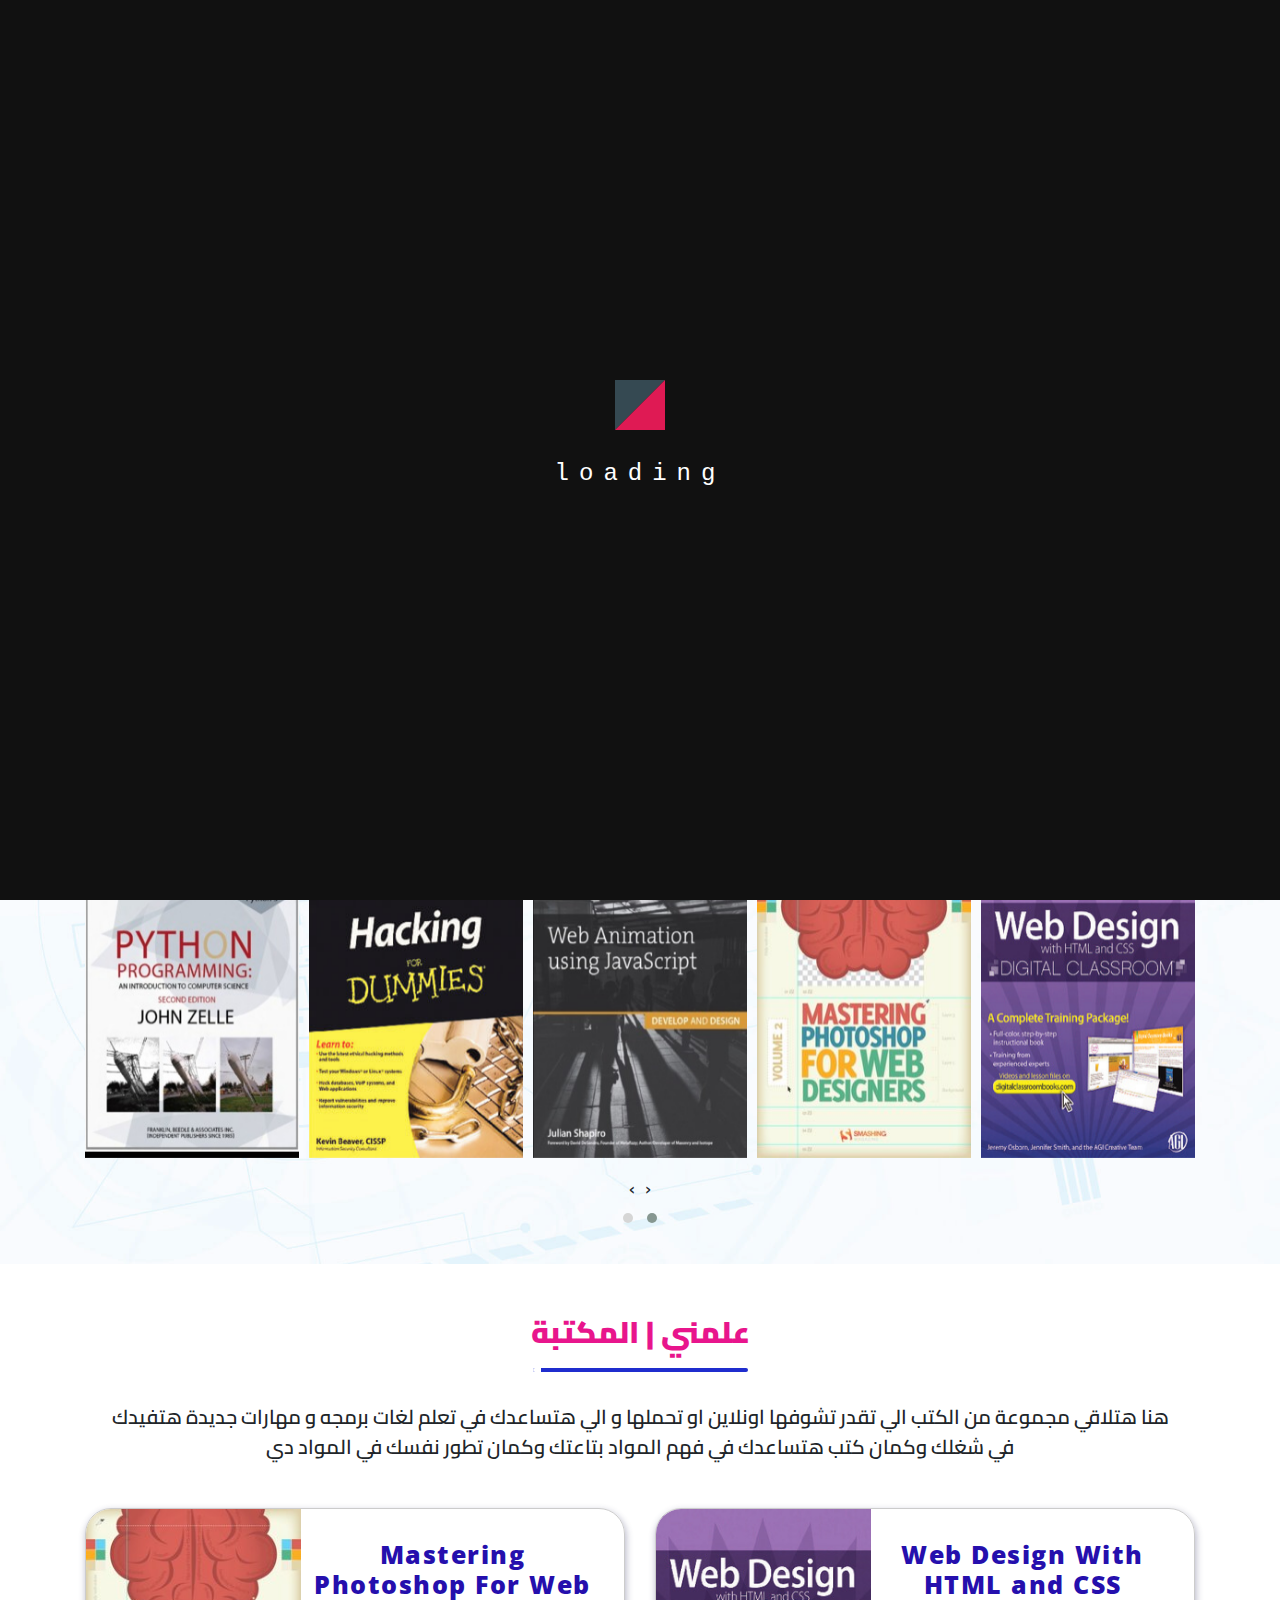
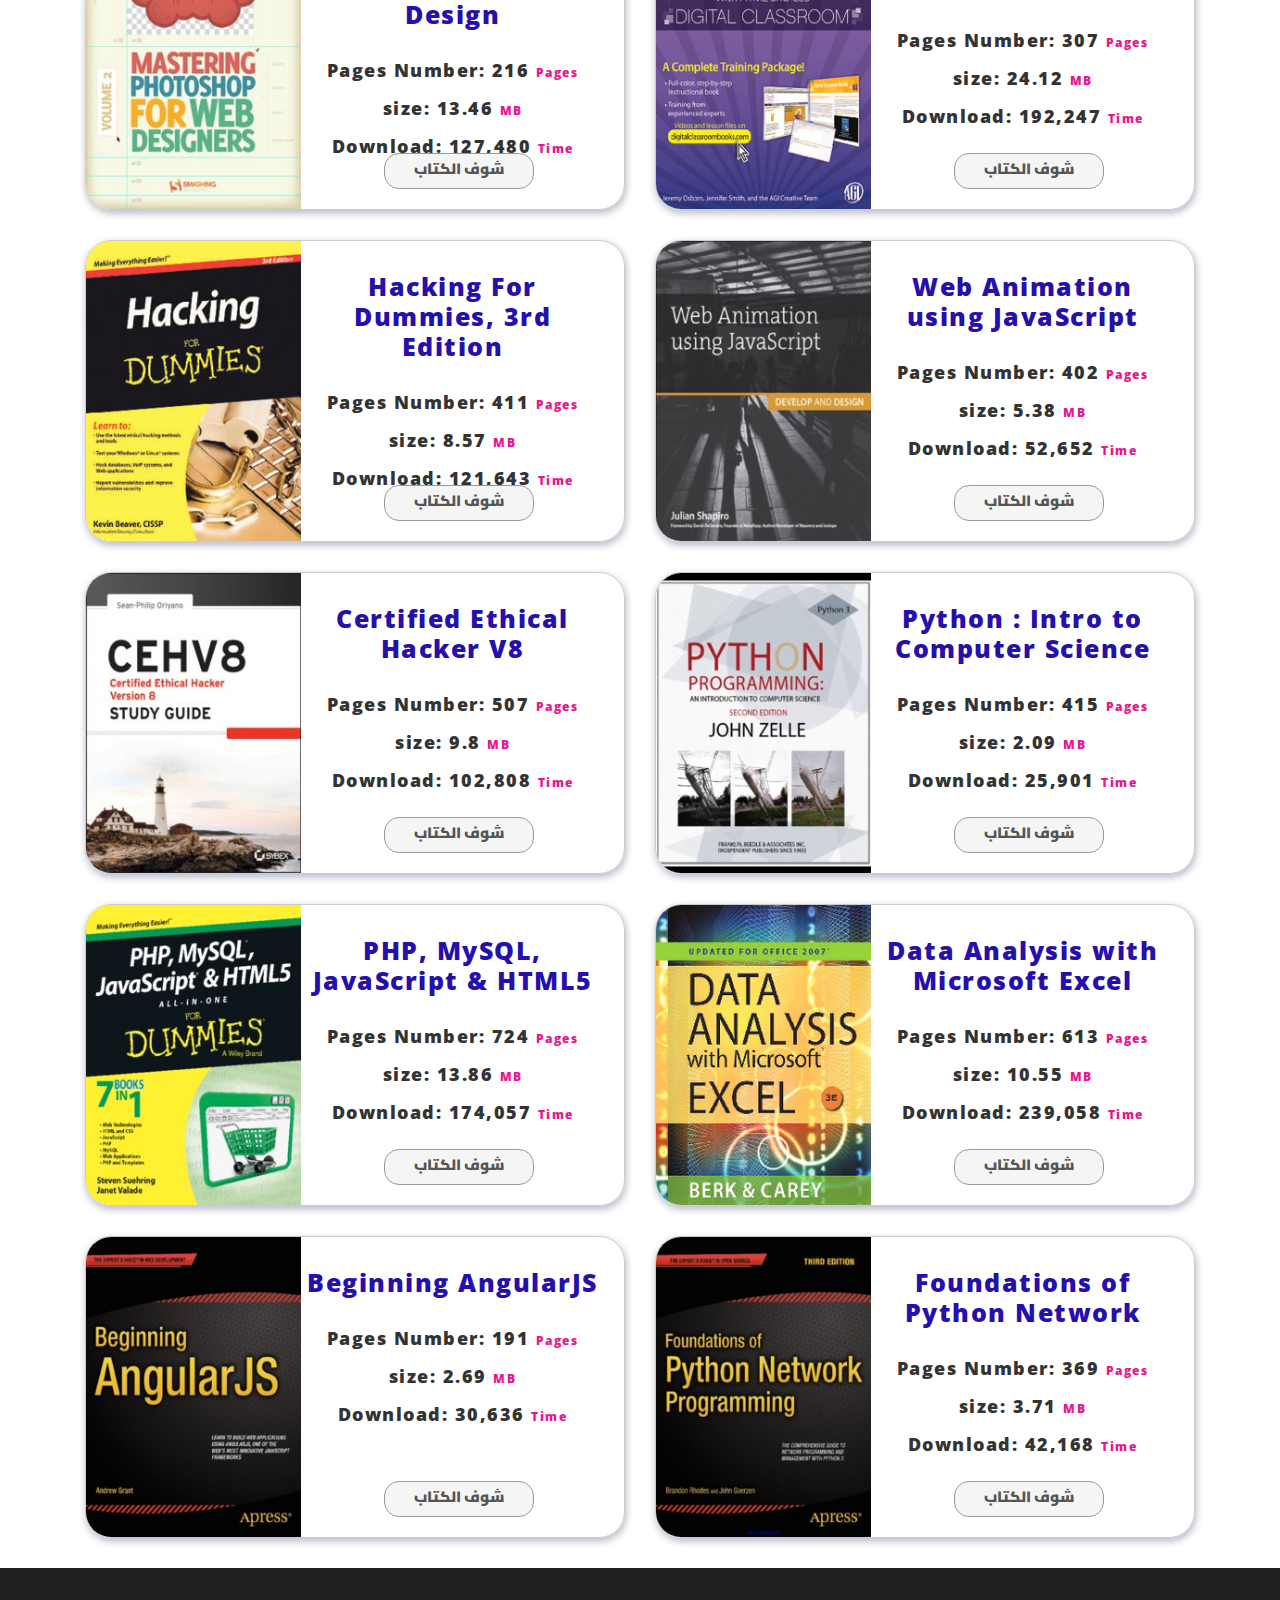
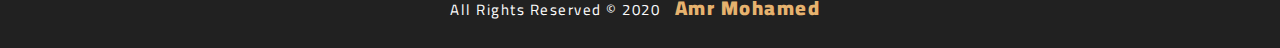
<file: books.html>
<!DOCTYPE html>
<html>

<head>
    <title>علمني | الكتب والمراجع</title>
    <meta charset="UTF-8">
        <link rel="icon" href="img/kisspng-higher-education-school-learning-computer-icons-literary-style-5ade9a688f1ca3.3241579715245379605862.png">
    <meta name="description" content="I am Amr Mohamed and this is a website called 3alemny ,
It helps students to access the study materials very easily and also suggests to the students many courses that can help them in their working life ">
    <meta name="keywords" content="3alemny, كورسات علمني,ماتيريال علمني">
    <meta name="author" content="Amr Mohamed">
    <link href="https://fonts.googleapis.com/css2?family=Cairo:wght@200;300;400;600&family=Caveat:wght@400;700&family=Open+Sans:wght@300;400&family=Permanent+Marker&family=Tajawal:wght@200;300;400&display=swap" rel="stylesheet">
    <link href="https://fonts.googleapis.com/css2?family=Cairo:wght@200;300;400;600&family=Caveat:wght@400;700&family=Open+Sans:wght@300;400&family=Permanent+Marker&display=swap" rel="stylesheet">
    <link rel="stylesheet" href="css/bootstrap.min.css">
    <link rel="stylesheet" href="css/normalize.css">
    <link rel="stylesheet" href="css/owl.carousel.min.css">
    <link rel="stylesheet" href="css/owl.theme.default.min.css">
    <link rel="stylesheet" href="css/books.css">
</head>

<body>

    <!-- hero section -->

    <div class="header">
        <div class="overlay">
            <div class="navigation_bar">
                <div class="container">
                    <nav class="navbar navbar-expand-lg">
                        <a class="navbar-brand" href="#"><img src="img/Untitled-3%20(3).png" alt="logo">
                        </a>
                        <button class="navbar-toggler" type="button" data-toggle="collapse" data-target="#navbarNavDropdown" aria-controls="navbarNavDropdown" aria-expanded="false" aria-label="Toggle navigation">
                            <span class="navbar-toggler-icon"><svg width="1em" height="1em" viewBox="0 0 16 16" class="bi bi-list" fill="currentColor" xmlns="http://www.w3.org/2000/svg">
                                    <path fill-rule="evenodd" d="M2.5 11.5A.5.5 0 0 1 3 11h10a.5.5 0 0 1 0 1H3a.5.5 0 0 1-.5-.5zm0-4A.5.5 0 0 1 3 7h10a.5.5 0 0 1 0 1H3a.5.5 0 0 1-.5-.5zm0-4A.5.5 0 0 1 3 3h10a.5.5 0 0 1 0 1H3a.5.5 0 0 1-.5-.5z" />
                                </svg></span>
                        </button>
                        <div class="collapse navbar-collapse" id="navbarNavDropdown">
                            <ul class="navbar-nav ml-auto">
                                <li class="nav-item">
                                    <a class="nav-link" href="index.html">الرئيسيه</a>
                                </li>
                                <li class="nav-item">
                                    <a class="nav-link" href="material.html">المواد الدراسيه</a>
                                </li>
                                <li class="nav-item">
                                    <a class="nav-link" href="courses.html">كورسات</a>
                                </li>
                                <li class="nav-item">
                                    <a class="nav-link active" href="books.html">كتب ومراجع</a>
                                </li>
                            </ul>
                        </div>
                    </nav>
                </div>
            </div>
            <div class="container">
                <div class="row">
                    <div class="col-lg-12 text-center hero-cont">
                        <img src="img/%D9%83%D8%AA%D8%A8.png" alt="welcome_img">
                        <h3>اهلا بيك في مكتبة علمني</h3>
                        <p>هنا هتلاقي الكتب الي هتساعدك انك تتعلم لغات البرمجه و كمان هتلاقي المراجع الي هتساعدك في دراستك الجامعيه من اكتر من مصدر وكمان الكتب الي واخده تقييم كويس</p>
                        <button class="start">يلا نبدا</button>
                    </div>
                </div>
            </div>
        </div>
    </div>


    <!-- popular section -->


    <div class="popular text-center">
        <div class="overlay">
            <h3>اقتراحات لاهم الكتب</h3>
            <div class="bar"></div>
            <p>هنا هنرشحلك مجموعة من الكتب الي تعتبر من اشهر الكتب علي موقع pdf driver و كمان الكتب صاحبة اكتر عدد تحميلات ف كل مجالات البرمجه</p>
            <div class="container">
                <div class="owl-carousel owl-theme">

                    <div class="item"><img src="img/p1.jpg" alt="book1"></div>
                    <div class="item"><img src="img/p2.jpg" alt="book2"></div>
                    <div class="item"><img src="img/p3.jpg" alt="book3"></div>
                    <div class="item"><img src="img/p4.jpg" alt="book4"></div>
                    <div class="item"><img src="img/p5.jpg" alt="book5"></div>
                    <div class="item"><img src="img/p6.jpg" alt="book6"></div>
                    <div class="item"><img src="img/p7.jpg" alt="book7"></div>
                    <div class="item"><img src="img/p8.jpg" alt="book8"></div>
                    <div class="item"><img src="img/p9.jpg" alt="book9"></div>
                    <div class="item"><img src="img/p10.jpg" alt="book10"></div>

                </div>
            </div>
        </div>
    </div>


    <!-- popular section -->


    <div class="content text-center">
        <div class="container">
            <h3>علمني | المكتبة</h3>
            <div class="bar"></div>
            <p> هنا هتلاقي مجموعة من الكتب الي تقدر تشوفها اونلاين او تحملها و الي هتساعدك في تعلم لغات برمجه و مهارات جديدة هتفيدك في شغلك وكمان كتب هتساعدك في فهم المواد بتاعتك وكمان تطور نفسك في المواد دي</p>
            <div class="row">

                <!-- first book -->


                <div class="col-lg-6 col-md-12 col-sm-12 mix Web_design Programming">
                    <div class="item">
                        <img src="img/p1.jpg" alt="book1">
                        <h4>Web Design With HTML and CSS</h4>
                        <p><span class="page_number">Pages Number: 307 <span class="span_style">Pages</span></span><br><span class="size">size: 24.12 <span class="span_style">MB</span> </span><br><span class="downloads">Download: 192,247 <span class="span_style">Time</span></span></p>
                        <button><a href="https://www.pdfdrive.com/web-design-with-html-and-css-e18760364.html">شوف الكتاب</a></button>
                    </div>
                </div>


                <!-- second book -->


                <div class="col-lg-6 col-md-12 col-sm-12 mix Web_design Programming">
                    <div class="item">
                        <img src="img/p2.jpg" alt="book2">
                        <h4>Mastering Photoshop For Web Design</h4>
                        <p><span class="page_number">Pages Number: 216 <span class="span_style">Pages</span></span><br><span class="size">size: 13.46 <span class="span_style">MB</span> </span><br><span class="downloads">Download: 127,480 <span class="span_style">Time</span></span></p>
                        <button><a href="https://www.pdfdrive.com/mastering-photoshop-for-web-design-e8109058.html">شوف الكتاب</a></button>
                    </div>
                </div>


                <!-- third book -->


                <div class="col-lg-6 col-md-12 col-sm-12 mix Web_design Programming">
                    <div class="item">
                        <img src="img/p3.jpg" alt="book3">
                        <h4>Web Animation using JavaScript</h4>
                        <p><span class="page_number">Pages Number: 402 <span class="span_style">Pages</span></span><br><span class="size">size: 5.38 <span class="span_style">MB</span> </span><br><span class="downloads">Download: 52,652 <span class="span_style">Time</span></span></p>
                        <button><a href="https://www.pdfdrive.com/web-animation-using-javascript-develop-design-e25729884.html">شوف الكتاب</a></button>
                    </div>
                </div>


                <!-- four book -->


                <div class="col-lg-6 col-md-12 col-sm-12 mix Web_design Programming">
                    <div class="item">
                        <img src="img/p4.jpg" alt="book4">
                        <h4>Hacking For Dummies, 3rd Edition</h4>
                        <p><span class="page_number">Pages Number: 411 <span class="span_style">Pages</span></span><br><span class="size">size: 8.57 <span class="span_style">MB</span> </span><br><span class="downloads">Download: 121,643 <span class="span_style">Time</span></span></p>
                        <button><a href="https://www.pdfdrive.com/hacking-for-dummies-3rd-edition-e8142411.html">شوف الكتاب</a></button>
                    </div>
                </div>


                <!-- five book -->


                <div class="col-lg-6 col-md-12 col-sm-12 mix Web_design Programming">
                    <div class="item">
                        <img src="img/p5.jpg" alt="book5">
                        <h4>Python : Intro to Computer Science</h4>
                        <p><span class="page_number">Pages Number: 415 <span class="span_style">Pages</span></span><br><span class="size">size: 2.09 <span class="span_style">MB</span> </span><br><span class="downloads">Download: 25,901 <span class="span_style">Time</span></span></p>
                        <button><a href="https://www.pdfdrive.com/python-programming-an-introduction-to-computer-science-e34732335.html">شوف الكتاب</a></button>
                    </div>
                </div>



                <!-- six book -->


                <div class="col-lg-6 col-md-12 col-sm-12 mix Web_design Programming">
                    <div class="item">
                        <img src="img/p6.jpg" alt="book6">
                        <h4>Certified Ethical Hacker V8</h4>
                        <p><span class="page_number">Pages Number: 507 <span class="span_style">Pages</span></span><br><span class="size">size: 9.8 <span class="span_style">MB</span> </span><br><span class="downloads">Download: 102,808 <span class="span_style">Time</span></span></p>
                        <button><a href="https://www.pdfdrive.com/certified-ethical-hacker-version-8-study-guide-e33585508.html">شوف الكتاب</a></button>
                    </div>
                </div>


                <!-- seven book -->


                <div class="col-lg-6 col-md-12 col-sm-12 mix Web_design Programming">
                    <div class="item">
                        <img src="img/p7.jpg" alt="book7">
                        <h4>Data Analysis with Microsoft Excel</h4>
                        <p><span class="page_number">Pages Number: 613 <span class="span_style">Pages</span></span><br><span class="size">size: 10.55 <span class="span_style">MB</span> </span><br><span class="downloads">Download: 239,058 <span class="span_style">Time</span></span></p>
                        <button><a href="https://www.pdfdrive.com/data-analysis-with-microsoft-excel-e25241812.html">شوف الكتاب</a></button>
                    </div>
                </div>



                <!-- eight book -->


                <div class="col-lg-6 col-md-12 col-sm-12 mix Web_design Programming">
                    <div class="item">
                        <img src="img/p8.jpg" alt="book8">
                        <h4>PHP, MySQL, JavaScript & HTML5</h4>
                        <p><span class="page_number">Pages Number: 724 <span class="span_style">Pages</span></span><br><span class="size">size: 13.86 <span class="span_style">MB</span> </span><br><span class="downloads">Download: 174,057 <span class="span_style">Time</span></span></p>
                        <button><a href="https://www.pdfdrive.com/php-mysql-javascript-html5-all-in-one-for-dummies-e18896179.html">شوف الكتاب</a></button>
                    </div>
                </div>


                <!-- nine book -->


                <div class="col-lg-6 col-md-12 col-sm-12 mix Web_design Programming">
                    <div class="item">
                        <img src="img/p9.jpg" alt="book9">
                        <h4>Foundations of Python Network</h4>
                        <p><span class="page_number">Pages Number: 369 <span class="span_style">Pages</span></span><br><span class="size">size: 3.71 <span class="span_style">MB</span> </span><br><span class="downloads">Download: 42,168 <span class="span_style">Time</span></span></p>
                        <button><a href="https://www.pdfdrive.com/foundations-of-python-network-programming-e22768963.html">شوف الكتاب</a></button>
                    </div>
                </div>



                <!-- ten book -->


                <div class="col-lg-6 col-md-12 col-sm-12 mix Web_design Programming">
                    <div class="item">
                        <img src="img/p10.jpg" alt="book10">
                        <h4>Beginning AngularJS</h4>
                        <p><span class="page_number">Pages Number: 191 <span class="span_style">Pages</span></span><br><span class="size">size: 2.69 <span class="span_style">MB</span> </span><br><span class="downloads">Download: 30,636 <span class="span_style">Time</span></span></p>
                        <button><a href="https://www.pdfdrive.com/beginning-angularjs-e26601368.html">شوف الكتاب</a></button>
                    </div>
                </div>



            </div>
        </div>
    </div>



    <!-- scroll to top -->

    <div class="scroll"><abbr title="press to scroll to top"><svg width="1em" height="1em" viewBox="0 0 16 16" class="bi bi-chevron-double-up" fill="currentColor" xmlns="http://www.w3.org/2000/svg">
                <path fill-rule="evenodd" d="M7.646 2.646a.5.5 0 0 1 .708 0l6 6a.5.5 0 0 1-.708.708L8 3.707 2.354 9.354a.5.5 0 1 1-.708-.708l6-6z" />
                <path fill-rule="evenodd" d="M7.646 6.646a.5.5 0 0 1 .708 0l6 6a.5.5 0 0 1-.708.708L8 7.707l-5.646 5.647a.5.5 0 0 1-.708-.708l6-6z" />
            </svg></abbr></div>


    <!-- start footer -->
    <div class="footer text-center">
        <div class="container">
            <p>All Rights Reserved &copy; 2020 <a href="https://amr-mohamed1.github.io/my-portfolio/
">Amr Mohamed</a></p>
        </div>
    </div>
    <!-- end footer-->


    <!-- loading page -->
    <div class="loading">
        <div class="cssloader">
            <div class="sh1"></div>
            <div class="sh2"></div>
            <h4 class="lt">loading</h4>
        </div>
    </div>
    <script src="js/jquery-3.5.1.min.js"></script>
    <script src="js/popper.min.js"></script>
    <script src="js/owl.carousel.min.js"></script>
    <script src="js/bootstrap.min.js"></script>
    <script src="js/books.js"></script>
</body></html>
</file>
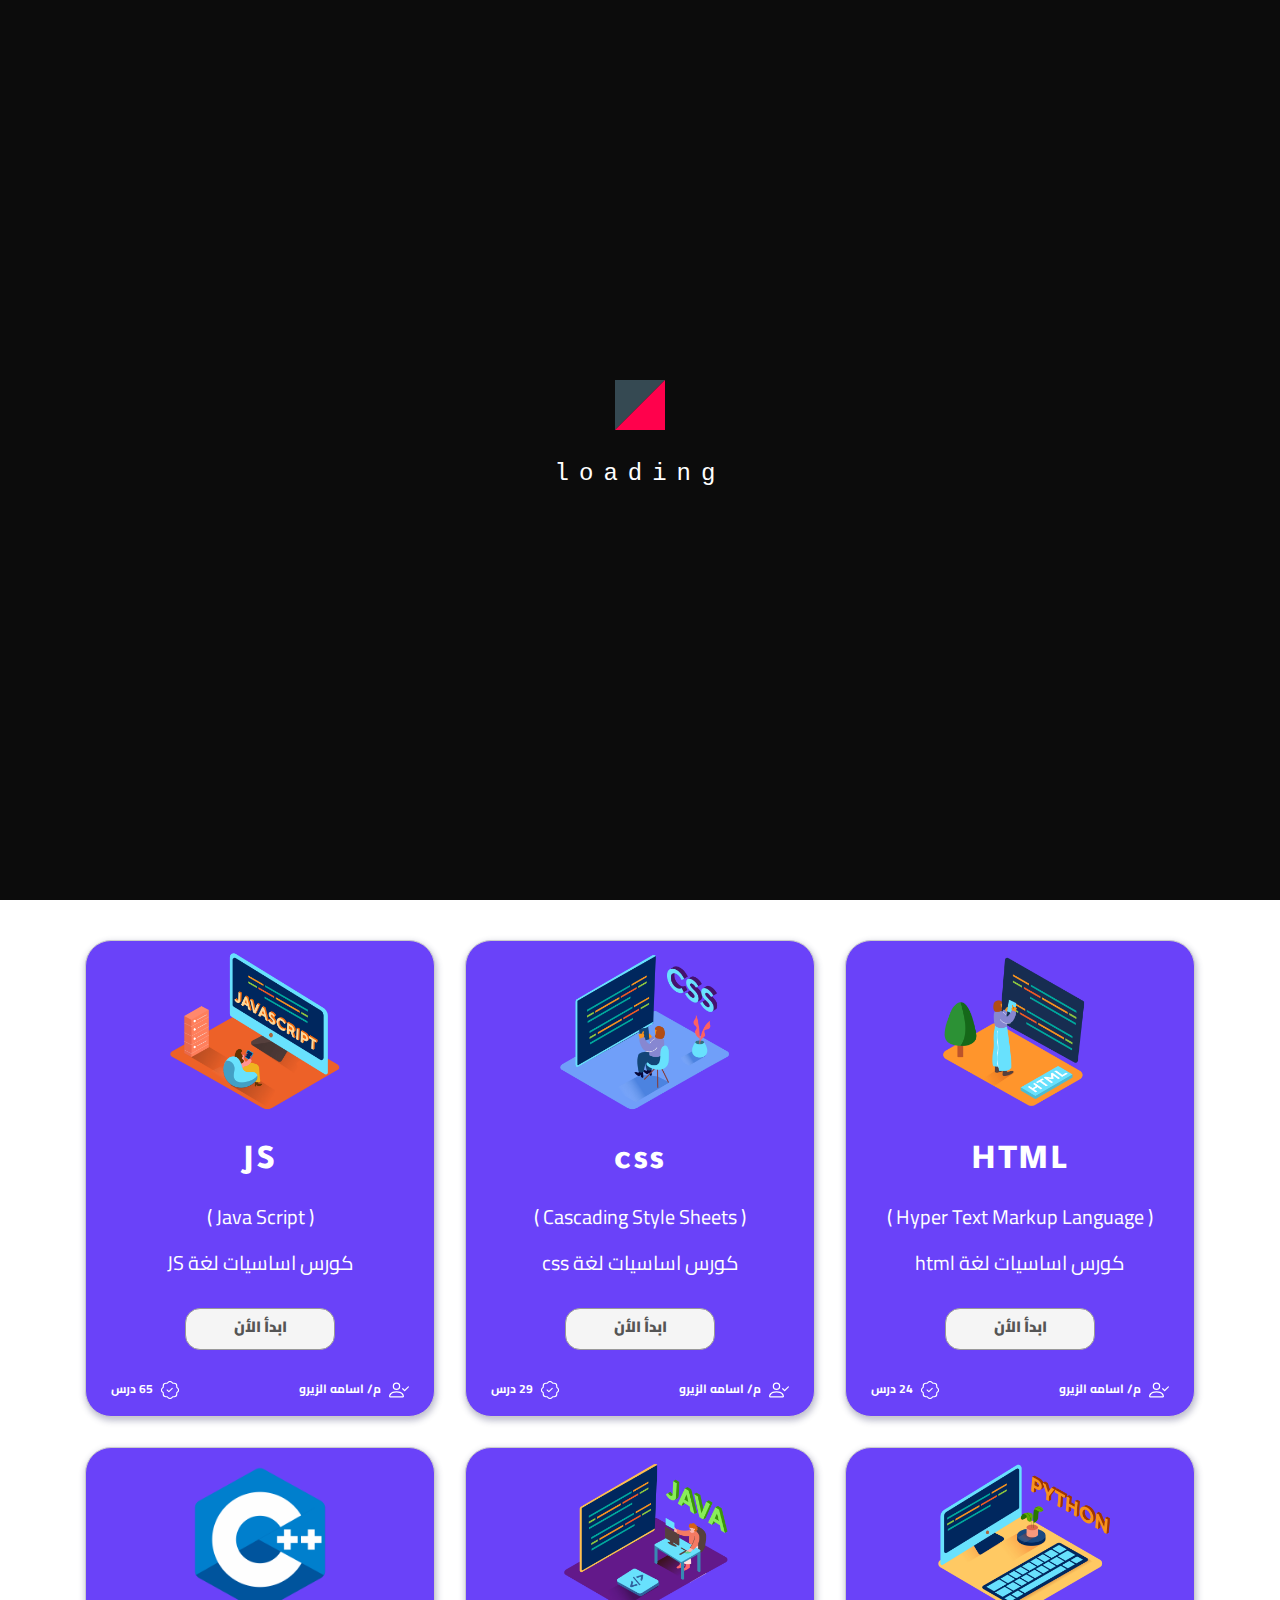
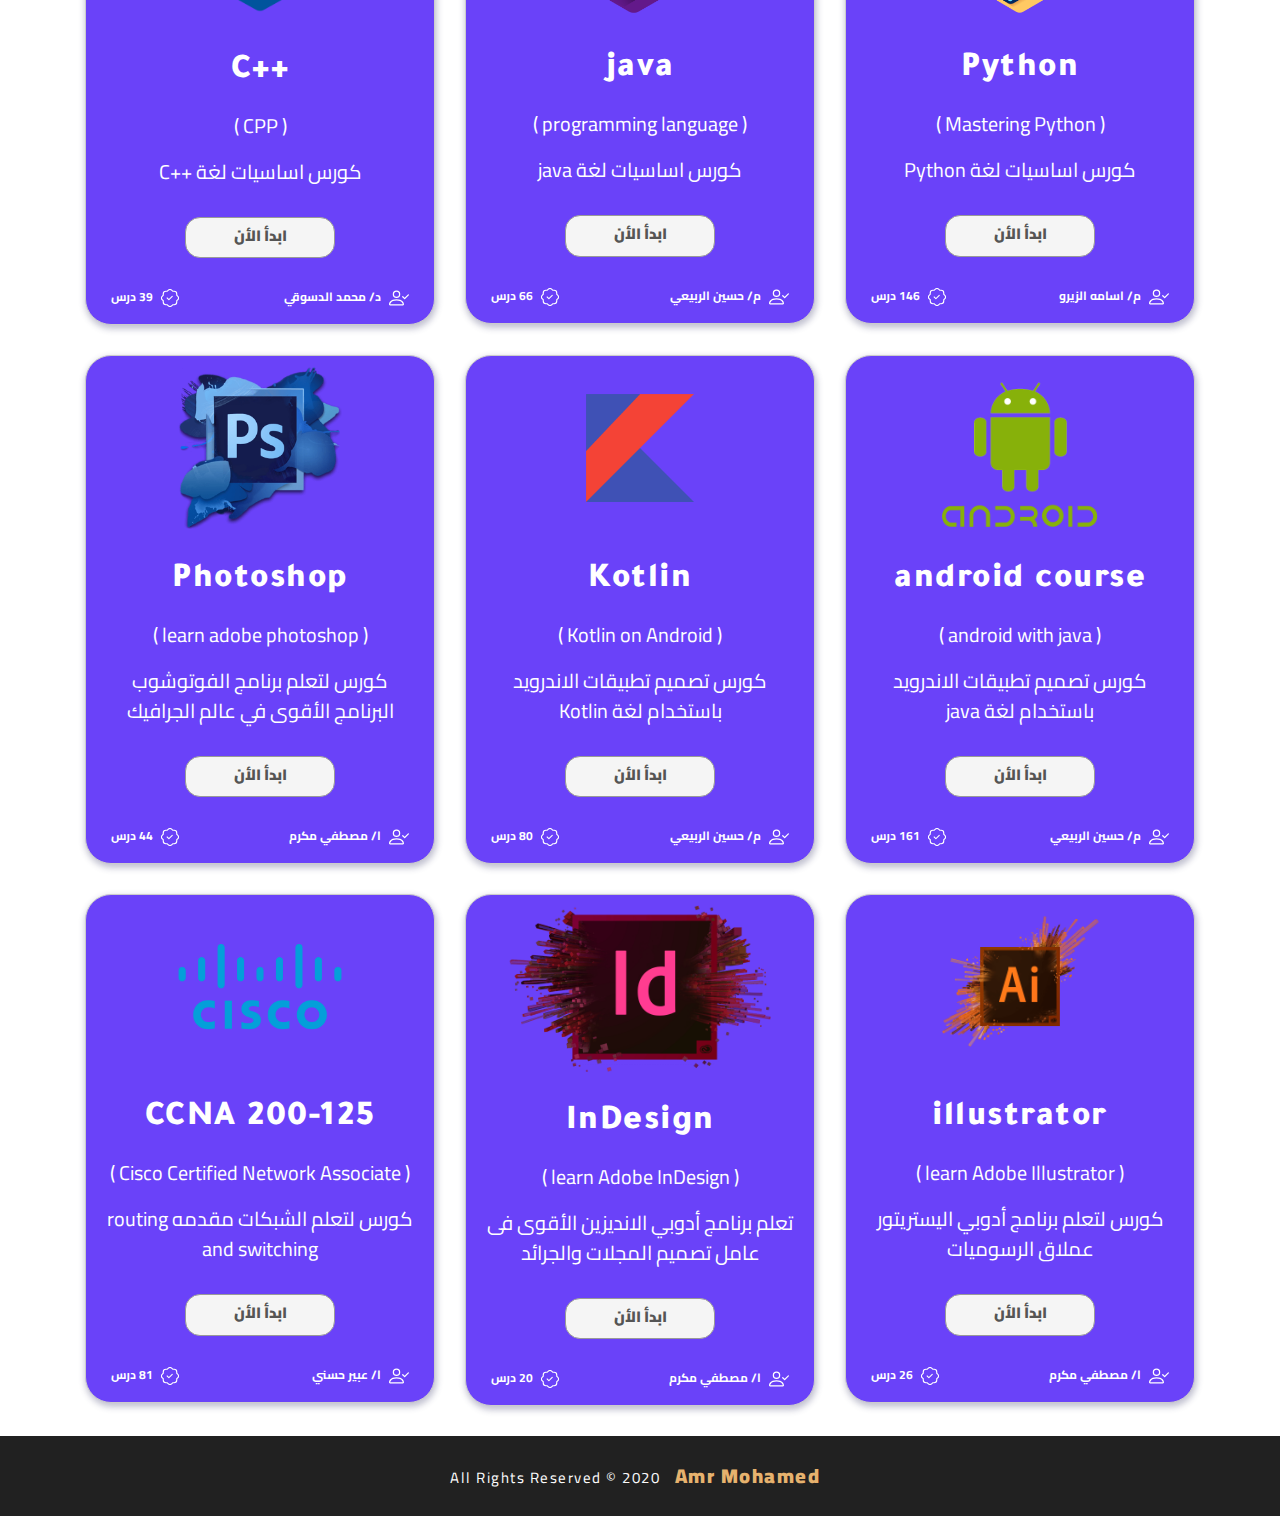
<file: courses.html>
<!DOCTYPE html>
<html>

<head>
    <title>علمني | الكورسات</title>
    <meta charset="UTF-8">
        <link rel="icon" href="img/kisspng-higher-education-school-learning-computer-icons-literary-style-5ade9a688f1ca3.3241579715245379605862.png">
    <meta name="description" content="I am Amr Mohamed and this is a website called 3alemny ,
It helps students to access the study materials very easily and also suggests to the students many courses that can help them in their working life ">
    <meta name="keywords" content="3alemny, كورسات علمني,ماتيريال علمني">
    <meta name="author" content="Amr Mohamed">
    <link href="https://fonts.googleapis.com/css2?family=Cairo:wght@200;300;400;600&family=Caveat:wght@400;700&family=Open+Sans:wght@300;400&family=Permanent+Marker&family=Tajawal:wght@200;300;400&display=swap" rel="stylesheet">
    <link href="https://fonts.googleapis.com/css2?family=Cairo:wght@200;300;400;600&family=Caveat:wght@400;700&family=Open+Sans:wght@300;400&family=Permanent+Marker&display=swap" rel="stylesheet">
    <link rel="stylesheet" href="css/normalize.css">
    <link rel="stylesheet" href="css/bootstrap.min.css">
    <link rel="stylesheet" href="css/courses_style.css">
</head>

<body>

    <div class="navigation_bar">
        <div class="container">
            <nav class="navbar navbar-expand-lg">
                <a class="navbar-brand" href="#"><img src="img/Untitled-3%20(3).png" alt="logo">
                </a>
                <button class="navbar-toggler" type="button" data-toggle="collapse" data-target="#navbarNavDropdown" aria-controls="navbarNavDropdown" aria-expanded="false" aria-label="Toggle navigation">
                    <span class="navbar-toggler-icon"><svg width="1em" height="1em" viewBox="0 0 16 16" class="bi bi-list" fill="currentColor" xmlns="http://www.w3.org/2000/svg">
                            <path fill-rule="evenodd" d="M2.5 11.5A.5.5 0 0 1 3 11h10a.5.5 0 0 1 0 1H3a.5.5 0 0 1-.5-.5zm0-4A.5.5 0 0 1 3 7h10a.5.5 0 0 1 0 1H3a.5.5 0 0 1-.5-.5zm0-4A.5.5 0 0 1 3 3h10a.5.5 0 0 1 0 1H3a.5.5 0 0 1-.5-.5z" />
                        </svg></span>
                </button>
                <div class="collapse navbar-collapse" id="navbarNavDropdown">
                    <ul class="navbar-nav ml-auto">
                        <li class="nav-item">
                            <a class="nav-link" href="index.html">الرئيسيه</a>
                        </li>
                        <li class="nav-item">
                            <a class="nav-link" href="material.html">المواد الدراسيه</a>
                        </li>
                        <li class="nav-item">
                            <a class="nav-link active" href="courses.html">كورسات</a>
                        </li>
                        <li class="nav-item">
                            <a class="nav-link" href="books.html">كتب ومراجع</a>
                        </li>
                    </ul>
                </div>
            </nav>
        </div>
    </div>

    <div class="header">
        <div class="container">
            <div class="row">
                <div class="col-lg-6"><img src="img/office_work_.png" alt="office_work"></div>
                <div class="col-lg-6 text-center">
                    <img class="header_logo" src="img/reading.png" alt="reading">
                    <h3>اهلا بيك في الكورسات</h3>
                    <p>هنا هتلاقي كورسات كتير في مجالات مختلفه زي تصميم المواقع و تصميم تطبيقات الهاتف و غيرها من الكوسات الي هتساعدك في اختيار و تعلم مجال شغلك في المستقبل</p>
                    <button class="start_button">يلا نبدا</button>
                </div>
            </div>
        </div>
    </div>

    <div class="content text-center">
        <div class="container">
            <h2>علمني | كورسات اونلاين</h2>
            <div class="bar"></div>
            <p class="intro">اختار تراك من ضمن التراكات الي موجوده او دور علي الكورس الي انت عايزه</p>

            <!-- mix it up list -->

            <div class="list">
                <ul>
                    <li class="upper active" data-filter="all">ALL</li>
                    <li class="filter" data-filter=".Programming">Programming language</li>
                    <li class="filter" data-filter=".Android">Android</li>
                    <li class="filter" data-filter=".Web_design">Web design</li>
                    <li class="filter" data-filter=".Network">Network</li>
                    <li class="filter" data-filter=".Graphics">Graphics</li>
                </ul>
            </div>

            <div class="row">

                <!-- html -->

                <div class="col-lg-4 col-md-6 col-sm-12 mix Web_design">
                    <div class="item">
                        <img src="img/html.png" alt="html_img">
                        <h2>HTML</h2>
                        <p>( Hyper Text Markup Language )</p>
                        <p>كورس اساسيات لغة html</p>
                        <button><a href="https://www.youtube.com/watch?v=PYjyg0LNTfE&list=PLDoPjvoNmBAwClZ1PDcjWilxp9YERUbNt">ابدأ الأن</a></button>
                        <p class="instractor"><svg width="1em" height="1em" viewBox="0 0 16 16" class="bi bi-person-check" fill="currentColor" xmlns="http://www.w3.org/2000/svg">
                                <path fill-rule="evenodd" d="M11 14s1 0 1-1-1-4-6-4-6 3-6 4 1 1 1 1h10zm-9.995-.944v-.002.002zM1.022 13h9.956a.274.274 0 0 0 .014-.002l.008-.002c-.001-.246-.154-.986-.832-1.664C9.516 10.68 8.289 10 6 10c-2.29 0-3.516.68-4.168 1.332-.678.678-.83 1.418-.832 1.664a1.05 1.05 0 0 0 .022.004zm9.974.056v-.002.002zM6 7a2 2 0 1 0 0-4 2 2 0 0 0 0 4zm3-2a3 3 0 1 1-6 0 3 3 0 0 1 6 0zm6.854.146a.5.5 0 0 1 0 .708l-3 3a.5.5 0 0 1-.708 0l-1.5-1.5a.5.5 0 0 1 .708-.708L12.5 7.793l2.646-2.647a.5.5 0 0 1 .708 0z" />
                            </svg> م/ اسامه الزيرو</p>
                        <p class="lesson_number"><svg width="1em" height="1em" viewBox="0 0 16 16" class="bi bi-patch-check" fill="currentColor" xmlns="http://www.w3.org/2000/svg">
                                <path fill-rule="evenodd" d="M10.273 2.513l-.921-.944.715-.698.622.637.89-.011a2.89 2.89 0 0 1 2.924 2.924l-.01.89.636.622a2.89 2.89 0 0 1 0 4.134l-.637.622.011.89a2.89 2.89 0 0 1-2.924 2.924l-.89-.01-.622.636a2.89 2.89 0 0 1-4.134 0l-.622-.637-.89.011a2.89 2.89 0 0 1-2.924-2.924l.01-.89-.636-.622a2.89 2.89 0 0 1 0-4.134l.637-.622-.011-.89a2.89 2.89 0 0 1 2.924-2.924l.89.01.622-.636a2.89 2.89 0 0 1 4.134 0l-.715.698a1.89 1.89 0 0 0-2.704 0l-.92.944-1.32-.016a1.89 1.89 0 0 0-1.911 1.912l.016 1.318-.944.921a1.89 1.89 0 0 0 0 2.704l.944.92-.016 1.32a1.89 1.89 0 0 0 1.912 1.911l1.318-.016.921.944a1.89 1.89 0 0 0 2.704 0l.92-.944 1.32.016a1.89 1.89 0 0 0 1.911-1.912l-.016-1.318.944-.921a1.89 1.89 0 0 0 0-2.704l-.944-.92.016-1.32a1.89 1.89 0 0 0-1.912-1.911l-1.318.016z" />
                                <path fill-rule="evenodd" d="M10.354 6.146a.5.5 0 0 1 0 .708l-3 3a.5.5 0 0 1-.708 0l-1.5-1.5a.5.5 0 1 1 .708-.708L7 8.793l2.646-2.647a.5.5 0 0 1 .708 0z" />
                            </svg> 24 درس</p>
                    </div>
                </div>


                <!-- css -->


                <div class="col-lg-4 col-md-6 col-sm-12 mix Web_design">
                    <div class="item">
                        <img src="img/css.png" alt="css-img">
                        <h2>css</h2>
                        <p>( Cascading Style Sheets )</p>
                        <p>كورس اساسيات لغة css</p>
                        <button><a href="https://www.youtube.com/watch?v=Iu1T7j2FA4M&list=PLDoPjvoNmBAzAeIcXA3_JsmSkPKOs9W-Y">ابدأ الأن</a></button>
                        <p class="instractor"><svg width="1em" height="1em" viewBox="0 0 16 16" class="bi bi-person-check" fill="currentColor" xmlns="http://www.w3.org/2000/svg">
                                <path fill-rule="evenodd" d="M11 14s1 0 1-1-1-4-6-4-6 3-6 4 1 1 1 1h10zm-9.995-.944v-.002.002zM1.022 13h9.956a.274.274 0 0 0 .014-.002l.008-.002c-.001-.246-.154-.986-.832-1.664C9.516 10.68 8.289 10 6 10c-2.29 0-3.516.68-4.168 1.332-.678.678-.83 1.418-.832 1.664a1.05 1.05 0 0 0 .022.004zm9.974.056v-.002.002zM6 7a2 2 0 1 0 0-4 2 2 0 0 0 0 4zm3-2a3 3 0 1 1-6 0 3 3 0 0 1 6 0zm6.854.146a.5.5 0 0 1 0 .708l-3 3a.5.5 0 0 1-.708 0l-1.5-1.5a.5.5 0 0 1 .708-.708L12.5 7.793l2.646-2.647a.5.5 0 0 1 .708 0z" />
                            </svg> م/ اسامه الزيرو</p>
                        <p class="lesson_number"><svg width="1em" height="1em" viewBox="0 0 16 16" class="bi bi-patch-check" fill="currentColor" xmlns="http://www.w3.org/2000/svg">
                                <path fill-rule="evenodd" d="M10.273 2.513l-.921-.944.715-.698.622.637.89-.011a2.89 2.89 0 0 1 2.924 2.924l-.01.89.636.622a2.89 2.89 0 0 1 0 4.134l-.637.622.011.89a2.89 2.89 0 0 1-2.924 2.924l-.89-.01-.622.636a2.89 2.89 0 0 1-4.134 0l-.622-.637-.89.011a2.89 2.89 0 0 1-2.924-2.924l.01-.89-.636-.622a2.89 2.89 0 0 1 0-4.134l.637-.622-.011-.89a2.89 2.89 0 0 1 2.924-2.924l.89.01.622-.636a2.89 2.89 0 0 1 4.134 0l-.715.698a1.89 1.89 0 0 0-2.704 0l-.92.944-1.32-.016a1.89 1.89 0 0 0-1.911 1.912l.016 1.318-.944.921a1.89 1.89 0 0 0 0 2.704l.944.92-.016 1.32a1.89 1.89 0 0 0 1.912 1.911l1.318-.016.921.944a1.89 1.89 0 0 0 2.704 0l.92-.944 1.32.016a1.89 1.89 0 0 0 1.911-1.912l-.016-1.318.944-.921a1.89 1.89 0 0 0 0-2.704l-.944-.92.016-1.32a1.89 1.89 0 0 0-1.912-1.911l-1.318.016z" />
                                <path fill-rule="evenodd" d="M10.354 6.146a.5.5 0 0 1 0 .708l-3 3a.5.5 0 0 1-.708 0l-1.5-1.5a.5.5 0 1 1 .708-.708L7 8.793l2.646-2.647a.5.5 0 0 1 .708 0z" />
                            </svg> 29 درس</p>
                    </div>
                </div>


                <!-- js -->


                <div class="col-lg-4 col-md-6 col-sm-12 mix Web_design Programming">
                    <div class="item">
                        <img src="img/javascript.png" alt="js_img">
                        <h2>JS</h2>
                        <p>( Java Script )</p>
                        <p>كورس اساسيات لغة JS</p>
                        <button><a href="https://www.youtube.com/watch?v=eKuNnpWhm7c&list=PLDoPjvoNmBAw6p0z0Ek0OjPzeXoqlFlCh">ابدأ الأن</a></button>
                        <p class="instractor"><svg width="1em" height="1em" viewBox="0 0 16 16" class="bi bi-person-check" fill="currentColor" xmlns="http://www.w3.org/2000/svg">
                                <path fill-rule="evenodd" d="M11 14s1 0 1-1-1-4-6-4-6 3-6 4 1 1 1 1h10zm-9.995-.944v-.002.002zM1.022 13h9.956a.274.274 0 0 0 .014-.002l.008-.002c-.001-.246-.154-.986-.832-1.664C9.516 10.68 8.289 10 6 10c-2.29 0-3.516.68-4.168 1.332-.678.678-.83 1.418-.832 1.664a1.05 1.05 0 0 0 .022.004zm9.974.056v-.002.002zM6 7a2 2 0 1 0 0-4 2 2 0 0 0 0 4zm3-2a3 3 0 1 1-6 0 3 3 0 0 1 6 0zm6.854.146a.5.5 0 0 1 0 .708l-3 3a.5.5 0 0 1-.708 0l-1.5-1.5a.5.5 0 0 1 .708-.708L12.5 7.793l2.646-2.647a.5.5 0 0 1 .708 0z" />
                            </svg> م/ اسامه الزيرو</p>
                        <p class="lesson_number"><svg width="1em" height="1em" viewBox="0 0 16 16" class="bi bi-patch-check" fill="currentColor" xmlns="http://www.w3.org/2000/svg">
                                <path fill-rule="evenodd" d="M10.273 2.513l-.921-.944.715-.698.622.637.89-.011a2.89 2.89 0 0 1 2.924 2.924l-.01.89.636.622a2.89 2.89 0 0 1 0 4.134l-.637.622.011.89a2.89 2.89 0 0 1-2.924 2.924l-.89-.01-.622.636a2.89 2.89 0 0 1-4.134 0l-.622-.637-.89.011a2.89 2.89 0 0 1-2.924-2.924l.01-.89-.636-.622a2.89 2.89 0 0 1 0-4.134l.637-.622-.011-.89a2.89 2.89 0 0 1 2.924-2.924l.89.01.622-.636a2.89 2.89 0 0 1 4.134 0l-.715.698a1.89 1.89 0 0 0-2.704 0l-.92.944-1.32-.016a1.89 1.89 0 0 0-1.911 1.912l.016 1.318-.944.921a1.89 1.89 0 0 0 0 2.704l.944.92-.016 1.32a1.89 1.89 0 0 0 1.912 1.911l1.318-.016.921.944a1.89 1.89 0 0 0 2.704 0l.92-.944 1.32.016a1.89 1.89 0 0 0 1.911-1.912l-.016-1.318.944-.921a1.89 1.89 0 0 0 0-2.704l-.944-.92.016-1.32a1.89 1.89 0 0 0-1.912-1.911l-1.318.016z" />
                                <path fill-rule="evenodd" d="M10.354 6.146a.5.5 0 0 1 0 .708l-3 3a.5.5 0 0 1-.708 0l-1.5-1.5a.5.5 0 1 1 .708-.708L7 8.793l2.646-2.647a.5.5 0 0 1 .708 0z" />
                            </svg> 65 درس</p>

                    </div>
                </div>


                <!-- PYTON -->

                <div class="col-lg-4 col-md-6 col-sm-12  mix Programming">
                    <div class="item">
                        <img src="img/python.png" alt="python_img">
                        <h2>Python</h2>
                        <p>( Mastering Python )</p>
                        <p>كورس اساسيات لغة Python</p>
                        <button><a href="https://www.youtube.com/watch?v=mvZHDpCHphk&list=PLDoPjvoNmBAyE_gei5d18qkfIe-Z8mocs">ابدأ الأن</a></button>
                        <p class="instractor"><svg width="1em" height="1em" viewBox="0 0 16 16" class="bi bi-person-check" fill="currentColor" xmlns="http://www.w3.org/2000/svg">
                                <path fill-rule="evenodd" d="M11 14s1 0 1-1-1-4-6-4-6 3-6 4 1 1 1 1h10zm-9.995-.944v-.002.002zM1.022 13h9.956a.274.274 0 0 0 .014-.002l.008-.002c-.001-.246-.154-.986-.832-1.664C9.516 10.68 8.289 10 6 10c-2.29 0-3.516.68-4.168 1.332-.678.678-.83 1.418-.832 1.664a1.05 1.05 0 0 0 .022.004zm9.974.056v-.002.002zM6 7a2 2 0 1 0 0-4 2 2 0 0 0 0 4zm3-2a3 3 0 1 1-6 0 3 3 0 0 1 6 0zm6.854.146a.5.5 0 0 1 0 .708l-3 3a.5.5 0 0 1-.708 0l-1.5-1.5a.5.5 0 0 1 .708-.708L12.5 7.793l2.646-2.647a.5.5 0 0 1 .708 0z" />
                            </svg> م/ اسامه الزيرو</p>
                        <p class="lesson_number"><svg width="1em" height="1em" viewBox="0 0 16 16" class="bi bi-patch-check" fill="currentColor" xmlns="http://www.w3.org/2000/svg">
                                <path fill-rule="evenodd" d="M10.273 2.513l-.921-.944.715-.698.622.637.89-.011a2.89 2.89 0 0 1 2.924 2.924l-.01.89.636.622a2.89 2.89 0 0 1 0 4.134l-.637.622.011.89a2.89 2.89 0 0 1-2.924 2.924l-.89-.01-.622.636a2.89 2.89 0 0 1-4.134 0l-.622-.637-.89.011a2.89 2.89 0 0 1-2.924-2.924l.01-.89-.636-.622a2.89 2.89 0 0 1 0-4.134l.637-.622-.011-.89a2.89 2.89 0 0 1 2.924-2.924l.89.01.622-.636a2.89 2.89 0 0 1 4.134 0l-.715.698a1.89 1.89 0 0 0-2.704 0l-.92.944-1.32-.016a1.89 1.89 0 0 0-1.911 1.912l.016 1.318-.944.921a1.89 1.89 0 0 0 0 2.704l.944.92-.016 1.32a1.89 1.89 0 0 0 1.912 1.911l1.318-.016.921.944a1.89 1.89 0 0 0 2.704 0l.92-.944 1.32.016a1.89 1.89 0 0 0 1.911-1.912l-.016-1.318.944-.921a1.89 1.89 0 0 0 0-2.704l-.944-.92.016-1.32a1.89 1.89 0 0 0-1.912-1.911l-1.318.016z" />
                                <path fill-rule="evenodd" d="M10.354 6.146a.5.5 0 0 1 0 .708l-3 3a.5.5 0 0 1-.708 0l-1.5-1.5a.5.5 0 1 1 .708-.708L7 8.793l2.646-2.647a.5.5 0 0 1 .708 0z" />
                            </svg> 146 درس</p>
                    </div>
                </div>


                <!-- java -->


                <div class="col-lg-4 col-md-6 col-sm-12 mix Programming">
                    <div class="item">
                        <img src="img/java.png" alt="java_img">
                        <h2>java</h2>
                        <p>( programming language )</p>
                        <p>كورس اساسيات لغة java</p>
                        <button><a href="https://www.youtube.com/watch?v=Qt9_WMNuYP0&list=PLF8OvnCBlEY1lalnvdYmz4O_x7wII8NiI">ابدأ الأن</a></button>
                        <p class="instractor"><svg width="1em" height="1em" viewBox="0 0 16 16" class="bi bi-person-check" fill="currentColor" xmlns="http://www.w3.org/2000/svg">
                                <path fill-rule="evenodd" d="M11 14s1 0 1-1-1-4-6-4-6 3-6 4 1 1 1 1h10zm-9.995-.944v-.002.002zM1.022 13h9.956a.274.274 0 0 0 .014-.002l.008-.002c-.001-.246-.154-.986-.832-1.664C9.516 10.68 8.289 10 6 10c-2.29 0-3.516.68-4.168 1.332-.678.678-.83 1.418-.832 1.664a1.05 1.05 0 0 0 .022.004zm9.974.056v-.002.002zM6 7a2 2 0 1 0 0-4 2 2 0 0 0 0 4zm3-2a3 3 0 1 1-6 0 3 3 0 0 1 6 0zm6.854.146a.5.5 0 0 1 0 .708l-3 3a.5.5 0 0 1-.708 0l-1.5-1.5a.5.5 0 0 1 .708-.708L12.5 7.793l2.646-2.647a.5.5 0 0 1 .708 0z" />
                            </svg> م/ حسين الربيعي</p>
                        <p class="lesson_number"><svg width="1em" height="1em" viewBox="0 0 16 16" class="bi bi-patch-check" fill="currentColor" xmlns="http://www.w3.org/2000/svg">
                                <path fill-rule="evenodd" d="M10.273 2.513l-.921-.944.715-.698.622.637.89-.011a2.89 2.89 0 0 1 2.924 2.924l-.01.89.636.622a2.89 2.89 0 0 1 0 4.134l-.637.622.011.89a2.89 2.89 0 0 1-2.924 2.924l-.89-.01-.622.636a2.89 2.89 0 0 1-4.134 0l-.622-.637-.89.011a2.89 2.89 0 0 1-2.924-2.924l.01-.89-.636-.622a2.89 2.89 0 0 1 0-4.134l.637-.622-.011-.89a2.89 2.89 0 0 1 2.924-2.924l.89.01.622-.636a2.89 2.89 0 0 1 4.134 0l-.715.698a1.89 1.89 0 0 0-2.704 0l-.92.944-1.32-.016a1.89 1.89 0 0 0-1.911 1.912l.016 1.318-.944.921a1.89 1.89 0 0 0 0 2.704l.944.92-.016 1.32a1.89 1.89 0 0 0 1.912 1.911l1.318-.016.921.944a1.89 1.89 0 0 0 2.704 0l.92-.944 1.32.016a1.89 1.89 0 0 0 1.911-1.912l-.016-1.318.944-.921a1.89 1.89 0 0 0 0-2.704l-.944-.92.016-1.32a1.89 1.89 0 0 0-1.912-1.911l-1.318.016z" />
                                <path fill-rule="evenodd" d="M10.354 6.146a.5.5 0 0 1 0 .708l-3 3a.5.5 0 0 1-.708 0l-1.5-1.5a.5.5 0 1 1 .708-.708L7 8.793l2.646-2.647a.5.5 0 0 1 .708 0z" />
                            </svg> 66 درس</p>
                    </div>
                </div>


                <!-- c++ -->


                <div class="col-lg-4 col-md-6 col-sm-12 mix Programming">
                    <div class="item">
                        <img style="width: 53%;" src="img/c++.png" alt="c++_img">
                        <h2>++C</h2>
                        <p>( CPP )</p>
                        <p>كورس اساسيات لغة ++C</p>
                        <button><a href="https://www.youtube.com/watch?v=Fr6wJ5_Hok0&list=PL1DUmTEdeA6IUD9Gt5rZlQfbZyAWXd-oD">ابدأ الأن</a></button>
                        <p class="instractor"><svg width="1em" height="1em" viewBox="0 0 16 16" class="bi bi-person-check" fill="currentColor" xmlns="http://www.w3.org/2000/svg">
                                <path fill-rule="evenodd" d="M11 14s1 0 1-1-1-4-6-4-6 3-6 4 1 1 1 1h10zm-9.995-.944v-.002.002zM1.022 13h9.956a.274.274 0 0 0 .014-.002l.008-.002c-.001-.246-.154-.986-.832-1.664C9.516 10.68 8.289 10 6 10c-2.29 0-3.516.68-4.168 1.332-.678.678-.83 1.418-.832 1.664a1.05 1.05 0 0 0 .022.004zm9.974.056v-.002.002zM6 7a2 2 0 1 0 0-4 2 2 0 0 0 0 4zm3-2a3 3 0 1 1-6 0 3 3 0 0 1 6 0zm6.854.146a.5.5 0 0 1 0 .708l-3 3a.5.5 0 0 1-.708 0l-1.5-1.5a.5.5 0 0 1 .708-.708L12.5 7.793l2.646-2.647a.5.5 0 0 1 .708 0z" />
                            </svg> د/ محمد الدسوقي </p>
                        <p class="lesson_number"><svg width="1em" height="1em" viewBox="0 0 16 16" class="bi bi-patch-check" fill="currentColor" xmlns="http://www.w3.org/2000/svg">
                                <path fill-rule="evenodd" d="M10.273 2.513l-.921-.944.715-.698.622.637.89-.011a2.89 2.89 0 0 1 2.924 2.924l-.01.89.636.622a2.89 2.89 0 0 1 0 4.134l-.637.622.011.89a2.89 2.89 0 0 1-2.924 2.924l-.89-.01-.622.636a2.89 2.89 0 0 1-4.134 0l-.622-.637-.89.011a2.89 2.89 0 0 1-2.924-2.924l.01-.89-.636-.622a2.89 2.89 0 0 1 0-4.134l.637-.622-.011-.89a2.89 2.89 0 0 1 2.924-2.924l.89.01.622-.636a2.89 2.89 0 0 1 4.134 0l-.715.698a1.89 1.89 0 0 0-2.704 0l-.92.944-1.32-.016a1.89 1.89 0 0 0-1.911 1.912l.016 1.318-.944.921a1.89 1.89 0 0 0 0 2.704l.944.92-.016 1.32a1.89 1.89 0 0 0 1.912 1.911l1.318-.016.921.944a1.89 1.89 0 0 0 2.704 0l.92-.944 1.32.016a1.89 1.89 0 0 0 1.911-1.912l-.016-1.318.944-.921a1.89 1.89 0 0 0 0-2.704l-.944-.92.016-1.32a1.89 1.89 0 0 0-1.912-1.911l-1.318.016z" />
                                <path fill-rule="evenodd" d="M10.354 6.146a.5.5 0 0 1 0 .708l-3 3a.5.5 0 0 1-.708 0l-1.5-1.5a.5.5 0 1 1 .708-.708L7 8.793l2.646-2.647a.5.5 0 0 1 .708 0z" />
                            </svg> 39 درس</p>

                    </div>
                </div>


                <!-- android with java -->


                <div class="col-lg-4 col-md-6 col-sm-12 mix Android">
                    <div class="item">
                        <img style="width: 53%;" src="img/android.png" alt="android_img">
                        <h2>android course</h2>
                        <p>( android with java )</p>
                        <p>كورس تصميم تطبيقات الاندرويد باستخدام لغة java</p>
                        <button><a href="https://www.youtube.com/watch?v=Fr6wJ5_Hok0&list=PL1DUmTEdeA6IUD9Gt5rZlQfbZyAWXd-oD">ابدأ الأن</a></button>
                        <p class="instractor"><svg width="1em" height="1em" viewBox="0 0 16 16" class="bi bi-person-check" fill="currentColor" xmlns="http://www.w3.org/2000/svg">
                                <path fill-rule="evenodd" d="M11 14s1 0 1-1-1-4-6-4-6 3-6 4 1 1 1 1h10zm-9.995-.944v-.002.002zM1.022 13h9.956a.274.274 0 0 0 .014-.002l.008-.002c-.001-.246-.154-.986-.832-1.664C9.516 10.68 8.289 10 6 10c-2.29 0-3.516.68-4.168 1.332-.678.678-.83 1.418-.832 1.664a1.05 1.05 0 0 0 .022.004zm9.974.056v-.002.002zM6 7a2 2 0 1 0 0-4 2 2 0 0 0 0 4zm3-2a3 3 0 1 1-6 0 3 3 0 0 1 6 0zm6.854.146a.5.5 0 0 1 0 .708l-3 3a.5.5 0 0 1-.708 0l-1.5-1.5a.5.5 0 0 1 .708-.708L12.5 7.793l2.646-2.647a.5.5 0 0 1 .708 0z" />
                            </svg> م/ حسين الربيعي </p>
                        <p class="lesson_number"><svg width="1em" height="1em" viewBox="0 0 16 16" class="bi bi-patch-check" fill="currentColor" xmlns="http://www.w3.org/2000/svg">
                                <path fill-rule="evenodd" d="M10.273 2.513l-.921-.944.715-.698.622.637.89-.011a2.89 2.89 0 0 1 2.924 2.924l-.01.89.636.622a2.89 2.89 0 0 1 0 4.134l-.637.622.011.89a2.89 2.89 0 0 1-2.924 2.924l-.89-.01-.622.636a2.89 2.89 0 0 1-4.134 0l-.622-.637-.89.011a2.89 2.89 0 0 1-2.924-2.924l.01-.89-.636-.622a2.89 2.89 0 0 1 0-4.134l.637-.622-.011-.89a2.89 2.89 0 0 1 2.924-2.924l.89.01.622-.636a2.89 2.89 0 0 1 4.134 0l-.715.698a1.89 1.89 0 0 0-2.704 0l-.92.944-1.32-.016a1.89 1.89 0 0 0-1.911 1.912l.016 1.318-.944.921a1.89 1.89 0 0 0 0 2.704l.944.92-.016 1.32a1.89 1.89 0 0 0 1.912 1.911l1.318-.016.921.944a1.89 1.89 0 0 0 2.704 0l.92-.944 1.32.016a1.89 1.89 0 0 0 1.911-1.912l-.016-1.318.944-.921a1.89 1.89 0 0 0 0-2.704l-.944-.92.016-1.32a1.89 1.89 0 0 0-1.912-1.911l-1.318.016z" />
                                <path fill-rule="evenodd" d="M10.354 6.146a.5.5 0 0 1 0 .708l-3 3a.5.5 0 0 1-.708 0l-1.5-1.5a.5.5 0 1 1 .708-.708L7 8.793l2.646-2.647a.5.5 0 0 1 .708 0z" />
                            </svg> 161 درس</p>

                    </div>
                </div>

                <!-- kotlin -->


                <div class="col-lg-4 col-md-6 col-sm-12 mix Android">
                    <div class="item">
                        <img style="width: 53%;" src="img/kotlin.png" alt="kotlin_img">
                        <h2>Kotlin</h2>
                        <p>( Kotlin on Android )</p>
                        <p>كورس تصميم تطبيقات الاندرويد باستخدام لغة Kotlin</p>
                        <button><a href="https://www.youtube.com/watch?v=hR3D1odn2TQ&list=PLF8OvnCBlEY2w-zdVPozupapiKzLzpyUZ">ابدأ الأن</a></button>
                        <p class="instractor"><svg width="1em" height="1em" viewBox="0 0 16 16" class="bi bi-person-check" fill="currentColor" xmlns="http://www.w3.org/2000/svg">
                                <path fill-rule="evenodd" d="M11 14s1 0 1-1-1-4-6-4-6 3-6 4 1 1 1 1h10zm-9.995-.944v-.002.002zM1.022 13h9.956a.274.274 0 0 0 .014-.002l.008-.002c-.001-.246-.154-.986-.832-1.664C9.516 10.68 8.289 10 6 10c-2.29 0-3.516.68-4.168 1.332-.678.678-.83 1.418-.832 1.664a1.05 1.05 0 0 0 .022.004zm9.974.056v-.002.002zM6 7a2 2 0 1 0 0-4 2 2 0 0 0 0 4zm3-2a3 3 0 1 1-6 0 3 3 0 0 1 6 0zm6.854.146a.5.5 0 0 1 0 .708l-3 3a.5.5 0 0 1-.708 0l-1.5-1.5a.5.5 0 0 1 .708-.708L12.5 7.793l2.646-2.647a.5.5 0 0 1 .708 0z" />
                            </svg> م/ حسين الربيعي </p>
                        <p class="lesson_number"><svg width="1em" height="1em" viewBox="0 0 16 16" class="bi bi-patch-check" fill="currentColor" xmlns="http://www.w3.org/2000/svg">
                                <path fill-rule="evenodd" d="M10.273 2.513l-.921-.944.715-.698.622.637.89-.011a2.89 2.89 0 0 1 2.924 2.924l-.01.89.636.622a2.89 2.89 0 0 1 0 4.134l-.637.622.011.89a2.89 2.89 0 0 1-2.924 2.924l-.89-.01-.622.636a2.89 2.89 0 0 1-4.134 0l-.622-.637-.89.011a2.89 2.89 0 0 1-2.924-2.924l.01-.89-.636-.622a2.89 2.89 0 0 1 0-4.134l.637-.622-.011-.89a2.89 2.89 0 0 1 2.924-2.924l.89.01.622-.636a2.89 2.89 0 0 1 4.134 0l-.715.698a1.89 1.89 0 0 0-2.704 0l-.92.944-1.32-.016a1.89 1.89 0 0 0-1.911 1.912l.016 1.318-.944.921a1.89 1.89 0 0 0 0 2.704l.944.92-.016 1.32a1.89 1.89 0 0 0 1.912 1.911l1.318-.016.921.944a1.89 1.89 0 0 0 2.704 0l.92-.944 1.32.016a1.89 1.89 0 0 0 1.911-1.912l-.016-1.318.944-.921a1.89 1.89 0 0 0 0-2.704l-.944-.92.016-1.32a1.89 1.89 0 0 0-1.912-1.911l-1.318.016z" />
                                <path fill-rule="evenodd" d="M10.354 6.146a.5.5 0 0 1 0 .708l-3 3a.5.5 0 0 1-.708 0l-1.5-1.5a.5.5 0 1 1 .708-.708L7 8.793l2.646-2.647a.5.5 0 0 1 .708 0z" />
                            </svg> 80 درس</p>

                    </div>
                </div>


                <!-- photoshop -->


                <div class="col-lg-4 col-md-6 col-sm-12 mix Graphics">
                    <div class="item">
                        <img style="width: 53%;" src="img/photoshop.png" alt="photoshop_img">
                        <h2>Photoshop</h2>
                        <p>( learn adobe photoshop )</p>
                        <p>كورس لتعلم برنامج الفوتوشوب البرنامج الأقوى في عالم الجرافيك</p>
                        <button><a href="https://www.youtube.com/playlist?list=PLZ5zEGbaMXXVEvBYmIrErQJ1GkIpRKe1c">ابدأ الأن</a></button>
                        <p class="instractor"><svg width="1em" height="1em" viewBox="0 0 16 16" class="bi bi-person-check" fill="currentColor" xmlns="http://www.w3.org/2000/svg">
                                <path fill-rule="evenodd" d="M11 14s1 0 1-1-1-4-6-4-6 3-6 4 1 1 1 1h10zm-9.995-.944v-.002.002zM1.022 13h9.956a.274.274 0 0 0 .014-.002l.008-.002c-.001-.246-.154-.986-.832-1.664C9.516 10.68 8.289 10 6 10c-2.29 0-3.516.68-4.168 1.332-.678.678-.83 1.418-.832 1.664a1.05 1.05 0 0 0 .022.004zm9.974.056v-.002.002zM6 7a2 2 0 1 0 0-4 2 2 0 0 0 0 4zm3-2a3 3 0 1 1-6 0 3 3 0 0 1 6 0zm6.854.146a.5.5 0 0 1 0 .708l-3 3a.5.5 0 0 1-.708 0l-1.5-1.5a.5.5 0 0 1 .708-.708L12.5 7.793l2.646-2.647a.5.5 0 0 1 .708 0z" />
                            </svg> ا/ مصطفي مكرم </p>
                        <p class="lesson_number"><svg width="1em" height="1em" viewBox="0 0 16 16" class="bi bi-patch-check" fill="currentColor" xmlns="http://www.w3.org/2000/svg">
                                <path fill-rule="evenodd" d="M10.273 2.513l-.921-.944.715-.698.622.637.89-.011a2.89 2.89 0 0 1 2.924 2.924l-.01.89.636.622a2.89 2.89 0 0 1 0 4.134l-.637.622.011.89a2.89 2.89 0 0 1-2.924 2.924l-.89-.01-.622.636a2.89 2.89 0 0 1-4.134 0l-.622-.637-.89.011a2.89 2.89 0 0 1-2.924-2.924l.01-.89-.636-.622a2.89 2.89 0 0 1 0-4.134l.637-.622-.011-.89a2.89 2.89 0 0 1 2.924-2.924l.89.01.622-.636a2.89 2.89 0 0 1 4.134 0l-.715.698a1.89 1.89 0 0 0-2.704 0l-.92.944-1.32-.016a1.89 1.89 0 0 0-1.911 1.912l.016 1.318-.944.921a1.89 1.89 0 0 0 0 2.704l.944.92-.016 1.32a1.89 1.89 0 0 0 1.912 1.911l1.318-.016.921.944a1.89 1.89 0 0 0 2.704 0l.92-.944 1.32.016a1.89 1.89 0 0 0 1.911-1.912l-.016-1.318.944-.921a1.89 1.89 0 0 0 0-2.704l-.944-.92.016-1.32a1.89 1.89 0 0 0-1.912-1.911l-1.318.016z" />
                                <path fill-rule="evenodd" d="M10.354 6.146a.5.5 0 0 1 0 .708l-3 3a.5.5 0 0 1-.708 0l-1.5-1.5a.5.5 0 1 1 .708-.708L7 8.793l2.646-2.647a.5.5 0 0 1 .708 0z" />
                            </svg> 44 درس</p>

                    </div>
                </div>


                <!-- illistrator -->


                <div class="col-lg-4 col-md-6 col-sm-12 mix Graphics">
                    <div class="item">
                        <img style="width: 53%;" src="img/Illustrator.png" alt="illistartor_img">
                        <h2>illustrator</h2>
                        <p>( learn Adobe Illustrator )</p>
                        <p>كورس لتعلم برنامج أدوبي اليستريتور عملاق الرسوميات</p>
                        <button><a href="https://www.youtube.com/playlist?list=PLZ5zEGbaMXXVg7zXIEqOqHHFOxX3PO0tU">ابدأ الأن</a></button>
                        <p class="instractor"><svg width="1em" height="1em" viewBox="0 0 16 16" class="bi bi-person-check" fill="currentColor" xmlns="http://www.w3.org/2000/svg">
                                <path fill-rule="evenodd" d="M11 14s1 0 1-1-1-4-6-4-6 3-6 4 1 1 1 1h10zm-9.995-.944v-.002.002zM1.022 13h9.956a.274.274 0 0 0 .014-.002l.008-.002c-.001-.246-.154-.986-.832-1.664C9.516 10.68 8.289 10 6 10c-2.29 0-3.516.68-4.168 1.332-.678.678-.83 1.418-.832 1.664a1.05 1.05 0 0 0 .022.004zm9.974.056v-.002.002zM6 7a2 2 0 1 0 0-4 2 2 0 0 0 0 4zm3-2a3 3 0 1 1-6 0 3 3 0 0 1 6 0zm6.854.146a.5.5 0 0 1 0 .708l-3 3a.5.5 0 0 1-.708 0l-1.5-1.5a.5.5 0 0 1 .708-.708L12.5 7.793l2.646-2.647a.5.5 0 0 1 .708 0z" />
                            </svg> ا/ مصطفي مكرم </p>
                        <p class="lesson_number"><svg width="1em" height="1em" viewBox="0 0 16 16" class="bi bi-patch-check" fill="currentColor" xmlns="http://www.w3.org/2000/svg">
                                <path fill-rule="evenodd" d="M10.273 2.513l-.921-.944.715-.698.622.637.89-.011a2.89 2.89 0 0 1 2.924 2.924l-.01.89.636.622a2.89 2.89 0 0 1 0 4.134l-.637.622.011.89a2.89 2.89 0 0 1-2.924 2.924l-.89-.01-.622.636a2.89 2.89 0 0 1-4.134 0l-.622-.637-.89.011a2.89 2.89 0 0 1-2.924-2.924l.01-.89-.636-.622a2.89 2.89 0 0 1 0-4.134l.637-.622-.011-.89a2.89 2.89 0 0 1 2.924-2.924l.89.01.622-.636a2.89 2.89 0 0 1 4.134 0l-.715.698a1.89 1.89 0 0 0-2.704 0l-.92.944-1.32-.016a1.89 1.89 0 0 0-1.911 1.912l.016 1.318-.944.921a1.89 1.89 0 0 0 0 2.704l.944.92-.016 1.32a1.89 1.89 0 0 0 1.912 1.911l1.318-.016.921.944a1.89 1.89 0 0 0 2.704 0l.92-.944 1.32.016a1.89 1.89 0 0 0 1.911-1.912l-.016-1.318.944-.921a1.89 1.89 0 0 0 0-2.704l-.944-.92.016-1.32a1.89 1.89 0 0 0-1.912-1.911l-1.318.016z" />
                                <path fill-rule="evenodd" d="M10.354 6.146a.5.5 0 0 1 0 .708l-3 3a.5.5 0 0 1-.708 0l-1.5-1.5a.5.5 0 1 1 .708-.708L7 8.793l2.646-2.647a.5.5 0 0 1 .708 0z" />
                            </svg> 26 درس</p>
                    </div>
                </div>

                <!-- InDesign -->


                <div class="col-lg-4 col-md-6 col-sm-12 mix Graphics">
                    <div class="item">
                        <img style="width: 85%;" src="img/InDesign.png" alt="imdesign_img">
                        <h2>InDesign</h2>
                        <p>( learn Adobe InDesign )</p>
                        <p>تعلم برنامج أدوبي الانديزين الأقوى فى عامل تصميم المجلات والجرائد</p>
                        <button><a href="https://www.youtube.com/playlist?list=PLZ5zEGbaMXXUIQRJ8XamBYdNrdALIljS1">ابدأ الأن</a></button>
                        <p class="instractor"><svg width="1em" height="1em" viewBox="0 0 16 16" class="bi bi-person-check" fill="currentColor" xmlns="http://www.w3.org/2000/svg">
                                <path fill-rule="evenodd" d="M11 14s1 0 1-1-1-4-6-4-6 3-6 4 1 1 1 1h10zm-9.995-.944v-.002.002zM1.022 13h9.956a.274.274 0 0 0 .014-.002l.008-.002c-.001-.246-.154-.986-.832-1.664C9.516 10.68 8.289 10 6 10c-2.29 0-3.516.68-4.168 1.332-.678.678-.83 1.418-.832 1.664a1.05 1.05 0 0 0 .022.004zm9.974.056v-.002.002zM6 7a2 2 0 1 0 0-4 2 2 0 0 0 0 4zm3-2a3 3 0 1 1-6 0 3 3 0 0 1 6 0zm6.854.146a.5.5 0 0 1 0 .708l-3 3a.5.5 0 0 1-.708 0l-1.5-1.5a.5.5 0 0 1 .708-.708L12.5 7.793l2.646-2.647a.5.5 0 0 1 .708 0z" />
                            </svg> ا/ مصطفي مكرم </p>
                        <p class="lesson_number"><svg width="1em" height="1em" viewBox="0 0 16 16" class="bi bi-patch-check" fill="currentColor" xmlns="http://www.w3.org/2000/svg">
                                <path fill-rule="evenodd" d="M10.273 2.513l-.921-.944.715-.698.622.637.89-.011a2.89 2.89 0 0 1 2.924 2.924l-.01.89.636.622a2.89 2.89 0 0 1 0 4.134l-.637.622.011.89a2.89 2.89 0 0 1-2.924 2.924l-.89-.01-.622.636a2.89 2.89 0 0 1-4.134 0l-.622-.637-.89.011a2.89 2.89 0 0 1-2.924-2.924l.01-.89-.636-.622a2.89 2.89 0 0 1 0-4.134l.637-.622-.011-.89a2.89 2.89 0 0 1 2.924-2.924l.89.01.622-.636a2.89 2.89 0 0 1 4.134 0l-.715.698a1.89 1.89 0 0 0-2.704 0l-.92.944-1.32-.016a1.89 1.89 0 0 0-1.911 1.912l.016 1.318-.944.921a1.89 1.89 0 0 0 0 2.704l.944.92-.016 1.32a1.89 1.89 0 0 0 1.912 1.911l1.318-.016.921.944a1.89 1.89 0 0 0 2.704 0l.92-.944 1.32.016a1.89 1.89 0 0 0 1.911-1.912l-.016-1.318.944-.921a1.89 1.89 0 0 0 0-2.704l-.944-.92.016-1.32a1.89 1.89 0 0 0-1.912-1.911l-1.318.016z" />
                                <path fill-rule="evenodd" d="M10.354 6.146a.5.5 0 0 1 0 .708l-3 3a.5.5 0 0 1-.708 0l-1.5-1.5a.5.5 0 1 1 .708-.708L7 8.793l2.646-2.647a.5.5 0 0 1 .708 0z" />
                            </svg> 20 درس</p>
                    </div>
                </div>



                <!-- CCNA -->


                <div class="col-lg-4 col-md-6 col-sm-12 mix Network">
                    <div class="item">
                        <img style="width: 53%;" src="img/cisco.png" alt="cisco_img">
                        <h2>CCNA 200-125</h2>
                        <p>( Cisco Certified Network Associate )</p>
                        <p>كورس لتعلم الشبكات مقدمه routing and switching</p>
                        <button><a href="https://www.youtube.com/playlist?list=PLped9VG7STA-5ku6JQRa3G48z7WvWtLV4">ابدأ الأن</a></button>
                        <p class="instractor"><svg width="1em" height="1em" viewBox="0 0 16 16" class="bi bi-person-check" fill="currentColor" xmlns="http://www.w3.org/2000/svg">
                                <path fill-rule="evenodd" d="M11 14s1 0 1-1-1-4-6-4-6 3-6 4 1 1 1 1h10zm-9.995-.944v-.002.002zM1.022 13h9.956a.274.274 0 0 0 .014-.002l.008-.002c-.001-.246-.154-.986-.832-1.664C9.516 10.68 8.289 10 6 10c-2.29 0-3.516.68-4.168 1.332-.678.678-.83 1.418-.832 1.664a1.05 1.05 0 0 0 .022.004zm9.974.056v-.002.002zM6 7a2 2 0 1 0 0-4 2 2 0 0 0 0 4zm3-2a3 3 0 1 1-6 0 3 3 0 0 1 6 0zm6.854.146a.5.5 0 0 1 0 .708l-3 3a.5.5 0 0 1-.708 0l-1.5-1.5a.5.5 0 0 1 .708-.708L12.5 7.793l2.646-2.647a.5.5 0 0 1 .708 0z" />
                            </svg> ا/ عبير حسني </p>
                        <p class="lesson_number"><svg width="1em" height="1em" viewBox="0 0 16 16" class="bi bi-patch-check" fill="currentColor" xmlns="http://www.w3.org/2000/svg">
                                <path fill-rule="evenodd" d="M10.273 2.513l-.921-.944.715-.698.622.637.89-.011a2.89 2.89 0 0 1 2.924 2.924l-.01.89.636.622a2.89 2.89 0 0 1 0 4.134l-.637.622.011.89a2.89 2.89 0 0 1-2.924 2.924l-.89-.01-.622.636a2.89 2.89 0 0 1-4.134 0l-.622-.637-.89.011a2.89 2.89 0 0 1-2.924-2.924l.01-.89-.636-.622a2.89 2.89 0 0 1 0-4.134l.637-.622-.011-.89a2.89 2.89 0 0 1 2.924-2.924l.89.01.622-.636a2.89 2.89 0 0 1 4.134 0l-.715.698a1.89 1.89 0 0 0-2.704 0l-.92.944-1.32-.016a1.89 1.89 0 0 0-1.911 1.912l.016 1.318-.944.921a1.89 1.89 0 0 0 0 2.704l.944.92-.016 1.32a1.89 1.89 0 0 0 1.912 1.911l1.318-.016.921.944a1.89 1.89 0 0 0 2.704 0l.92-.944 1.32.016a1.89 1.89 0 0 0 1.911-1.912l-.016-1.318.944-.921a1.89 1.89 0 0 0 0-2.704l-.944-.92.016-1.32a1.89 1.89 0 0 0-1.912-1.911l-1.318.016z" />
                                <path fill-rule="evenodd" d="M10.354 6.146a.5.5 0 0 1 0 .708l-3 3a.5.5 0 0 1-.708 0l-1.5-1.5a.5.5 0 1 1 .708-.708L7 8.793l2.646-2.647a.5.5 0 0 1 .708 0z" />
                            </svg> 81 درس</p>

                    </div>
                </div>



            </div>
        </div>
    </div>

    <!-- scroll to top -->

    <div class="scroll"><abbr title="press to scroll to top"><svg width="1em" height="1em" viewBox="0 0 16 16" class="bi bi-chevron-double-up" fill="currentColor" xmlns="http://www.w3.org/2000/svg">
                <path fill-rule="evenodd" d="M7.646 2.646a.5.5 0 0 1 .708 0l6 6a.5.5 0 0 1-.708.708L8 3.707 2.354 9.354a.5.5 0 1 1-.708-.708l6-6z" />
                <path fill-rule="evenodd" d="M7.646 6.646a.5.5 0 0 1 .708 0l6 6a.5.5 0 0 1-.708.708L8 7.707l-5.646 5.647a.5.5 0 0 1-.708-.708l6-6z" />
            </svg></abbr></div>


    <!-- start footer -->
    <div class="footer text-center">
        <div class="container">
            <p>All Rights Reserved &copy; 2020 <a href="https://amr-mohamed1.github.io/my-portfolio/
">Amr Mohamed</a></p>
        </div>
    </div>
    <!-- end footer-->




    <!-- loading -->
    <div class="loading">
        <div class="cssloader">
            <div class="sh1"></div>
            <div class="sh2"></div>
            <h4 class="lt">loading</h4>
        </div>
    </div>


    <script src="js/jquery-3.5.1.min.js"></script>
    <script src="js/popper.min.js"></script>
    <script src="js/bootstrap.min.js"></script>
    <script src="js/mixitup.min.js"></script>
    <script src="js/courses_main.js"></script>
</body></html>
</file>
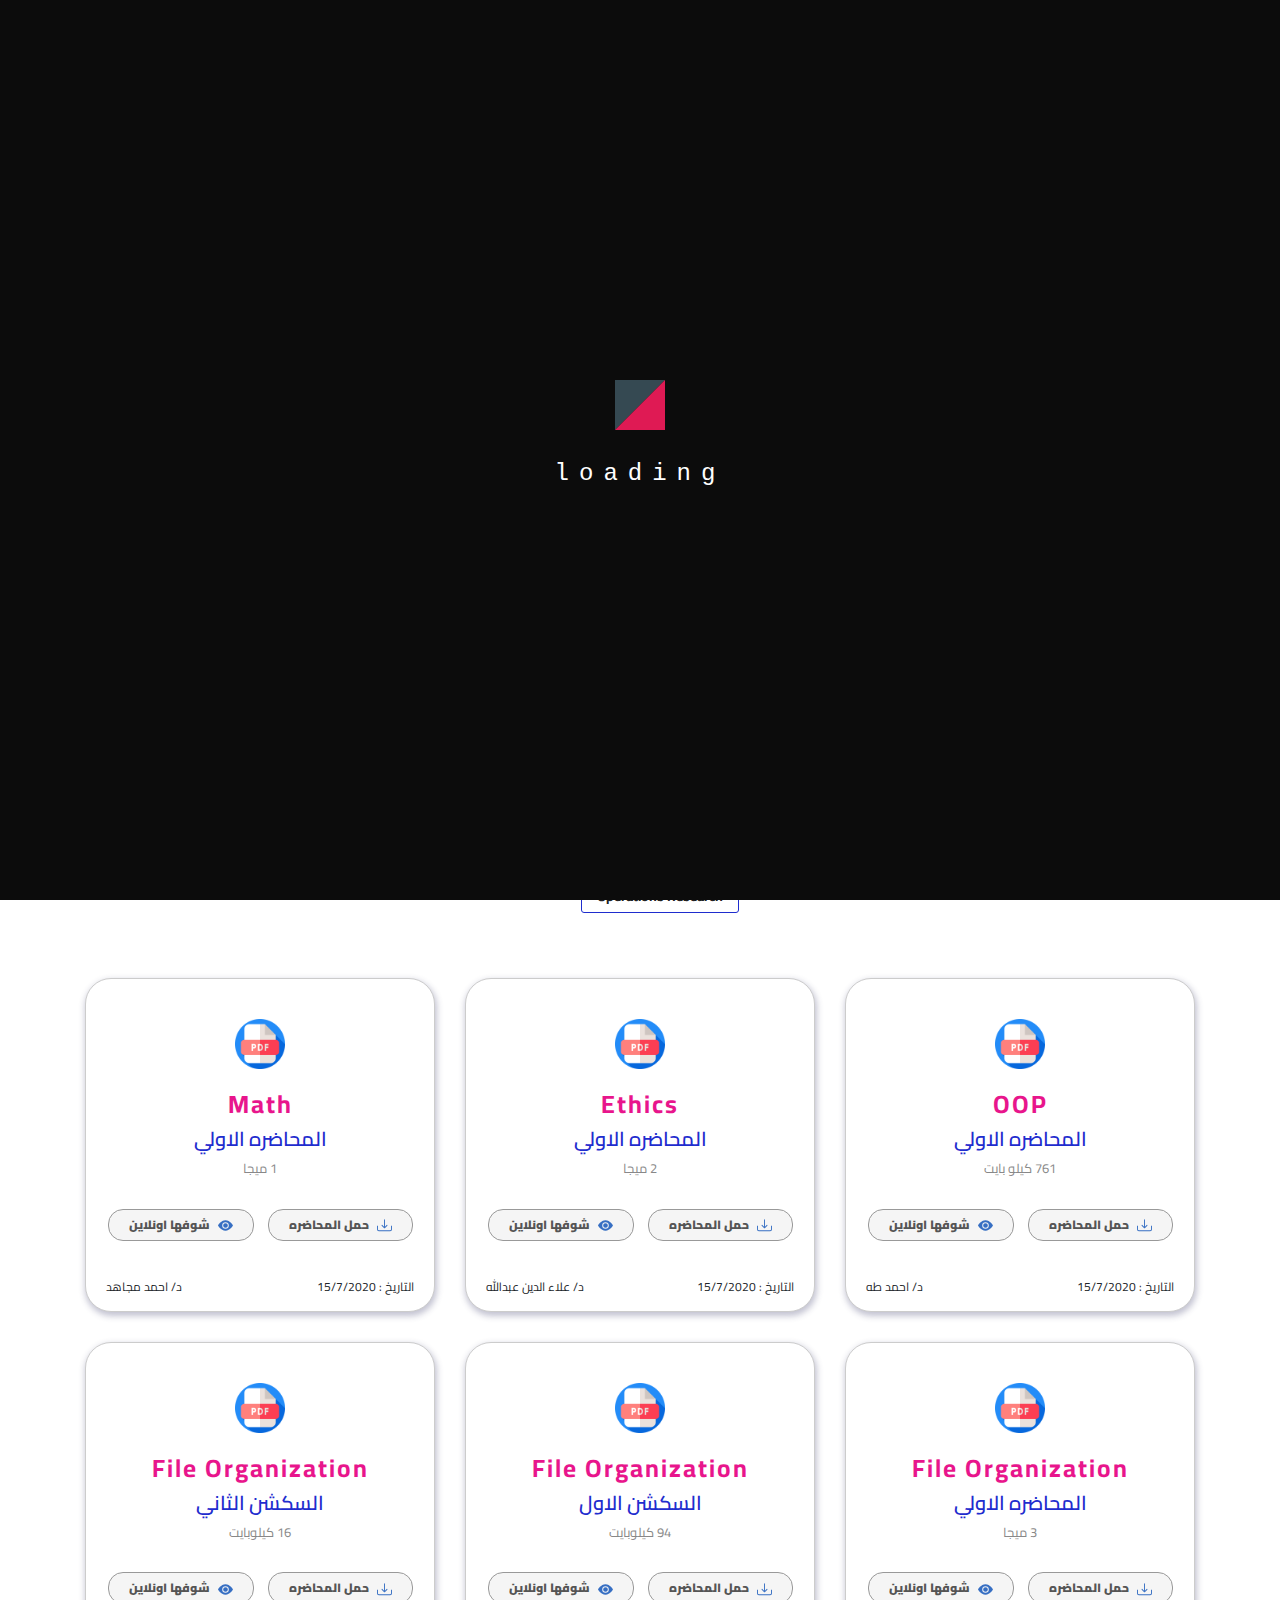
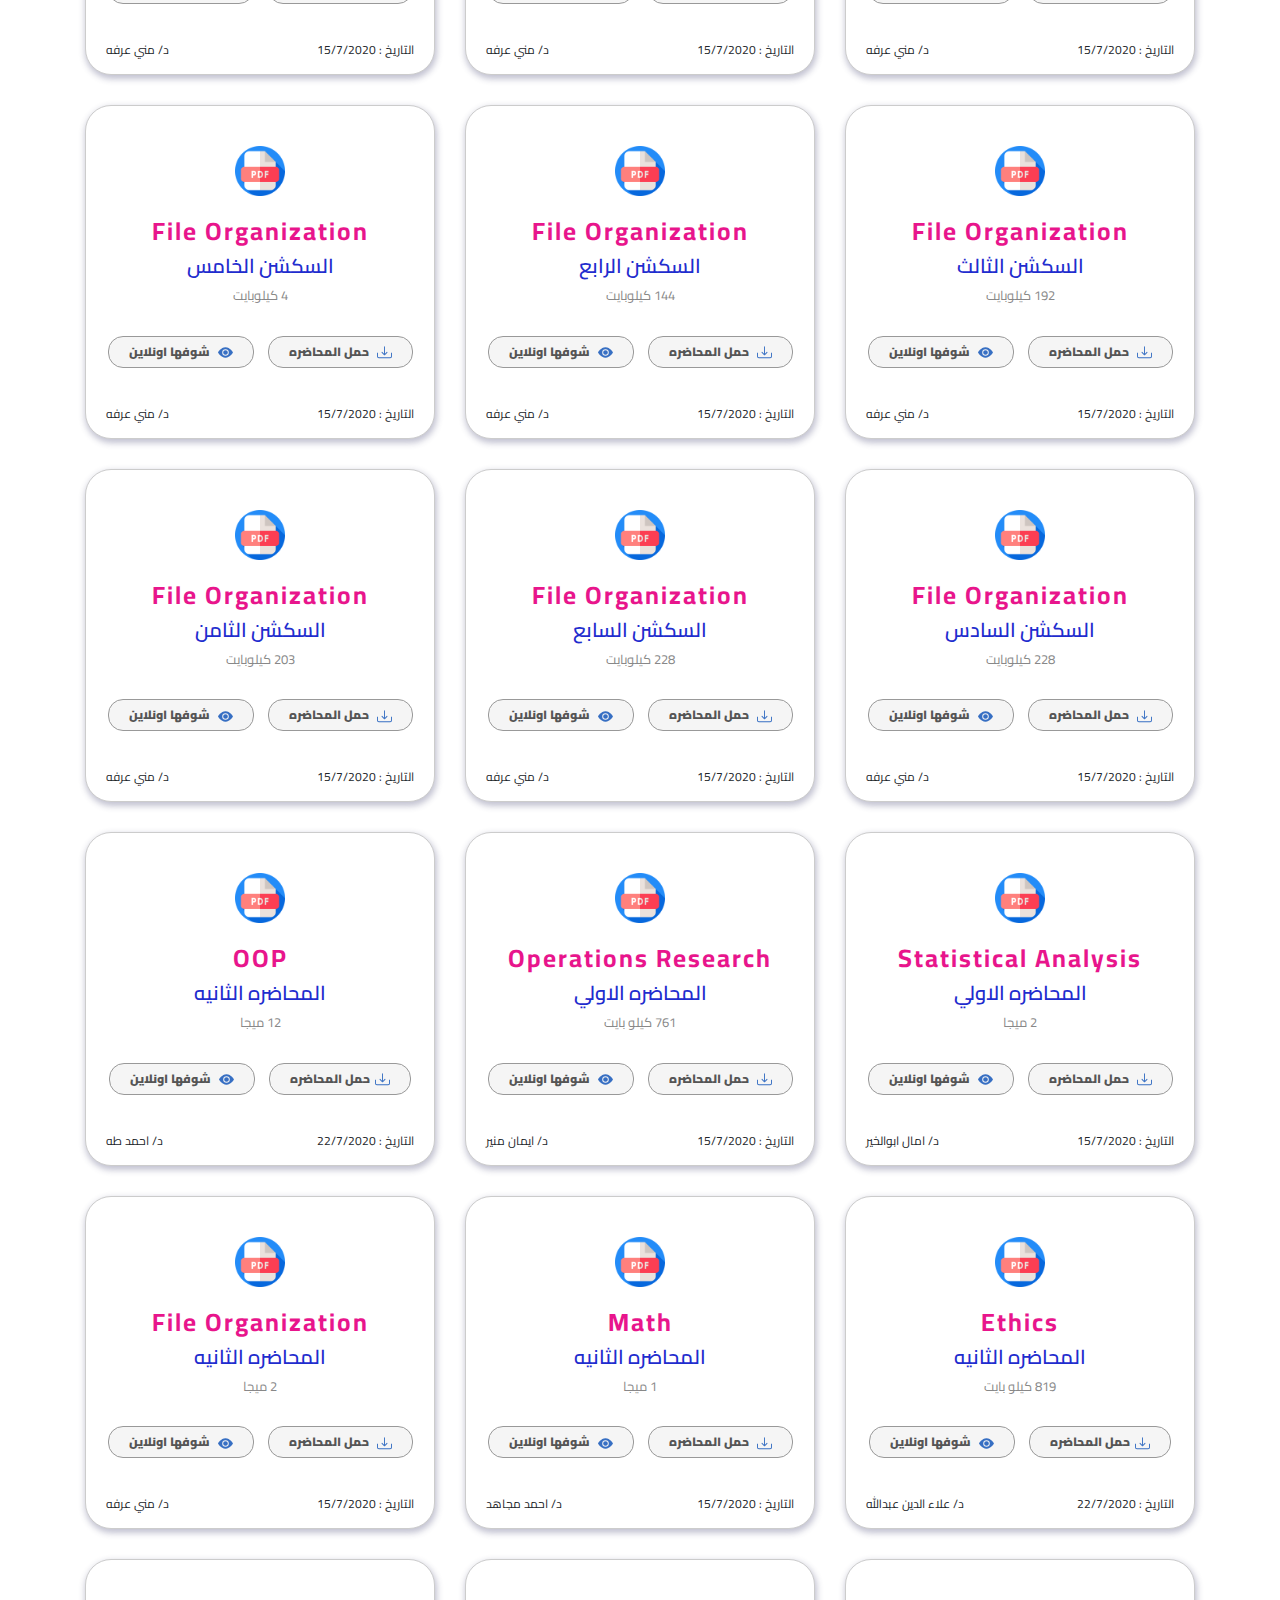
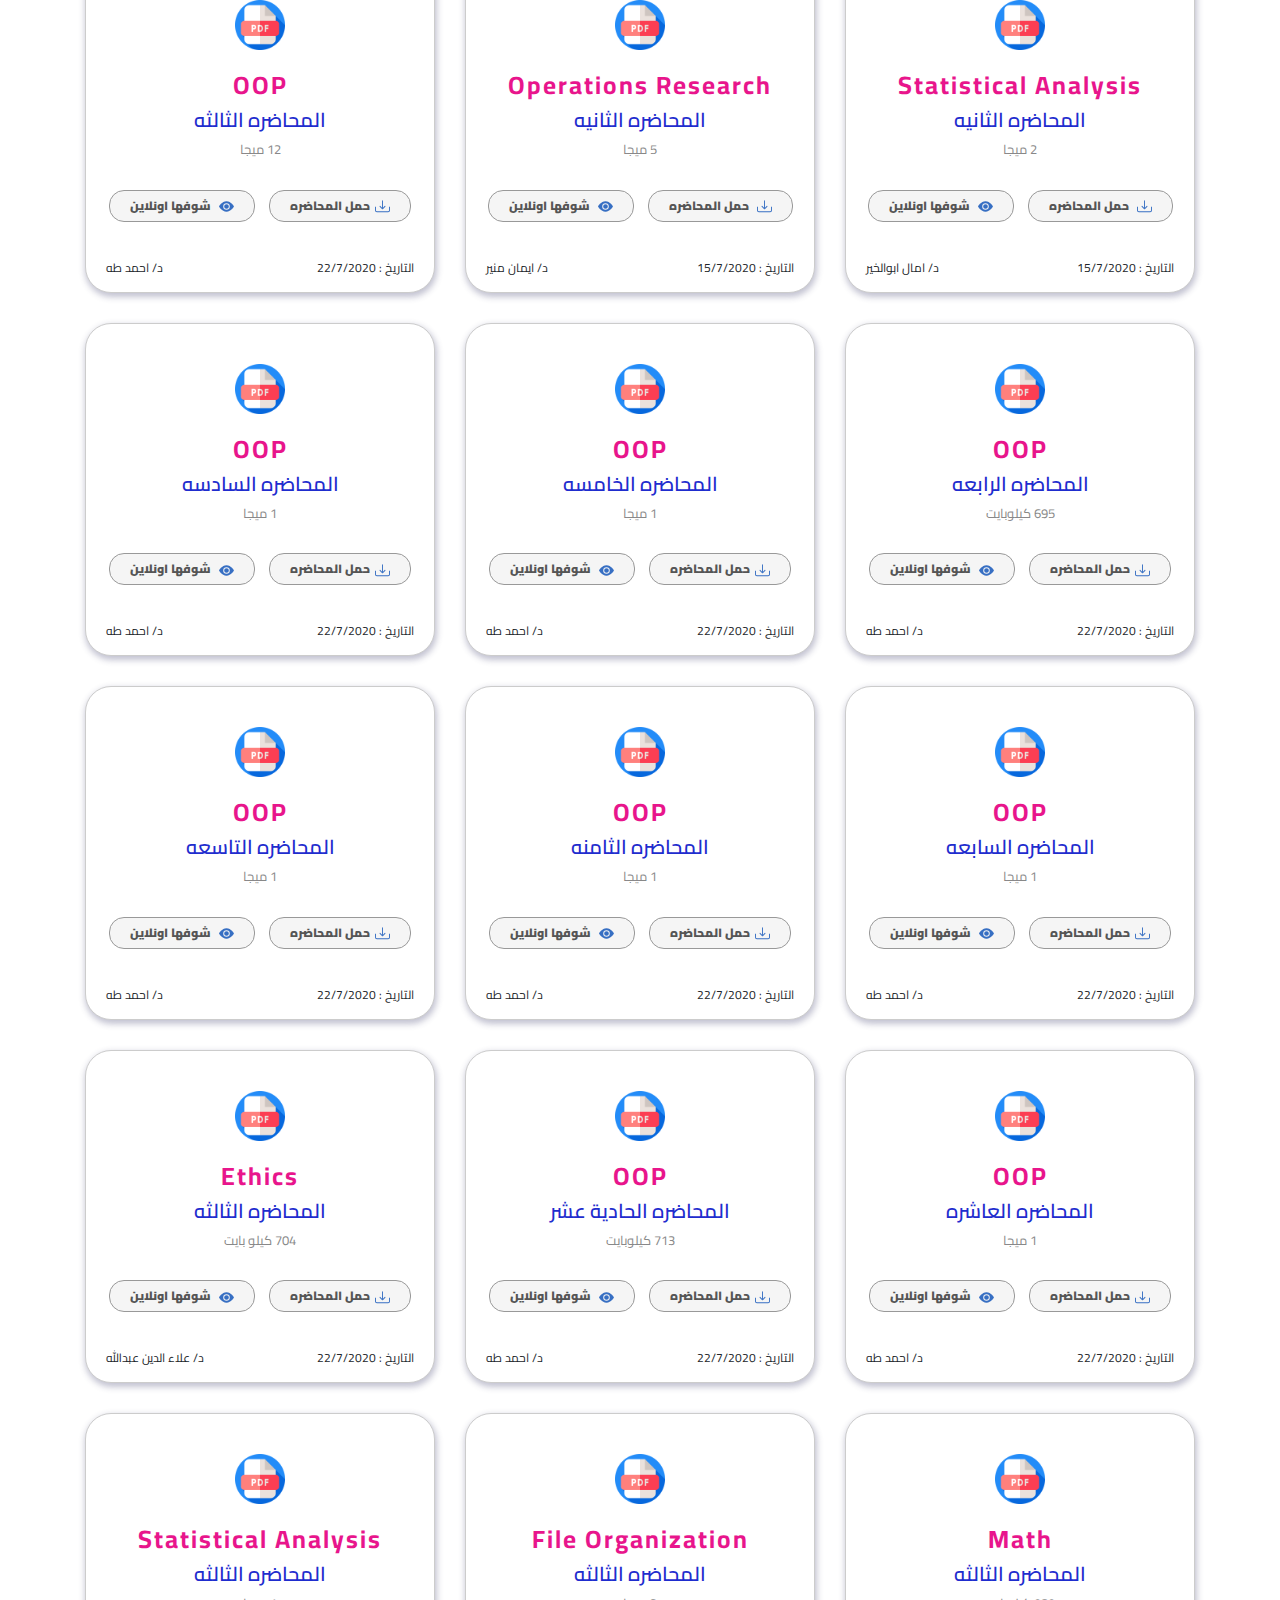
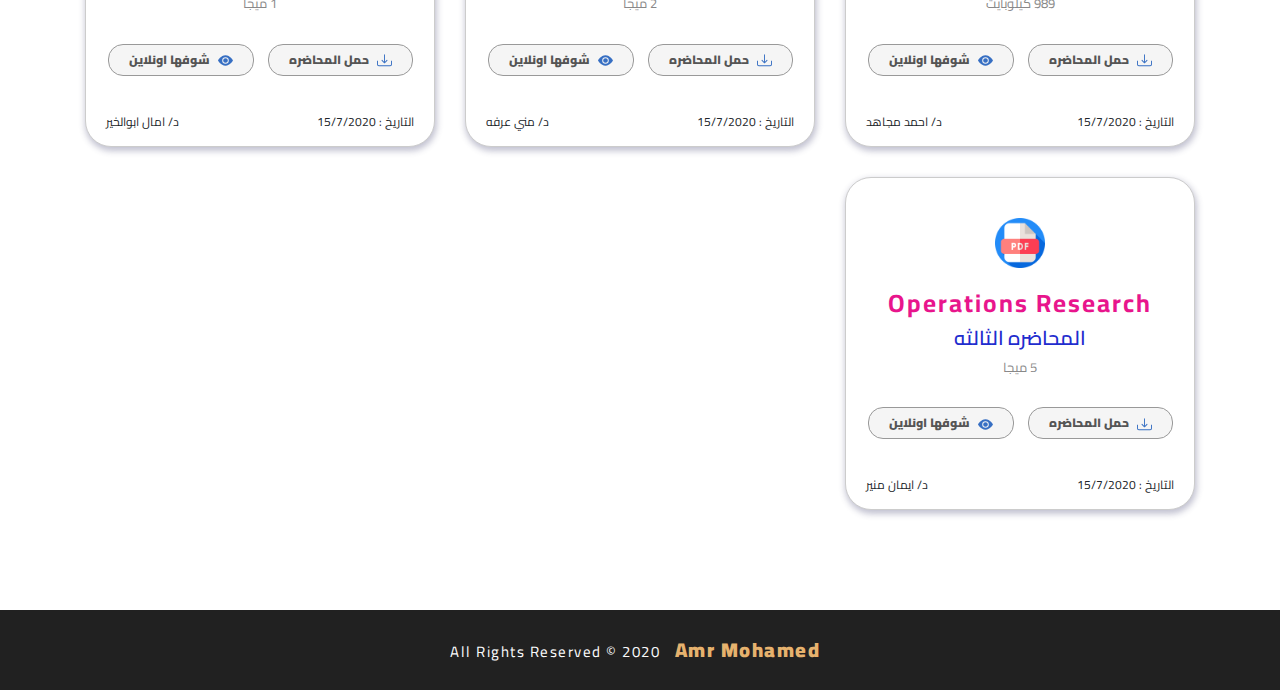
<file: material.html>
<!DOCTYPE html>
<html>

<head>
    <title>علمني | المواد الدراسيه</title>
    <meta charset="UTF-8">
    <link rel="icon" href="img/kisspng-higher-education-school-learning-computer-icons-literary-style-5ade9a688f1ca3.3241579715245379605862.png">
    <meta name="description" content="I am Amr Mohamed and this is a website called 3alemny ,
It helps students to access the study materials very easily and also suggests to the students many courses that can help them in their working life ">
    <meta name="keywords" content="3alemny, كورسات علمني,ماتيريال علمني">
    <meta name="author" content="Amr Mohamed">
    <link href="https://fonts.googleapis.com/css2?family=Cairo:wght@200;300;400;600&family=Caveat:wght@400;700&family=Open+Sans:wght@300;400&family=Permanent+Marker&family=Tajawal:wght@200;300;400&display=swap" rel="stylesheet">
    <link href="https://fonts.googleapis.com/css2?family=Cairo:wght@200;300;400;600&family=Caveat:wght@400;700&family=Open+Sans:wght@300;400&family=Permanent+Marker&display=swap" rel="stylesheet">
    <link rel="stylesheet" href="css/normalize.css">
    <link rel="stylesheet" href="css/bootstrap.min.css">
    <link rel="stylesheet" href="css/matirial_style.css">
</head>

<body>
    <div class="navigation_bar">
        <div class="container">
            <nav class="navbar navbar-expand-lg">
                <a class="navbar-brand" href="#"><img src="img/Untitled-3%20(3).png" alt="logo">
                </a>
                <button class="navbar-toggler" type="button" data-toggle="collapse" data-target="#navbarNavDropdown" aria-controls="navbarNavDropdown" aria-expanded="false" aria-label="Toggle navigation">
                    <span class="navbar-toggler-icon"><svg width="1em" height="1em" viewBox="0 0 16 16" class="bi bi-list" fill="currentColor" xmlns="http://www.w3.org/2000/svg">
                            <path fill-rule="evenodd" d="M2.5 11.5A.5.5 0 0 1 3 11h10a.5.5 0 0 1 0 1H3a.5.5 0 0 1-.5-.5zm0-4A.5.5 0 0 1 3 7h10a.5.5 0 0 1 0 1H3a.5.5 0 0 1-.5-.5zm0-4A.5.5 0 0 1 3 3h10a.5.5 0 0 1 0 1H3a.5.5 0 0 1-.5-.5z" />
                        </svg></span>
                </button>
                <div class="collapse navbar-collapse" id="navbarNavDropdown">
                    <ul class="navbar-nav ml-auto">
                        <li class="nav-item">
                            <a class="nav-link" href="index.html">الرئيسيه</a>
                        </li>
                        <li class="nav-item">
                            <a class="nav-link active" href="material.html">المواد الدراسيه</a>
                        </li>
                        <li class="nav-item">
                            <a class="nav-link" href="courses.html">كورسات</a>
                        </li>
                        <li class="nav-item">
                            <a class="nav-link" href="books.html">كتب ومراجع</a>
                        </li>
                    </ul>
                </div>
            </nav>
        </div>
    </div>

    <!-- start headrer -->
    <div class="header"></div>
    <!-- end heaer -->

    <!-- start content -->
    <div class="content text-center">
        <div class="container">
            <h3>المواد الدراسيه</h3>
            <div class="bar"></div>
            <p>هنا هتلاقي كل المواد الدراسيه الي انت محتاجها .. كل الي عليك انك تختار الماده و تشوف المحاضره الي انت محتاجها و تختار انك تحملها او تشوفها اونلاين</p>

            <div class="list text-center">
                <div class="container">
                    <ul>
                        <li class="upper active" data-filter="all">all the material</li>
                        <li class="filter" data-filter=".oop">OOP</li>
                        <li class="filter" data-filter=".Ethics">Ethics</li>
                        <li class="filter" data-filter=".Math">Math</li>
                        <li class="filter" data-filter=".File_Organization">File Organization</li>
                        <li class="filter" data-filter=".File_Organizationsec">File Organization (سكاشن)</li>
                        <li class="filter" data-filter=".statistical_analysis">Statistical Analysis</li>
                        <li class="filter" data-filter=".Operations_Research">Operations Research</li>
                    </ul>
                </div>

                <div class="row">


                    <!--                             FIRST WEEK                             -->


                    <!-- oop 1 -->
                    <div class="col-lg-4 col-md-6 col-sm-12 mix oop">
                        <div class="item">
                            <img src="img/pdf.png" alt="pdf_img">
                            <h3>OOP</h3>
                            <p>المحاضره الاولي</p>
                            <span class="pdf_size">761 كيلو بايت</span>
                            <span class="date">التاريخ : 15/7/2020</span>
                            <span class="dr">د/ احمد طه</span>
                            <button class="download"><a href="https://drive.google.com/uc?id=1kXSmgGuaJIn5AgwqWpXz1-8XkZKCYEX4&export=download" target="_blank"><svg width="1em" height="1em" viewBox="0 0 16 16" class="bi bi-download" fill="currentColor" xmlns="http://www.w3.org/2000/svg">
                                        <path fill-rule="evenodd" d="M.5 8a.5.5 0 0 1 .5.5V12a1 1 0 0 0 1 1h12a1 1 0 0 0 1-1V8.5a.5.5 0 0 1 1 0V12a2 2 0 0 1-2 2H2a2 2 0 0 1-2-2V8.5A.5.5 0 0 1 .5 8z" />
                                        <path fill-rule="evenodd" d="M5 7.5a.5.5 0 0 1 .707 0L8 9.793 10.293 7.5a.5.5 0 1 1 .707.707l-2.646 2.647a.5.5 0 0 1-.708 0L5 8.207A.5.5 0 0 1 5 7.5z" />
                                        <path fill-rule="evenodd" d="M8 1a.5.5 0 0 1 .5.5v8a.5.5 0 0 1-1 0v-8A.5.5 0 0 1 8 1z" />
                                    </svg> حمل المحاضره </a></button>
                            <button class="online"><a href="https://drive.google.com/file/d/1kXSmgGuaJIn5AgwqWpXz1-8XkZKCYEX4/view?usp=sharing" target="_blank"><svg width="1em" height="1em" viewBox="0 0 16 16" class="bi bi-eye-fill" fill="currentColor" xmlns="http://www.w3.org/2000/svg">
                                        <path d="M10.5 8a2.5 2.5 0 1 1-5 0 2.5 2.5 0 0 1 5 0z" />
                                        <path fill-rule="evenodd" d="M0 8s3-5.5 8-5.5S16 8 16 8s-3 5.5-8 5.5S0 8 0 8zm8 3.5a3.5 3.5 0 1 0 0-7 3.5 3.5 0 0 0 0 7z" />
                                    </svg> شوفها اونلاين </a></button>
                        </div>
                    </div>


                    <!-- Ethics 1 -->
                    <div class="col-lg-4 col-md-6 col-sm-12 mix Ethics">
                        <div class="item">
                            <img src="img/pdf.png" alt="pdf_img">
                            <h3>Ethics</h3>
                            <p>المحاضره الاولي</p>
                            <span class="pdf_size">2 ميجا</span>
                            <span class="date">التاريخ : 15/7/2020</span>
                            <span class="dr">د/ علاء الدين عبدالله</span>
                            <button class="download"><a href="https://drive.google.com/uc?id=1gO37psMGuD7PHt-4fUUUzS48dWs6ynpj&export=download" target="_blank"><svg width="1em" height="1em" viewBox="0 0 16 16" class="bi bi-download" fill="currentColor" xmlns="http://www.w3.org/2000/svg">
                                        <path fill-rule="evenodd" d="M.5 8a.5.5 0 0 1 .5.5V12a1 1 0 0 0 1 1h12a1 1 0 0 0 1-1V8.5a.5.5 0 0 1 1 0V12a2 2 0 0 1-2 2H2a2 2 0 0 1-2-2V8.5A.5.5 0 0 1 .5 8z" />
                                        <path fill-rule="evenodd" d="M5 7.5a.5.5 0 0 1 .707 0L8 9.793 10.293 7.5a.5.5 0 1 1 .707.707l-2.646 2.647a.5.5 0 0 1-.708 0L5 8.207A.5.5 0 0 1 5 7.5z" />
                                        <path fill-rule="evenodd" d="M8 1a.5.5 0 0 1 .5.5v8a.5.5 0 0 1-1 0v-8A.5.5 0 0 1 8 1z" />
                                    </svg> حمل المحاضره </a></button>
                            <button class="online"><a href="https://drive.google.com/file/d/1gO37psMGuD7PHt-4fUUUzS48dWs6ynpj/view?usp=sharing" target="_blank"><svg width="1em" height="1em" viewBox="0 0 16 16" class="bi bi-eye-fill" fill="currentColor" xmlns="http://www.w3.org/2000/svg">
                                        <path d="M10.5 8a2.5 2.5 0 1 1-5 0 2.5 2.5 0 0 1 5 0z" />
                                        <path fill-rule="evenodd" d="M0 8s3-5.5 8-5.5S16 8 16 8s-3 5.5-8 5.5S0 8 0 8zm8 3.5a3.5 3.5 0 1 0 0-7 3.5 3.5 0 0 0 0 7z" />
                                    </svg> شوفها اونلاين </a></button>
                        </div>
                    </div>


                    <!-- math 1 -->
                    <div class="col-lg-4 col-md-6 col-sm-12 mix Math">
                        <div class="item">
                            <img src="img/pdf.png" alt="pdf_img">
                            <h3>Math</h3>
                            <p>المحاضره الاولي</p>
                            <span class="pdf_size">1 ميجا</span>
                            <span class="date">التاريخ : 15/7/2020</span>
                            <span class="dr">د/ احمد مجاهد</span>
                            <button class="download"><a href="https://drive.google.com/uc?id=1C2yjMGcrlpIDtNLOSnFbjiRl4C_4a_Qy&export=download" target="_blank"><svg width="1em" height="1em" viewBox="0 0 16 16" class="bi bi-download" fill="currentColor" xmlns="http://www.w3.org/2000/svg">
                                        <path fill-rule="evenodd" d="M.5 8a.5.5 0 0 1 .5.5V12a1 1 0 0 0 1 1h12a1 1 0 0 0 1-1V8.5a.5.5 0 0 1 1 0V12a2 2 0 0 1-2 2H2a2 2 0 0 1-2-2V8.5A.5.5 0 0 1 .5 8z" />
                                        <path fill-rule="evenodd" d="M5 7.5a.5.5 0 0 1 .707 0L8 9.793 10.293 7.5a.5.5 0 1 1 .707.707l-2.646 2.647a.5.5 0 0 1-.708 0L5 8.207A.5.5 0 0 1 5 7.5z" />
                                        <path fill-rule="evenodd" d="M8 1a.5.5 0 0 1 .5.5v8a.5.5 0 0 1-1 0v-8A.5.5 0 0 1 8 1z" />
                                    </svg> حمل المحاضره </a></button>
                            <button class="online"><a href="https://drive.google.com/file/d/1C2yjMGcrlpIDtNLOSnFbjiRl4C_4a_Qy/view?usp=sharing" target="_blank"><svg width="1em" height="1em" viewBox="0 0 16 16" class="bi bi-eye-fill" fill="currentColor" xmlns="http://www.w3.org/2000/svg">
                                        <path d="M10.5 8a2.5 2.5 0 1 1-5 0 2.5 2.5 0 0 1 5 0z" />
                                        <path fill-rule="evenodd" d="M0 8s3-5.5 8-5.5S16 8 16 8s-3 5.5-8 5.5S0 8 0 8zm8 3.5a3.5 3.5 0 1 0 0-7 3.5 3.5 0 0 0 0 7z" />
                                    </svg> شوفها اونلاين </a></button>
                        </div>
                    </div>


                    <!-- file Organization 1 -->
                    <div class="col-lg-4 col-md-6 col-sm-12 mix File_Organization">
                        <div class="item">
                            <img src="img/pdf.png" alt="pdf_img">
                            <h3>File Organization</h3>
                            <p>المحاضره الاولي</p>
                            <span class="pdf_size">3 ميجا</span>
                            <span class="date">التاريخ : 15/7/2020</span>
                            <span class="dr">د/ مني عرفه</span>
                            <button class="download"><a href="https://drive.google.com/uc?id=16RqPJaX5i59K4a_40BLEzYJsiqI6qxxU&export=download" target="_blank"><svg width="1em" height="1em" viewBox="0 0 16 16" class="bi bi-download" fill="currentColor" xmlns="http://www.w3.org/2000/svg">
                                        <path fill-rule="evenodd" d="M.5 8a.5.5 0 0 1 .5.5V12a1 1 0 0 0 1 1h12a1 1 0 0 0 1-1V8.5a.5.5 0 0 1 1 0V12a2 2 0 0 1-2 2H2a2 2 0 0 1-2-2V8.5A.5.5 0 0 1 .5 8z" />
                                        <path fill-rule="evenodd" d="M5 7.5a.5.5 0 0 1 .707 0L8 9.793 10.293 7.5a.5.5 0 1 1 .707.707l-2.646 2.647a.5.5 0 0 1-.708 0L5 8.207A.5.5 0 0 1 5 7.5z" />
                                        <path fill-rule="evenodd" d="M8 1a.5.5 0 0 1 .5.5v8a.5.5 0 0 1-1 0v-8A.5.5 0 0 1 8 1z" />
                                    </svg> حمل المحاضره </a></button>
                            <button class="online"><a href="https://drive.google.com/file/d/16RqPJaX5i59K4a_40BLEzYJsiqI6qxxU/view?usp=sharing" target="_blank"><svg width="1em" height="1em" viewBox="0 0 16 16" class="bi bi-eye-fill" fill="currentColor" xmlns="http://www.w3.org/2000/svg">
                                        <path d="M10.5 8a2.5 2.5 0 1 1-5 0 2.5 2.5 0 0 1 5 0z" />
                                        <path fill-rule="evenodd" d="M0 8s3-5.5 8-5.5S16 8 16 8s-3 5.5-8 5.5S0 8 0 8zm8 3.5a3.5 3.5 0 1 0 0-7 3.5 3.5 0 0 0 0 7z" />
                                    </svg> شوفها اونلاين </a></button>
                        </div>
                    </div>

<!-- *************** this is the begining of file sections ****************** -->

                    <!-- file Organization sec 1 -->
                    <div class="col-lg-4 col-md-6 col-sm-12 mix File_Organizationsec">
                        <div class="item">
                            <img src="img/pdf.png" alt="pdf_img">
                            <h3>File Organization</h3>
                            <p>السكشن الاول</p>
                            <span class="pdf_size">94 كيلوبايت</span>
                            <span class="date">التاريخ : 15/7/2020</span>
                            <span class="dr">د/ مني عرفه</span>
                            <button class="download"><a href="https://drive.google.com/uc?id=11HQI_NZJt5t8WLIqjrU5OZ4bGPGj8WqR&export=download" target="_blank"><svg width="1em" height="1em" viewBox="0 0 16 16" class="bi bi-download" fill="currentColor" xmlns="http://www.w3.org/2000/svg">
                                        <path fill-rule="evenodd" d="M.5 8a.5.5 0 0 1 .5.5V12a1 1 0 0 0 1 1h12a1 1 0 0 0 1-1V8.5a.5.5 0 0 1 1 0V12a2 2 0 0 1-2 2H2a2 2 0 0 1-2-2V8.5A.5.5 0 0 1 .5 8z" />
                                        <path fill-rule="evenodd" d="M5 7.5a.5.5 0 0 1 .707 0L8 9.793 10.293 7.5a.5.5 0 1 1 .707.707l-2.646 2.647a.5.5 0 0 1-.708 0L5 8.207A.5.5 0 0 1 5 7.5z" />
                                        <path fill-rule="evenodd" d="M8 1a.5.5 0 0 1 .5.5v8a.5.5 0 0 1-1 0v-8A.5.5 0 0 1 8 1z" />
                                    </svg> حمل المحاضره </a></button>
                            <button class="online"><a href="https://drive.google.com/file/d/11HQI_NZJt5t8WLIqjrU5OZ4bGPGj8WqR/view?usp=sharing" target="_blank"><svg width="1em" height="1em" viewBox="0 0 16 16" class="bi bi-eye-fill" fill="currentColor" xmlns="http://www.w3.org/2000/svg">
                                        <path d="M10.5 8a2.5 2.5 0 1 1-5 0 2.5 2.5 0 0 1 5 0z" />
                                        <path fill-rule="evenodd" d="M0 8s3-5.5 8-5.5S16 8 16 8s-3 5.5-8 5.5S0 8 0 8zm8 3.5a3.5 3.5 0 1 0 0-7 3.5 3.5 0 0 0 0 7z" />
                                    </svg> شوفها اونلاين </a></button>
                        </div>
                    </div>


                    <!-- file Organization sec 2 -->
                    <div class="col-lg-4 col-md-6 col-sm-12 mix File_Organizationsec">
                        <div class="item">
                            <img src="img/pdf.png" alt="pdf_img">
                            <h3>File Organization</h3>
                            <p>السكشن الثاني</p>
                            <span class="pdf_size">16 كيلوبايت</span>
                            <span class="date">التاريخ : 15/7/2020</span>
                            <span class="dr">د/ مني عرفه</span>
                            <button class="download"><a href="https://drive.google.com/uc?id=1-iGytN1mgc095jd8aZbJf608ictW79oF&export=download" target="_blank"><svg width="1em" height="1em" viewBox="0 0 16 16" class="bi bi-download" fill="currentColor" xmlns="http://www.w3.org/2000/svg">
                                        <path fill-rule="evenodd" d="M.5 8a.5.5 0 0 1 .5.5V12a1 1 0 0 0 1 1h12a1 1 0 0 0 1-1V8.5a.5.5 0 0 1 1 0V12a2 2 0 0 1-2 2H2a2 2 0 0 1-2-2V8.5A.5.5 0 0 1 .5 8z" />
                                        <path fill-rule="evenodd" d="M5 7.5a.5.5 0 0 1 .707 0L8 9.793 10.293 7.5a.5.5 0 1 1 .707.707l-2.646 2.647a.5.5 0 0 1-.708 0L5 8.207A.5.5 0 0 1 5 7.5z" />
                                        <path fill-rule="evenodd" d="M8 1a.5.5 0 0 1 .5.5v8a.5.5 0 0 1-1 0v-8A.5.5 0 0 1 8 1z" />
                                    </svg> حمل المحاضره </a></button>
                            <button class="online"><a href="https://drive.google.com/file/d/1-iGytN1mgc095jd8aZbJf608ictW79oF/view?usp=sharing" target="_blank"><svg width="1em" height="1em" viewBox="0 0 16 16" class="bi bi-eye-fill" fill="currentColor" xmlns="http://www.w3.org/2000/svg">
                                        <path d="M10.5 8a2.5 2.5 0 1 1-5 0 2.5 2.5 0 0 1 5 0z" />
                                        <path fill-rule="evenodd" d="M0 8s3-5.5 8-5.5S16 8 16 8s-3 5.5-8 5.5S0 8 0 8zm8 3.5a3.5 3.5 0 1 0 0-7 3.5 3.5 0 0 0 0 7z" />
                                    </svg> شوفها اونلاين </a></button>
                        </div>
                    </div>
                    

                    <!-- file Organization sec 3 -->
                    <div class="col-lg-4 col-md-6 col-sm-12 mix File_Organizationsec">
                        <div class="item">
                            <img src="img/pdf.png" alt="pdf_img">
                            <h3>File Organization</h3>
                            <p>السكشن الثالث</p>
                            <span class="pdf_size">192 كيلوبايت</span>
                            <span class="date">التاريخ : 15/7/2020</span>
                            <span class="dr">د/ مني عرفه</span>
                            <button class="download"><a href="https://drive.google.com/uc?id=1MgcZCd7koe3NvKNNxdT0r3xImarfrkhD&export=download" target="_blank"><svg width="1em" height="1em" viewBox="0 0 16 16" class="bi bi-download" fill="currentColor" xmlns="http://www.w3.org/2000/svg">
                                        <path fill-rule="evenodd" d="M.5 8a.5.5 0 0 1 .5.5V12a1 1 0 0 0 1 1h12a1 1 0 0 0 1-1V8.5a.5.5 0 0 1 1 0V12a2 2 0 0 1-2 2H2a2 2 0 0 1-2-2V8.5A.5.5 0 0 1 .5 8z" />
                                        <path fill-rule="evenodd" d="M5 7.5a.5.5 0 0 1 .707 0L8 9.793 10.293 7.5a.5.5 0 1 1 .707.707l-2.646 2.647a.5.5 0 0 1-.708 0L5 8.207A.5.5 0 0 1 5 7.5z" />
                                        <path fill-rule="evenodd" d="M8 1a.5.5 0 0 1 .5.5v8a.5.5 0 0 1-1 0v-8A.5.5 0 0 1 8 1z" />
                                    </svg> حمل المحاضره </a></button>
                            <button class="online"><a href="https://drive.google.com/file/d/1MgcZCd7koe3NvKNNxdT0r3xImarfrkhD/view?usp=sharing" target="_blank"><svg width="1em" height="1em" viewBox="0 0 16 16" class="bi bi-eye-fill" fill="currentColor" xmlns="http://www.w3.org/2000/svg">
                                        <path d="M10.5 8a2.5 2.5 0 1 1-5 0 2.5 2.5 0 0 1 5 0z" />
                                        <path fill-rule="evenodd" d="M0 8s3-5.5 8-5.5S16 8 16 8s-3 5.5-8 5.5S0 8 0 8zm8 3.5a3.5 3.5 0 1 0 0-7 3.5 3.5 0 0 0 0 7z" />
                                    </svg> شوفها اونلاين </a></button>
                        </div>
                    </div>




                    <!-- file Organization sec 4 -->
                    <div class="col-lg-4 col-md-6 col-sm-12 mix File_Organizationsec">
                        <div class="item">
                            <img src="img/pdf.png" alt="pdf_img">
                            <h3>File Organization</h3>
                            <p>السكشن الرابع</p>
                            <span class="pdf_size">144 كيلوبايت</span>
                            <span class="date">التاريخ : 15/7/2020</span>
                            <span class="dr">د/ مني عرفه</span>
                            <button class="download"><a href="https://drive.google.com/uc?id=1T7yyyOscoESJYn7JbD48EHvaI9EfnICF&export=download" target="_blank"><svg width="1em" height="1em" viewBox="0 0 16 16" class="bi bi-download" fill="currentColor" xmlns="http://www.w3.org/2000/svg">
                                        <path fill-rule="evenodd" d="M.5 8a.5.5 0 0 1 .5.5V12a1 1 0 0 0 1 1h12a1 1 0 0 0 1-1V8.5a.5.5 0 0 1 1 0V12a2 2 0 0 1-2 2H2a2 2 0 0 1-2-2V8.5A.5.5 0 0 1 .5 8z" />
                                        <path fill-rule="evenodd" d="M5 7.5a.5.5 0 0 1 .707 0L8 9.793 10.293 7.5a.5.5 0 1 1 .707.707l-2.646 2.647a.5.5 0 0 1-.708 0L5 8.207A.5.5 0 0 1 5 7.5z" />
                                        <path fill-rule="evenodd" d="M8 1a.5.5 0 0 1 .5.5v8a.5.5 0 0 1-1 0v-8A.5.5 0 0 1 8 1z" />
                                    </svg> حمل المحاضره </a></button>
                            <button class="online"><a href="https://drive.google.com/file/d/1T7yyyOscoESJYn7JbD48EHvaI9EfnICF/view?usp=sharing" target="_blank"><svg width="1em" height="1em" viewBox="0 0 16 16" class="bi bi-eye-fill" fill="currentColor" xmlns="http://www.w3.org/2000/svg">
                                        <path d="M10.5 8a2.5 2.5 0 1 1-5 0 2.5 2.5 0 0 1 5 0z" />
                                        <path fill-rule="evenodd" d="M0 8s3-5.5 8-5.5S16 8 16 8s-3 5.5-8 5.5S0 8 0 8zm8 3.5a3.5 3.5 0 1 0 0-7 3.5 3.5 0 0 0 0 7z" />
                                    </svg> شوفها اونلاين </a></button>
                        </div>
                    </div>
                    
                    


                    <!-- file Organization sec 5 -->
                    <div class="col-lg-4 col-md-6 col-sm-12 mix File_Organizationsec">
                        <div class="item">
                            <img src="img/pdf.png" alt="pdf_img">
                            <h3>File Organization</h3>
                            <p>السكشن الخامس</p>
                            <span class="pdf_size">4 كيلوبايت</span>
                            <span class="date">التاريخ : 15/7/2020</span>
                            <span class="dr">د/ مني عرفه</span>
                            <button class="download"><a href="https://drive.google.com/uc?id=154Cfa6Njh0g_y69ykVjCyiPT-BjEq007&export=download" target="_blank"><svg width="1em" height="1em" viewBox="0 0 16 16" class="bi bi-download" fill="currentColor" xmlns="http://www.w3.org/2000/svg">
                                        <path fill-rule="evenodd" d="M.5 8a.5.5 0 0 1 .5.5V12a1 1 0 0 0 1 1h12a1 1 0 0 0 1-1V8.5a.5.5 0 0 1 1 0V12a2 2 0 0 1-2 2H2a2 2 0 0 1-2-2V8.5A.5.5 0 0 1 .5 8z" />
                                        <path fill-rule="evenodd" d="M5 7.5a.5.5 0 0 1 .707 0L8 9.793 10.293 7.5a.5.5 0 1 1 .707.707l-2.646 2.647a.5.5 0 0 1-.708 0L5 8.207A.5.5 0 0 1 5 7.5z" />
                                        <path fill-rule="evenodd" d="M8 1a.5.5 0 0 1 .5.5v8a.5.5 0 0 1-1 0v-8A.5.5 0 0 1 8 1z" />
                                    </svg> حمل المحاضره </a></button>
                            <button class="online"><a href="https://drive.google.com/file/d/154Cfa6Njh0g_y69ykVjCyiPT-BjEq007/view?usp=sharing" target="_blank"><svg width="1em" height="1em" viewBox="0 0 16 16" class="bi bi-eye-fill" fill="currentColor" xmlns="http://www.w3.org/2000/svg">
                                        <path d="M10.5 8a2.5 2.5 0 1 1-5 0 2.5 2.5 0 0 1 5 0z" />
                                        <path fill-rule="evenodd" d="M0 8s3-5.5 8-5.5S16 8 16 8s-3 5.5-8 5.5S0 8 0 8zm8 3.5a3.5 3.5 0 1 0 0-7 3.5 3.5 0 0 0 0 7z" />
                                    </svg> شوفها اونلاين </a></button>
                        </div>
                    </div>





                    <!-- file Organization sec 6 -->
                    <div class="col-lg-4 col-md-6 col-sm-12 mix File_Organizationsec">
                        <div class="item">
                            <img src="img/pdf.png" alt="pdf_img">
                            <h3>File Organization</h3>
                            <p>السكشن السادس</p>
                            <span class="pdf_size">228 كيلوبايت</span>
                            <span class="date">التاريخ : 15/7/2020</span>
                            <span class="dr">د/ مني عرفه</span>
                            <button class="download"><a href="https://drive.google.com/uc?id=1u76pIwD2gJ6GQ9ems6rjPd7vyiatHdBh&export=download" target="_blank"><svg width="1em" height="1em" viewBox="0 0 16 16" class="bi bi-download" fill="currentColor" xmlns="http://www.w3.org/2000/svg">
                                        <path fill-rule="evenodd" d="M.5 8a.5.5 0 0 1 .5.5V12a1 1 0 0 0 1 1h12a1 1 0 0 0 1-1V8.5a.5.5 0 0 1 1 0V12a2 2 0 0 1-2 2H2a2 2 0 0 1-2-2V8.5A.5.5 0 0 1 .5 8z" />
                                        <path fill-rule="evenodd" d="M5 7.5a.5.5 0 0 1 .707 0L8 9.793 10.293 7.5a.5.5 0 1 1 .707.707l-2.646 2.647a.5.5 0 0 1-.708 0L5 8.207A.5.5 0 0 1 5 7.5z" />
                                        <path fill-rule="evenodd" d="M8 1a.5.5 0 0 1 .5.5v8a.5.5 0 0 1-1 0v-8A.5.5 0 0 1 8 1z" />
                                    </svg> حمل المحاضره </a></button>
                            <button class="online"><a href="https://drive.google.com/file/d/1u76pIwD2gJ6GQ9ems6rjPd7vyiatHdBh/view?usp=sharing" target="_blank"><svg width="1em" height="1em" viewBox="0 0 16 16" class="bi bi-eye-fill" fill="currentColor" xmlns="http://www.w3.org/2000/svg">
                                        <path d="M10.5 8a2.5 2.5 0 1 1-5 0 2.5 2.5 0 0 1 5 0z" />
                                        <path fill-rule="evenodd" d="M0 8s3-5.5 8-5.5S16 8 16 8s-3 5.5-8 5.5S0 8 0 8zm8 3.5a3.5 3.5 0 1 0 0-7 3.5 3.5 0 0 0 0 7z" />
                                    </svg> شوفها اونلاين </a></button>
                        </div>
                    </div>





                    <!-- file Organization sec 7 -->
                    <div class="col-lg-4 col-md-6 col-sm-12 mix File_Organizationsec">
                        <div class="item">
                            <img src="img/pdf.png" alt="pdf_img">
                            <h3>File Organization</h3>
                            <p>السكشن السابع</p>
                            <span class="pdf_size">228 كيلوبايت</span>
                            <span class="date">التاريخ : 15/7/2020</span>
                            <span class="dr">د/ مني عرفه</span>
                            <button class="download"><a href="https://drive.google.com/uc?id=1kqdO8cIC1-iVT3u48VIzkp8Cjrw3_5s0&export=download" target="_blank"><svg width="1em" height="1em" viewBox="0 0 16 16" class="bi bi-download" fill="currentColor" xmlns="http://www.w3.org/2000/svg">
                                        <path fill-rule="evenodd" d="M.5 8a.5.5 0 0 1 .5.5V12a1 1 0 0 0 1 1h12a1 1 0 0 0 1-1V8.5a.5.5 0 0 1 1 0V12a2 2 0 0 1-2 2H2a2 2 0 0 1-2-2V8.5A.5.5 0 0 1 .5 8z" />
                                        <path fill-rule="evenodd" d="M5 7.5a.5.5 0 0 1 .707 0L8 9.793 10.293 7.5a.5.5 0 1 1 .707.707l-2.646 2.647a.5.5 0 0 1-.708 0L5 8.207A.5.5 0 0 1 5 7.5z" />
                                        <path fill-rule="evenodd" d="M8 1a.5.5 0 0 1 .5.5v8a.5.5 0 0 1-1 0v-8A.5.5 0 0 1 8 1z" />
                                    </svg> حمل المحاضره </a></button>
                            <button class="online"><a href="https://drive.google.com/file/d/1kqdO8cIC1-iVT3u48VIzkp8Cjrw3_5s0/view?usp=sharing" target="_blank"><svg width="1em" height="1em" viewBox="0 0 16 16" class="bi bi-eye-fill" fill="currentColor" xmlns="http://www.w3.org/2000/svg">
                                        <path d="M10.5 8a2.5 2.5 0 1 1-5 0 2.5 2.5 0 0 1 5 0z" />
                                        <path fill-rule="evenodd" d="M0 8s3-5.5 8-5.5S16 8 16 8s-3 5.5-8 5.5S0 8 0 8zm8 3.5a3.5 3.5 0 1 0 0-7 3.5 3.5 0 0 0 0 7z" />
                                    </svg> شوفها اونلاين </a></button>
                        </div>
                    </div>





                    <!-- file Organization sec 8 -->
                    <div class="col-lg-4 col-md-6 col-sm-12 mix File_Organizationsec">
                        <div class="item">
                            <img src="img/pdf.png" alt="pdf_img">
                            <h3>File Organization</h3>
                            <p>السكشن الثامن</p>
                            <span class="pdf_size">203 كيلوبايت</span>
                            <span class="date">التاريخ : 15/7/2020</span>
                            <span class="dr">د/ مني عرفه</span>
                            <button class="download"><a href="https://drive.google.com/uc?id=1hGe4I-8kr4rCq1om9rhWbmtC4338WoNc&export=download" target="_blank"><svg width="1em" height="1em" viewBox="0 0 16 16" class="bi bi-download" fill="currentColor" xmlns="http://www.w3.org/2000/svg">
                                        <path fill-rule="evenodd" d="M.5 8a.5.5 0 0 1 .5.5V12a1 1 0 0 0 1 1h12a1 1 0 0 0 1-1V8.5a.5.5 0 0 1 1 0V12a2 2 0 0 1-2 2H2a2 2 0 0 1-2-2V8.5A.5.5 0 0 1 .5 8z" />
                                        <path fill-rule="evenodd" d="M5 7.5a.5.5 0 0 1 .707 0L8 9.793 10.293 7.5a.5.5 0 1 1 .707.707l-2.646 2.647a.5.5 0 0 1-.708 0L5 8.207A.5.5 0 0 1 5 7.5z" />
                                        <path fill-rule="evenodd" d="M8 1a.5.5 0 0 1 .5.5v8a.5.5 0 0 1-1 0v-8A.5.5 0 0 1 8 1z" />
                                    </svg> حمل المحاضره </a></button>
                            <button class="online"><a href="https://drive.google.com/file/d/1hGe4I-8kr4rCq1om9rhWbmtC4338WoNc/view?usp=sharing" target="_blank"><svg width="1em" height="1em" viewBox="0 0 16 16" class="bi bi-eye-fill" fill="currentColor" xmlns="http://www.w3.org/2000/svg">
                                        <path d="M10.5 8a2.5 2.5 0 1 1-5 0 2.5 2.5 0 0 1 5 0z" />
                                        <path fill-rule="evenodd" d="M0 8s3-5.5 8-5.5S16 8 16 8s-3 5.5-8 5.5S0 8 0 8zm8 3.5a3.5 3.5 0 1 0 0-7 3.5 3.5 0 0 0 0 7z" />
                                    </svg> شوفها اونلاين </a></button>
                        </div>
                    </div>






<!-- *************** this is the end of file sections ****************** -->

                    <!--statistical analysis 1 -->
                    <div class="col-lg-4 col-md-6 col-sm-12 mix statistical_analysis">
                        <div class="item">
                            <img src="img/pdf.png" alt="pdf_img">
                            <h3>Statistical Analysis</h3>
                            <p>المحاضره الاولي</p>
                            <span class="pdf_size">2 ميجا</span>
                            <span class="date">التاريخ : 15/7/2020</span>
                            <span class="dr">د/ امال ابوالخير</span>
                            <button class="download"><a href="https://drive.google.com/uc?id=1hk1z_Ih6UCK-C0MgkNJXPS1hZyB4Bs0u&export=download" target="_blank"><svg width="1em" height="1em" viewBox="0 0 16 16" class="bi bi-download" fill="currentColor" xmlns="http://www.w3.org/2000/svg">
                                        <path fill-rule="evenodd" d="M.5 8a.5.5 0 0 1 .5.5V12a1 1 0 0 0 1 1h12a1 1 0 0 0 1-1V8.5a.5.5 0 0 1 1 0V12a2 2 0 0 1-2 2H2a2 2 0 0 1-2-2V8.5A.5.5 0 0 1 .5 8z" />
                                        <path fill-rule="evenodd" d="M5 7.5a.5.5 0 0 1 .707 0L8 9.793 10.293 7.5a.5.5 0 1 1 .707.707l-2.646 2.647a.5.5 0 0 1-.708 0L5 8.207A.5.5 0 0 1 5 7.5z" />
                                        <path fill-rule="evenodd" d="M8 1a.5.5 0 0 1 .5.5v8a.5.5 0 0 1-1 0v-8A.5.5 0 0 1 8 1z" />
                                    </svg> حمل المحاضره </a></button>
                            <button class="online"><a href="https://drive.google.com/file/d/1hk1z_Ih6UCK-C0MgkNJXPS1hZyB4Bs0u/view?usp=sharing" target="_blank"><svg width="1em" height="1em" viewBox="0 0 16 16" class="bi bi-eye-fill" fill="currentColor" xmlns="http://www.w3.org/2000/svg">
                                        <path d="M10.5 8a2.5 2.5 0 1 1-5 0 2.5 2.5 0 0 1 5 0z" />
                                        <path fill-rule="evenodd" d="M0 8s3-5.5 8-5.5S16 8 16 8s-3 5.5-8 5.5S0 8 0 8zm8 3.5a3.5 3.5 0 1 0 0-7 3.5 3.5 0 0 0 0 7z" />
                                    </svg> شوفها اونلاين </a></button>
                        </div>
                    </div>


                    <!--Operations Research 1 -->
                    <div class="col-lg-4 col-md-6 col-sm-12 mix Operations_Research">
                        <div class="item">
                            <img src="img/pdf.png" alt="pdf_img">
                            <h3>Operations Research</h3>
                            <p>المحاضره الاولي</p>
                            <span class="pdf_size">761 كيلو بايت</span>
                            <span class="date">التاريخ : 15/7/2020</span>
                            <span class="dr">د/ ايمان منير</span>
                            <button class="download"><a href="https://drive.google.com/uc?id=1a7E0azZ7lfzadAOfEJJarI9FRMEuW8aj&export=download" target="_blank"><svg width="1em" height="1em" viewBox="0 0 16 16" class="bi bi-download" fill="currentColor" xmlns="http://www.w3.org/2000/svg">
                                        <path fill-rule="evenodd" d="M.5 8a.5.5 0 0 1 .5.5V12a1 1 0 0 0 1 1h12a1 1 0 0 0 1-1V8.5a.5.5 0 0 1 1 0V12a2 2 0 0 1-2 2H2a2 2 0 0 1-2-2V8.5A.5.5 0 0 1 .5 8z" />
                                        <path fill-rule="evenodd" d="M5 7.5a.5.5 0 0 1 .707 0L8 9.793 10.293 7.5a.5.5 0 1 1 .707.707l-2.646 2.647a.5.5 0 0 1-.708 0L5 8.207A.5.5 0 0 1 5 7.5z" />
                                        <path fill-rule="evenodd" d="M8 1a.5.5 0 0 1 .5.5v8a.5.5 0 0 1-1 0v-8A.5.5 0 0 1 8 1z" />
                                    </svg> حمل المحاضره </a></button>
                            <button class="online"><a href="https://drive.google.com/file/d/1a7E0azZ7lfzadAOfEJJarI9FRMEuW8aj/view?usp=sharing" target="_blank"><svg width="1em" height="1em" viewBox="0 0 16 16" class="bi bi-eye-fill" fill="currentColor" xmlns="http://www.w3.org/2000/svg">
                                        <path d="M10.5 8a2.5 2.5 0 1 1-5 0 2.5 2.5 0 0 1 5 0z" />
                                        <path fill-rule="evenodd" d="M0 8s3-5.5 8-5.5S16 8 16 8s-3 5.5-8 5.5S0 8 0 8zm8 3.5a3.5 3.5 0 1 0 0-7 3.5 3.5 0 0 0 0 7z" />
                                    </svg> شوفها اونلاين </a></button>
                        </div>
                    </div>



                    <!--                             second WEEK                             -->


                    <!-- oop 2 -->
                    <div class="col-lg-4 col-md-6 col-sm-12 mix oop">
                        <div class="item">
                            <img src="img/pdf.png" alt="pdf_img">
                            <h3>OOP</h3>
                            <p>المحاضره الثانيه</p>
                            <span class="pdf_size">12 ميجا</span>
                            <span class="date">التاريخ : 22/7/2020</span>
                            <span class="dr">د/ احمد طه</span>
                            <button class="download"><a href="https://drive.google.com/uc?id=1WE1VmMPqTmoA-4GQrPhbwLhsoYzJ9RbV&export=download" target="_blank"><svg width="1em" height="1em" viewBox="0 0 16 16" class="bi bi-download" fill="currentColor" xmlns="http://www.w3.org/2000/svg">
                                        <path fill-rule="evenodd" d="M.5 8a.5.5 0 0 1 .5.5V12a1 1 0 0 0 1 1h12a1 1 0 0 0 1-1V8.5a.5.5 0 0 1 1 0V12a2 2 0 0 1-2 2H2a2 2 0 0 1-2-2V8.5A.5.5 0 0 1 .5 8z" />
                                        <path fill-rule="evenodd" d="M5 7.5a.5.5 0 0 1 .707 0L8 9.793 10.293 7.5a.5.5 0 1 1 .707.707l-2.646 2.647a.5.5 0 0 1-.708 0L5 8.207A.5.5 0 0 1 5 7.5z" />
                                        <path fill-rule="evenodd" d="M8 1a.5.5 0 0 1 .5.5v8a.5.5 0 0 1-1 0v-8A.5.5 0 0 1 8 1z" />
                                    </svg>حمل المحاضره </a></button>
                            <button class="online"><a href="https://drive.google.com/file/d/1WE1VmMPqTmoA-4GQrPhbwLhsoYzJ9RbV/view?usp=sharing" target="_blank"><svg width="1em" height="1em" viewBox="0 0 16 16" class="bi bi-eye-fill" fill="currentColor" xmlns="http://www.w3.org/2000/svg">
                                        <path d="M10.5 8a2.5 2.5 0 1 1-5 0 2.5 2.5 0 0 1 5 0z" />
                                        <path fill-rule="evenodd" d="M0 8s3-5.5 8-5.5S16 8 16 8s-3 5.5-8 5.5S0 8 0 8zm8 3.5a3.5 3.5 0 1 0 0-7 3.5 3.5 0 0 0 0 7z" />
                                    </svg> شوفها اونلاين </a></button>
                        </div>
                    </div>


                    <!-- Ethics 2 -->
                    <div class="col-lg-4 col-md-6 col-sm-12 mix Ethics">
                        <div class="item">
                            <img src="img/pdf.png" alt="pdf_img">
                            <h3>Ethics</h3>
                            <p>المحاضره الثانيه</p>
                            <span class="pdf_size">819 كيلو بايت</span>
                            <span class="date">التاريخ : 22/7/2020</span>
                            <span class="dr">د/ علاء الدين عبدالله</span>
                            <button class="download"><a href="https://drive.google.com/uc?id=1QMqdI5KePsXZQEfEaVjPIvvv1t4L99yO&export=download" target="_blank"><svg width="1em" height="1em" viewBox="0 0 16 16" class="bi bi-download" fill="currentColor" xmlns="http://www.w3.org/2000/svg">
                                        <path fill-rule="evenodd" d="M.5 8a.5.5 0 0 1 .5.5V12a1 1 0 0 0 1 1h12a1 1 0 0 0 1-1V8.5a.5.5 0 0 1 1 0V12a2 2 0 0 1-2 2H2a2 2 0 0 1-2-2V8.5A.5.5 0 0 1 .5 8z" />
                                        <path fill-rule="evenodd" d="M5 7.5a.5.5 0 0 1 .707 0L8 9.793 10.293 7.5a.5.5 0 1 1 .707.707l-2.646 2.647a.5.5 0 0 1-.708 0L5 8.207A.5.5 0 0 1 5 7.5z" />
                                        <path fill-rule="evenodd" d="M8 1a.5.5 0 0 1 .5.5v8a.5.5 0 0 1-1 0v-8A.5.5 0 0 1 8 1z" />
                                    </svg>حمل المحاضره </a></button>
                            <button class="online"><a href="https://drive.google.com/file/d/1QMqdI5KePsXZQEfEaVjPIvvv1t4L99yO/view?usp=sharing" target="_blank"><svg width="1em" height="1em" viewBox="0 0 16 16" class="bi bi-eye-fill" fill="currentColor" xmlns="http://www.w3.org/2000/svg">
                                        <path d="M10.5 8a2.5 2.5 0 1 1-5 0 2.5 2.5 0 0 1 5 0z" />
                                        <path fill-rule="evenodd" d="M0 8s3-5.5 8-5.5S16 8 16 8s-3 5.5-8 5.5S0 8 0 8zm8 3.5a3.5 3.5 0 1 0 0-7 3.5 3.5 0 0 0 0 7z" />
                                    </svg> شوفها اونلاين </a></button>
                        </div>
                    </div>


                    <!-- math 2 -->
                    <div class="col-lg-4 col-md-6 col-sm-12 mix Math">
                        <div class="item">
                            <img src="img/pdf.png" alt="pdf_img">
                            <h3>Math</h3>
                            <p>المحاضره الثانيه</p>
                            <span class="pdf_size">1 ميجا</span>
                            <span class="date">التاريخ : 15/7/2020</span>
                            <span class="dr">د/ احمد مجاهد</span>
                            <button class="download"><a href="https://drive.google.com/uc?id=13pcBZWcZuqT9rN-Es8jGNQfaVLuVpVpt&export=download" target="_blank"><svg width="1em" height="1em" viewBox="0 0 16 16" class="bi bi-download" fill="currentColor" xmlns="http://www.w3.org/2000/svg">
                                        <path fill-rule="evenodd" d="M.5 8a.5.5 0 0 1 .5.5V12a1 1 0 0 0 1 1h12a1 1 0 0 0 1-1V8.5a.5.5 0 0 1 1 0V12a2 2 0 0 1-2 2H2a2 2 0 0 1-2-2V8.5A.5.5 0 0 1 .5 8z" />
                                        <path fill-rule="evenodd" d="M5 7.5a.5.5 0 0 1 .707 0L8 9.793 10.293 7.5a.5.5 0 1 1 .707.707l-2.646 2.647a.5.5 0 0 1-.708 0L5 8.207A.5.5 0 0 1 5 7.5z" />
                                        <path fill-rule="evenodd" d="M8 1a.5.5 0 0 1 .5.5v8a.5.5 0 0 1-1 0v-8A.5.5 0 0 1 8 1z" />
                                    </svg> حمل المحاضره </a></button>
                            <button class="online"><a href="https://drive.google.com/file/d/13pcBZWcZuqT9rN-Es8jGNQfaVLuVpVpt/view?usp=sharing" target="_blank"><svg width="1em" height="1em" viewBox="0 0 16 16" class="bi bi-eye-fill" fill="currentColor" xmlns="http://www.w3.org/2000/svg">
                                        <path d="M10.5 8a2.5 2.5 0 1 1-5 0 2.5 2.5 0 0 1 5 0z" />
                                        <path fill-rule="evenodd" d="M0 8s3-5.5 8-5.5S16 8 16 8s-3 5.5-8 5.5S0 8 0 8zm8 3.5a3.5 3.5 0 1 0 0-7 3.5 3.5 0 0 0 0 7z" />
                                    </svg> شوفها اونلاين </a></button>
                        </div>
                    </div>




                    <!-- file Organization 2 -->
                    <div class="col-lg-4 col-md-6 col-sm-12 mix File_Organization">
                        <div class="item">
                            <img src="img/pdf.png" alt="pdf_img">
                            <h3>File Organization</h3>
                            <p>المحاضره الثانيه</p>
                            <span class="pdf_size">2 ميجا</span>
                            <span class="date">التاريخ : 15/7/2020</span>
                            <span class="dr">د/ مني عرفه</span>
                            <button class="download"><a href="https://drive.google.com/uc?id=1dfQDfRhTRrO7jMJJ-qzXBaXGKHI7315r&export=download" target="_blank"><svg width="1em" height="1em" viewBox="0 0 16 16" class="bi bi-download" fill="currentColor" xmlns="http://www.w3.org/2000/svg">
                                        <path fill-rule="evenodd" d="M.5 8a.5.5 0 0 1 .5.5V12a1 1 0 0 0 1 1h12a1 1 0 0 0 1-1V8.5a.5.5 0 0 1 1 0V12a2 2 0 0 1-2 2H2a2 2 0 0 1-2-2V8.5A.5.5 0 0 1 .5 8z" />
                                        <path fill-rule="evenodd" d="M5 7.5a.5.5 0 0 1 .707 0L8 9.793 10.293 7.5a.5.5 0 1 1 .707.707l-2.646 2.647a.5.5 0 0 1-.708 0L5 8.207A.5.5 0 0 1 5 7.5z" />
                                        <path fill-rule="evenodd" d="M8 1a.5.5 0 0 1 .5.5v8a.5.5 0 0 1-1 0v-8A.5.5 0 0 1 8 1z" />
                                    </svg> حمل المحاضره </a></button>
                            <button class="online"><a href="https://drive.google.com/file/d/1dfQDfRhTRrO7jMJJ-qzXBaXGKHI7315r/view?usp=sharing" target="_blank"><svg width="1em" height="1em" viewBox="0 0 16 16" class="bi bi-eye-fill" fill="currentColor" xmlns="http://www.w3.org/2000/svg">
                                        <path d="M10.5 8a2.5 2.5 0 1 1-5 0 2.5 2.5 0 0 1 5 0z" />
                                        <path fill-rule="evenodd" d="M0 8s3-5.5 8-5.5S16 8 16 8s-3 5.5-8 5.5S0 8 0 8zm8 3.5a3.5 3.5 0 1 0 0-7 3.5 3.5 0 0 0 0 7z" />
                                    </svg> شوفها اونلاين </a></button>
                        </div>
                    </div>




                    <!--statistical analysis 2 -->
                    <div class="col-lg-4 col-md-6 col-sm-12 mix statistical_analysis">
                        <div class="item">
                            <img src="img/pdf.png" alt="pdf_img">
                            <h3>Statistical Analysis</h3>
                            <p>المحاضره الثانيه</p>
                            <span class="pdf_size">2 ميجا</span>
                            <span class="date">التاريخ : 15/7/2020</span>
                            <span class="dr">د/ امال ابوالخير</span>
                            <button class="download"><a href="https://drive.google.com/uc?id=1L1FgZciiE6egCrx8yumAFD9fxbr3cFcc&export=download" target="_blank"><svg width="1em" height="1em" viewBox="0 0 16 16" class="bi bi-download" fill="currentColor" xmlns="http://www.w3.org/2000/svg">
                                        <path fill-rule="evenodd" d="M.5 8a.5.5 0 0 1 .5.5V12a1 1 0 0 0 1 1h12a1 1 0 0 0 1-1V8.5a.5.5 0 0 1 1 0V12a2 2 0 0 1-2 2H2a2 2 0 0 1-2-2V8.5A.5.5 0 0 1 .5 8z" />
                                        <path fill-rule="evenodd" d="M5 7.5a.5.5 0 0 1 .707 0L8 9.793 10.293 7.5a.5.5 0 1 1 .707.707l-2.646 2.647a.5.5 0 0 1-.708 0L5 8.207A.5.5 0 0 1 5 7.5z" />
                                        <path fill-rule="evenodd" d="M8 1a.5.5 0 0 1 .5.5v8a.5.5 0 0 1-1 0v-8A.5.5 0 0 1 8 1z" />
                                    </svg> حمل المحاضره </a></button>
                            <button class="online"><a href="https://drive.google.com/file/d/1L1FgZciiE6egCrx8yumAFD9fxbr3cFcc/view?usp=sharing" target="_blank"><svg width="1em" height="1em" viewBox="0 0 16 16" class="bi bi-eye-fill" fill="currentColor" xmlns="http://www.w3.org/2000/svg">
                                        <path d="M10.5 8a2.5 2.5 0 1 1-5 0 2.5 2.5 0 0 1 5 0z" />
                                        <path fill-rule="evenodd" d="M0 8s3-5.5 8-5.5S16 8 16 8s-3 5.5-8 5.5S0 8 0 8zm8 3.5a3.5 3.5 0 1 0 0-7 3.5 3.5 0 0 0 0 7z" />
                                    </svg> شوفها اونلاين </a></button>
                        </div>
                    </div>



                    <!--Operations Research 2-->
                    <div class="col-lg-4 col-md-6 col-sm-12 mix Operations_Research">
                        <div class="item">
                            <img src="img/pdf.png" alt="pdf_img">
                            <h3>Operations Research</h3>
                            <p>المحاضره الثانيه</p>
                            <span class="pdf_size">5 ميجا</span>
                            <span class="date">التاريخ : 15/7/2020</span>
                            <span class="dr">د/ ايمان منير</span>
                            <button class="download"><a href="https://drive.google.com/uc?id=1Mq2--_8GfIDAk3vFdVDMMtAAiD1y7ASY&export=download" target="_blank"><svg width="1em" height="1em" viewBox="0 0 16 16" class="bi bi-download" fill="currentColor" xmlns="http://www.w3.org/2000/svg">
                                        <path fill-rule="evenodd" d="M.5 8a.5.5 0 0 1 .5.5V12a1 1 0 0 0 1 1h12a1 1 0 0 0 1-1V8.5a.5.5 0 0 1 1 0V12a2 2 0 0 1-2 2H2a2 2 0 0 1-2-2V8.5A.5.5 0 0 1 .5 8z" />
                                        <path fill-rule="evenodd" d="M5 7.5a.5.5 0 0 1 .707 0L8 9.793 10.293 7.5a.5.5 0 1 1 .707.707l-2.646 2.647a.5.5 0 0 1-.708 0L5 8.207A.5.5 0 0 1 5 7.5z" />
                                        <path fill-rule="evenodd" d="M8 1a.5.5 0 0 1 .5.5v8a.5.5 0 0 1-1 0v-8A.5.5 0 0 1 8 1z" />
                                    </svg> حمل المحاضره </a></button>
                            <button class="online"><a href="https://drive.google.com/file/d/1Mq2--_8GfIDAk3vFdVDMMtAAiD1y7ASY/view?usp=sharing" target="_blank"><svg width="1em" height="1em" viewBox="0 0 16 16" class="bi bi-eye-fill" fill="currentColor" xmlns="http://www.w3.org/2000/svg">
                                        <path d="M10.5 8a2.5 2.5 0 1 1-5 0 2.5 2.5 0 0 1 5 0z" />
                                        <path fill-rule="evenodd" d="M0 8s3-5.5 8-5.5S16 8 16 8s-3 5.5-8 5.5S0 8 0 8zm8 3.5a3.5 3.5 0 1 0 0-7 3.5 3.5 0 0 0 0 7z" />
                                    </svg> شوفها اونلاين </a></button>
                        </div>
                    </div>




                    <!--                             third WEEK                             -->


                    <!-- oop 3 -->
                    <div class="col-lg-4 col-md-6 col-sm-12 mix oop">
                        <div class="item">
                            <img src="img/pdf.png" alt="pdf_img">
                            <h3>OOP</h3>
                            <p>المحاضره الثالثه</p>
                            <span class="pdf_size">12 ميجا</span>
                            <span class="date">التاريخ : 22/7/2020</span>
                            <span class="dr">د/ احمد طه</span>
                            <button class="download"><a href="https://drive.google.com/uc?id=1WzLHVx_5hDDH7_HsUquszy84RIadi54o&export=download" target="_blank"><svg width="1em" height="1em" viewBox="0 0 16 16" class="bi bi-download" fill="currentColor" xmlns="http://www.w3.org/2000/svg">
                                        <path fill-rule="evenodd" d="M.5 8a.5.5 0 0 1 .5.5V12a1 1 0 0 0 1 1h12a1 1 0 0 0 1-1V8.5a.5.5 0 0 1 1 0V12a2 2 0 0 1-2 2H2a2 2 0 0 1-2-2V8.5A.5.5 0 0 1 .5 8z" />
                                        <path fill-rule="evenodd" d="M5 7.5a.5.5 0 0 1 .707 0L8 9.793 10.293 7.5a.5.5 0 1 1 .707.707l-2.646 2.647a.5.5 0 0 1-.708 0L5 8.207A.5.5 0 0 1 5 7.5z" />
                                        <path fill-rule="evenodd" d="M8 1a.5.5 0 0 1 .5.5v8a.5.5 0 0 1-1 0v-8A.5.5 0 0 1 8 1z" />
                                    </svg>حمل المحاضره </a></button>
                            <button class="online"><a href="https://drive.google.com/file/d/1WzLHVx_5hDDH7_HsUquszy84RIadi54o/view?usp=sharing" target="_blank"><svg width="1em" height="1em" viewBox="0 0 16 16" class="bi bi-eye-fill" fill="currentColor" xmlns="http://www.w3.org/2000/svg">
                                        <path d="M10.5 8a2.5 2.5 0 1 1-5 0 2.5 2.5 0 0 1 5 0z" />
                                        <path fill-rule="evenodd" d="M0 8s3-5.5 8-5.5S16 8 16 8s-3 5.5-8 5.5S0 8 0 8zm8 3.5a3.5 3.5 0 1 0 0-7 3.5 3.5 0 0 0 0 7z" />
                                    </svg> شوفها اونلاين </a></button>
                        </div>
                    </div>


                    <!-- oop 4 -->
                    <div class="col-lg-4 col-md-6 col-sm-12 mix oop">
                        <div class="item">
                            <img src="img/pdf.png" alt="pdf_img">
                            <h3>OOP</h3>
                            <p>المحاضره الرابعه</p>
                            <span class="pdf_size">695 كيلوبايت</span>
                            <span class="date">التاريخ : 22/7/2020</span>
                            <span class="dr">د/ احمد طه</span>
                            <button class="download"><a href="https://drive.google.com/uc?id=1W-F0lVQOtyY6p_uxLk0Evu8I1VI6iWAK&export=download" target="_blank"><svg width="1em" height="1em" viewBox="0 0 16 16" class="bi bi-download" fill="currentColor" xmlns="http://www.w3.org/2000/svg">
                                        <path fill-rule="evenodd" d="M.5 8a.5.5 0 0 1 .5.5V12a1 1 0 0 0 1 1h12a1 1 0 0 0 1-1V8.5a.5.5 0 0 1 1 0V12a2 2 0 0 1-2 2H2a2 2 0 0 1-2-2V8.5A.5.5 0 0 1 .5 8z" />
                                        <path fill-rule="evenodd" d="M5 7.5a.5.5 0 0 1 .707 0L8 9.793 10.293 7.5a.5.5 0 1 1 .707.707l-2.646 2.647a.5.5 0 0 1-.708 0L5 8.207A.5.5 0 0 1 5 7.5z" />
                                        <path fill-rule="evenodd" d="M8 1a.5.5 0 0 1 .5.5v8a.5.5 0 0 1-1 0v-8A.5.5 0 0 1 8 1z" />
                                    </svg>حمل المحاضره </a></button>
                            <button class="online"><a href="https://drive.google.com/file/d/1W-F0lVQOtyY6p_uxLk0Evu8I1VI6iWAK/view?usp=sharing" target="_blank"><svg width="1em" height="1em" viewBox="0 0 16 16" class="bi bi-eye-fill" fill="currentColor" xmlns="http://www.w3.org/2000/svg">
                                        <path d="M10.5 8a2.5 2.5 0 1 1-5 0 2.5 2.5 0 0 1 5 0z" />
                                        <path fill-rule="evenodd" d="M0 8s3-5.5 8-5.5S16 8 16 8s-3 5.5-8 5.5S0 8 0 8zm8 3.5a3.5 3.5 0 1 0 0-7 3.5 3.5 0 0 0 0 7z" />
                                    </svg> شوفها اونلاين </a></button>
                        </div>
                    </div>




                    <!-- oop 5 -->
                    <div class="col-lg-4 col-md-6 col-sm-12 mix oop">
                        <div class="item">
                            <img src="img/pdf.png" alt="pdf_img">
                            <h3>OOP</h3>
                            <p>المحاضره الخامسه</p>
                            <span class="pdf_size">1 ميجا</span>
                            <span class="date">التاريخ : 22/7/2020</span>
                            <span class="dr">د/ احمد طه</span>
                            <button class="download"><a href="https://drive.google.com/uc?id=1sAUjDNfbdeFdpaDgyu5WzJ26HeKpTvz-&export=download" target="_blank"><svg width="1em" height="1em" viewBox="0 0 16 16" class="bi bi-download" fill="currentColor" xmlns="http://www.w3.org/2000/svg">
                                        <path fill-rule="evenodd" d="M.5 8a.5.5 0 0 1 .5.5V12a1 1 0 0 0 1 1h12a1 1 0 0 0 1-1V8.5a.5.5 0 0 1 1 0V12a2 2 0 0 1-2 2H2a2 2 0 0 1-2-2V8.5A.5.5 0 0 1 .5 8z" />
                                        <path fill-rule="evenodd" d="M5 7.5a.5.5 0 0 1 .707 0L8 9.793 10.293 7.5a.5.5 0 1 1 .707.707l-2.646 2.647a.5.5 0 0 1-.708 0L5 8.207A.5.5 0 0 1 5 7.5z" />
                                        <path fill-rule="evenodd" d="M8 1a.5.5 0 0 1 .5.5v8a.5.5 0 0 1-1 0v-8A.5.5 0 0 1 8 1z" />
                                    </svg>حمل المحاضره </a></button>
                            <button class="online"><a href="https://drive.google.com/file/d/1sAUjDNfbdeFdpaDgyu5WzJ26HeKpTvz-/view?usp=sharing" target="_blank"><svg width="1em" height="1em" viewBox="0 0 16 16" class="bi bi-eye-fill" fill="currentColor" xmlns="http://www.w3.org/2000/svg">
                                        <path d="M10.5 8a2.5 2.5 0 1 1-5 0 2.5 2.5 0 0 1 5 0z" />
                                        <path fill-rule="evenodd" d="M0 8s3-5.5 8-5.5S16 8 16 8s-3 5.5-8 5.5S0 8 0 8zm8 3.5a3.5 3.5 0 1 0 0-7 3.5 3.5 0 0 0 0 7z" />
                                    </svg> شوفها اونلاين </a></button>
                        </div>
                    </div>




                    <!-- oop 6 -->
                    <div class="col-lg-4 col-md-6 col-sm-12 mix oop">
                        <div class="item">
                            <img src="img/pdf.png" alt="pdf_img">
                            <h3>OOP</h3>
                            <p>المحاضره السادسه</p>
                            <span class="pdf_size">1 ميجا</span>
                            <span class="date">التاريخ : 22/7/2020</span>
                            <span class="dr">د/ احمد طه</span>
                            <button class="download"><a href="https://drive.google.com/uc?id=1wm9xHIO79XcBGDmEu9OukRfedr6aYuIt&export=download" target="_blank"><svg width="1em" height="1em" viewBox="0 0 16 16" class="bi bi-download" fill="currentColor" xmlns="http://www.w3.org/2000/svg">
                                        <path fill-rule="evenodd" d="M.5 8a.5.5 0 0 1 .5.5V12a1 1 0 0 0 1 1h12a1 1 0 0 0 1-1V8.5a.5.5 0 0 1 1 0V12a2 2 0 0 1-2 2H2a2 2 0 0 1-2-2V8.5A.5.5 0 0 1 .5 8z" />
                                        <path fill-rule="evenodd" d="M5 7.5a.5.5 0 0 1 .707 0L8 9.793 10.293 7.5a.5.5 0 1 1 .707.707l-2.646 2.647a.5.5 0 0 1-.708 0L5 8.207A.5.5 0 0 1 5 7.5z" />
                                        <path fill-rule="evenodd" d="M8 1a.5.5 0 0 1 .5.5v8a.5.5 0 0 1-1 0v-8A.5.5 0 0 1 8 1z" />
                                    </svg>حمل المحاضره </a></button>
                            <button class="online"><a href="https://drive.google.com/file/d/1wm9xHIO79XcBGDmEu9OukRfedr6aYuIt/view?usp=sharing" target="_blank"><svg width="1em" height="1em" viewBox="0 0 16 16" class="bi bi-eye-fill" fill="currentColor" xmlns="http://www.w3.org/2000/svg">
                                        <path d="M10.5 8a2.5 2.5 0 1 1-5 0 2.5 2.5 0 0 1 5 0z" />
                                        <path fill-rule="evenodd" d="M0 8s3-5.5 8-5.5S16 8 16 8s-3 5.5-8 5.5S0 8 0 8zm8 3.5a3.5 3.5 0 1 0 0-7 3.5 3.5 0 0 0 0 7z" />
                                    </svg> شوفها اونلاين </a></button>
                        </div>
                    </div>

                    <!-- oop 7 -->
                    <div class="col-lg-4 col-md-6 col-sm-12 mix oop">
                        <div class="item">
                            <img src="img/pdf.png" alt="pdf_img">
                            <h3>OOP</h3>
                            <p>المحاضره السابعه</p>
                            <span class="pdf_size">1 ميجا</span>
                            <span class="date">التاريخ : 22/7/2020</span>
                            <span class="dr">د/ احمد طه</span>
                            <button class="download"><a href="https://drive.google.com/uc?id=1P0L5U99efJHUnp8u9KrjSXOb47tfTi28&export=download" target="_blank"><svg width="1em" height="1em" viewBox="0 0 16 16" class="bi bi-download" fill="currentColor" xmlns="http://www.w3.org/2000/svg">
                                        <path fill-rule="evenodd" d="M.5 8a.5.5 0 0 1 .5.5V12a1 1 0 0 0 1 1h12a1 1 0 0 0 1-1V8.5a.5.5 0 0 1 1 0V12a2 2 0 0 1-2 2H2a2 2 0 0 1-2-2V8.5A.5.5 0 0 1 .5 8z" />
                                        <path fill-rule="evenodd" d="M5 7.5a.5.5 0 0 1 .707 0L8 9.793 10.293 7.5a.5.5 0 1 1 .707.707l-2.646 2.647a.5.5 0 0 1-.708 0L5 8.207A.5.5 0 0 1 5 7.5z" />
                                        <path fill-rule="evenodd" d="M8 1a.5.5 0 0 1 .5.5v8a.5.5 0 0 1-1 0v-8A.5.5 0 0 1 8 1z" />
                                    </svg>حمل المحاضره </a></button>
                            <button class="online"><a href="https://drive.google.com/file/d/1P0L5U99efJHUnp8u9KrjSXOb47tfTi28/view?usp=sharing" target="_blank"><svg width="1em" height="1em" viewBox="0 0 16 16" class="bi bi-eye-fill" fill="currentColor" xmlns="http://www.w3.org/2000/svg">
                                        <path d="M10.5 8a2.5 2.5 0 1 1-5 0 2.5 2.5 0 0 1 5 0z" />
                                        <path fill-rule="evenodd" d="M0 8s3-5.5 8-5.5S16 8 16 8s-3 5.5-8 5.5S0 8 0 8zm8 3.5a3.5 3.5 0 1 0 0-7 3.5 3.5 0 0 0 0 7z" />
                                    </svg> شوفها اونلاين </a></button>
                        </div>
                    </div>




                    <!-- oop 8 -->
                    <div class="col-lg-4 col-md-6 col-sm-12 mix oop">
                        <div class="item">
                            <img src="img/pdf.png" alt="pdf_img">
                            <h3>OOP</h3>
                            <p>المحاضره الثامنه</p>
                            <span class="pdf_size">1 ميجا</span>
                            <span class="date">التاريخ : 22/7/2020</span>
                            <span class="dr">د/ احمد طه</span>
                            <button class="download"><a href="https://drive.google.com/uc?id=1XVORRKDdC1AXdsBIztTfH-pY1MZXABpS&export=download" target="_blank"><svg width="1em" height="1em" viewBox="0 0 16 16" class="bi bi-download" fill="currentColor" xmlns="http://www.w3.org/2000/svg">
                                        <path fill-rule="evenodd" d="M.5 8a.5.5 0 0 1 .5.5V12a1 1 0 0 0 1 1h12a1 1 0 0 0 1-1V8.5a.5.5 0 0 1 1 0V12a2 2 0 0 1-2 2H2a2 2 0 0 1-2-2V8.5A.5.5 0 0 1 .5 8z" />
                                        <path fill-rule="evenodd" d="M5 7.5a.5.5 0 0 1 .707 0L8 9.793 10.293 7.5a.5.5 0 1 1 .707.707l-2.646 2.647a.5.5 0 0 1-.708 0L5 8.207A.5.5 0 0 1 5 7.5z" />
                                        <path fill-rule="evenodd" d="M8 1a.5.5 0 0 1 .5.5v8a.5.5 0 0 1-1 0v-8A.5.5 0 0 1 8 1z" />
                                    </svg>حمل المحاضره </a></button>
                            <button class="online"><a href="https://drive.google.com/file/d/1XVORRKDdC1AXdsBIztTfH-pY1MZXABpS/view?usp=sharing" target="_blank"><svg width="1em" height="1em" viewBox="0 0 16 16" class="bi bi-eye-fill" fill="currentColor" xmlns="http://www.w3.org/2000/svg">
                                        <path d="M10.5 8a2.5 2.5 0 1 1-5 0 2.5 2.5 0 0 1 5 0z" />
                                        <path fill-rule="evenodd" d="M0 8s3-5.5 8-5.5S16 8 16 8s-3 5.5-8 5.5S0 8 0 8zm8 3.5a3.5 3.5 0 1 0 0-7 3.5 3.5 0 0 0 0 7z" />
                                    </svg> شوفها اونلاين </a></button>
                        </div>
                    </div>


                    <!-- oop 9 -->
                    <div class="col-lg-4 col-md-6 col-sm-12 mix oop">
                        <div class="item">
                            <img src="img/pdf.png" alt="pdf_img">
                            <h3>OOP</h3>
                            <p>المحاضره التاسعه</p>
                            <span class="pdf_size">1 ميجا</span>
                            <span class="date">التاريخ : 22/7/2020</span>
                            <span class="dr">د/ احمد طه</span>
                            <button class="download"><a href="https://drive.google.com/uc?id=1wemMOGqtwy73ES96_LyaBhgQwYQIKV9_&export=download" target="_blank"><svg width="1em" height="1em" viewBox="0 0 16 16" class="bi bi-download" fill="currentColor" xmlns="http://www.w3.org/2000/svg">
                                        <path fill-rule="evenodd" d="M.5 8a.5.5 0 0 1 .5.5V12a1 1 0 0 0 1 1h12a1 1 0 0 0 1-1V8.5a.5.5 0 0 1 1 0V12a2 2 0 0 1-2 2H2a2 2 0 0 1-2-2V8.5A.5.5 0 0 1 .5 8z" />
                                        <path fill-rule="evenodd" d="M5 7.5a.5.5 0 0 1 .707 0L8 9.793 10.293 7.5a.5.5 0 1 1 .707.707l-2.646 2.647a.5.5 0 0 1-.708 0L5 8.207A.5.5 0 0 1 5 7.5z" />
                                        <path fill-rule="evenodd" d="M8 1a.5.5 0 0 1 .5.5v8a.5.5 0 0 1-1 0v-8A.5.5 0 0 1 8 1z" />
                                    </svg>حمل المحاضره </a></button>
                            <button class="online"><a href="https://drive.google.com/file/d/1wemMOGqtwy73ES96_LyaBhgQwYQIKV9_/view?usp=sharing" target="_blank"><svg width="1em" height="1em" viewBox="0 0 16 16" class="bi bi-eye-fill" fill="currentColor" xmlns="http://www.w3.org/2000/svg">
                                        <path d="M10.5 8a2.5 2.5 0 1 1-5 0 2.5 2.5 0 0 1 5 0z" />
                                        <path fill-rule="evenodd" d="M0 8s3-5.5 8-5.5S16 8 16 8s-3 5.5-8 5.5S0 8 0 8zm8 3.5a3.5 3.5 0 1 0 0-7 3.5 3.5 0 0 0 0 7z" />
                                    </svg> شوفها اونلاين </a></button>
                        </div>
                    </div>

                    <!-- oop 10 -->
                    <div class="col-lg-4 col-md-6 col-sm-12 mix oop">
                        <div class="item">
                            <img src="img/pdf.png" alt="pdf_img">
                            <h3>OOP</h3>
                            <p>المحاضره العاشره</p>
                            <span class="pdf_size">1 ميجا</span>
                            <span class="date">التاريخ : 22/7/2020</span>
                            <span class="dr">د/ احمد طه</span>
                            <button class="download"><a href="https://drive.google.com/uc?id=10h-jxY56t35rVGxl6UeSx_lRa7nHdYED&export=download" target="_blank"><svg width="1em" height="1em" viewBox="0 0 16 16" class="bi bi-download" fill="currentColor" xmlns="http://www.w3.org/2000/svg">
                                        <path fill-rule="evenodd" d="M.5 8a.5.5 0 0 1 .5.5V12a1 1 0 0 0 1 1h12a1 1 0 0 0 1-1V8.5a.5.5 0 0 1 1 0V12a2 2 0 0 1-2 2H2a2 2 0 0 1-2-2V8.5A.5.5 0 0 1 .5 8z" />
                                        <path fill-rule="evenodd" d="M5 7.5a.5.5 0 0 1 .707 0L8 9.793 10.293 7.5a.5.5 0 1 1 .707.707l-2.646 2.647a.5.5 0 0 1-.708 0L5 8.207A.5.5 0 0 1 5 7.5z" />
                                        <path fill-rule="evenodd" d="M8 1a.5.5 0 0 1 .5.5v8a.5.5 0 0 1-1 0v-8A.5.5 0 0 1 8 1z" />
                                    </svg>حمل المحاضره </a></button>
                            <button class="online"><a href="https://drive.google.com/file/d/10h-jxY56t35rVGxl6UeSx_lRa7nHdYED/view?usp=sharing" target="_blank"><svg width="1em" height="1em" viewBox="0 0 16 16" class="bi bi-eye-fill" fill="currentColor" xmlns="http://www.w3.org/2000/svg">
                                        <path d="M10.5 8a2.5 2.5 0 1 1-5 0 2.5 2.5 0 0 1 5 0z" />
                                        <path fill-rule="evenodd" d="M0 8s3-5.5 8-5.5S16 8 16 8s-3 5.5-8 5.5S0 8 0 8zm8 3.5a3.5 3.5 0 1 0 0-7 3.5 3.5 0 0 0 0 7z" />
                                    </svg> شوفها اونلاين </a></button>
                        </div>
                    </div>

                    <!-- oop 11 -->
                    <div class="col-lg-4 col-md-6 col-sm-12 mix oop">
                        <div class="item">
                            <img src="img/pdf.png" alt="pdf_img">
                            <h3>OOP</h3>
                            <p>المحاضره الحادية عشر</p>
                            <span class="pdf_size">713 كيلوبايت</span>
                            <span class="date">التاريخ : 22/7/2020</span>
                            <span class="dr">د/ احمد طه</span>
                            <button class="download"><a href="https://drive.google.com/uc?id=1JNX4tpQ-iK00HMe94ZWffgkOjlRxC5ZT&export=download" target="_blank"><svg width="1em" height="1em" viewBox="0 0 16 16" class="bi bi-download" fill="currentColor" xmlns="http://www.w3.org/2000/svg">
                                        <path fill-rule="evenodd" d="M.5 8a.5.5 0 0 1 .5.5V12a1 1 0 0 0 1 1h12a1 1 0 0 0 1-1V8.5a.5.5 0 0 1 1 0V12a2 2 0 0 1-2 2H2a2 2 0 0 1-2-2V8.5A.5.5 0 0 1 .5 8z" />
                                        <path fill-rule="evenodd" d="M5 7.5a.5.5 0 0 1 .707 0L8 9.793 10.293 7.5a.5.5 0 1 1 .707.707l-2.646 2.647a.5.5 0 0 1-.708 0L5 8.207A.5.5 0 0 1 5 7.5z" />
                                        <path fill-rule="evenodd" d="M8 1a.5.5 0 0 1 .5.5v8a.5.5 0 0 1-1 0v-8A.5.5 0 0 1 8 1z" />
                                    </svg>حمل المحاضره </a></button>
                            <button class="online"><a href="https://drive.google.com/file/d/1JNX4tpQ-iK00HMe94ZWffgkOjlRxC5ZT/view?usp=sharing" target="_blank"><svg width="1em" height="1em" viewBox="0 0 16 16" class="bi bi-eye-fill" fill="currentColor" xmlns="http://www.w3.org/2000/svg">
                                        <path d="M10.5 8a2.5 2.5 0 1 1-5 0 2.5 2.5 0 0 1 5 0z" />
                                        <path fill-rule="evenodd" d="M0 8s3-5.5 8-5.5S16 8 16 8s-3 5.5-8 5.5S0 8 0 8zm8 3.5a3.5 3.5 0 1 0 0-7 3.5 3.5 0 0 0 0 7z" />
                                    </svg> شوفها اونلاين </a></button>
                        </div>
                    </div>

                    <!-- Ethics 3 -->
                    <div class="col-lg-4 col-md-6 col-sm-12 mix Ethics">
                        <div class="item">
                            <img src="img/pdf.png" alt="pdf_img">
                            <h3>Ethics</h3>
                            <p>المحاضره الثالثه</p>
                            <span class="pdf_size">704 كيلو بايت</span>
                            <span class="date">التاريخ : 22/7/2020</span>
                            <span class="dr">د/ علاء الدين عبدالله</span>
                            <button class="download"><a href="https://drive.google.com/uc?id=1S5L0fNySHYlj0qpTvx8MaA132jdOeuv6&export=download" target="_blank"><svg width="1em" height="1em" viewBox="0 0 16 16" class="bi bi-download" fill="currentColor" xmlns="http://www.w3.org/2000/svg">
                                        <path fill-rule="evenodd" d="M.5 8a.5.5 0 0 1 .5.5V12a1 1 0 0 0 1 1h12a1 1 0 0 0 1-1V8.5a.5.5 0 0 1 1 0V12a2 2 0 0 1-2 2H2a2 2 0 0 1-2-2V8.5A.5.5 0 0 1 .5 8z" />
                                        <path fill-rule="evenodd" d="M5 7.5a.5.5 0 0 1 .707 0L8 9.793 10.293 7.5a.5.5 0 1 1 .707.707l-2.646 2.647a.5.5 0 0 1-.708 0L5 8.207A.5.5 0 0 1 5 7.5z" />
                                        <path fill-rule="evenodd" d="M8 1a.5.5 0 0 1 .5.5v8a.5.5 0 0 1-1 0v-8A.5.5 0 0 1 8 1z" />
                                    </svg>حمل المحاضره </a></button>
                            <button class="online"><a href="https://drive.google.com/file/d/1S5L0fNySHYlj0qpTvx8MaA132jdOeuv6/view?usp=sharing" target="_blank"><svg width="1em" height="1em" viewBox="0 0 16 16" class="bi bi-eye-fill" fill="currentColor" xmlns="http://www.w3.org/2000/svg">
                                        <path d="M10.5 8a2.5 2.5 0 1 1-5 0 2.5 2.5 0 0 1 5 0z" />
                                        <path fill-rule="evenodd" d="M0 8s3-5.5 8-5.5S16 8 16 8s-3 5.5-8 5.5S0 8 0 8zm8 3.5a3.5 3.5 0 1 0 0-7 3.5 3.5 0 0 0 0 7z" />
                                    </svg> شوفها اونلاين </a></button>
                        </div>
                    </div>


                    <!-- math 3 -->
                    <div class="col-lg-4 col-md-6 col-sm-12 mix Math">
                        <div class="item">
                            <img src="img/pdf.png" alt="pdf_img">
                            <h3>Math</h3>
                            <p>المحاضره الثالثه</p>
                            <span class="pdf_size">989 كيلوبايت</span>
                            <span class="date">التاريخ : 15/7/2020</span>
                            <span class="dr">د/ احمد مجاهد</span>
                            <button class="download"><a href="https://drive.google.com/uc?id=12sYSNnFjKC0UOq4LNZq5r0Xi5weE01lX&export=download" target="_blank"><svg width="1em" height="1em" viewBox="0 0 16 16" class="bi bi-download" fill="currentColor" xmlns="http://www.w3.org/2000/svg">
                                        <path fill-rule="evenodd" d="M.5 8a.5.5 0 0 1 .5.5V12a1 1 0 0 0 1 1h12a1 1 0 0 0 1-1V8.5a.5.5 0 0 1 1 0V12a2 2 0 0 1-2 2H2a2 2 0 0 1-2-2V8.5A.5.5 0 0 1 .5 8z" />
                                        <path fill-rule="evenodd" d="M5 7.5a.5.5 0 0 1 .707 0L8 9.793 10.293 7.5a.5.5 0 1 1 .707.707l-2.646 2.647a.5.5 0 0 1-.708 0L5 8.207A.5.5 0 0 1 5 7.5z" />
                                        <path fill-rule="evenodd" d="M8 1a.5.5 0 0 1 .5.5v8a.5.5 0 0 1-1 0v-8A.5.5 0 0 1 8 1z" />
                                    </svg> حمل المحاضره </a></button>
                            <button class="online"><a href="https://drive.google.com/file/d/12sYSNnFjKC0UOq4LNZq5r0Xi5weE01lX/view?usp=sharing" target="_blank"><svg width="1em" height="1em" viewBox="0 0 16 16" class="bi bi-eye-fill" fill="currentColor" xmlns="http://www.w3.org/2000/svg">
                                        <path d="M10.5 8a2.5 2.5 0 1 1-5 0 2.5 2.5 0 0 1 5 0z" />
                                        <path fill-rule="evenodd" d="M0 8s3-5.5 8-5.5S16 8 16 8s-3 5.5-8 5.5S0 8 0 8zm8 3.5a3.5 3.5 0 1 0 0-7 3.5 3.5 0 0 0 0 7z" />
                                    </svg> شوفها اونلاين </a></button>
                        </div>
                    </div>




                    <!-- file Organization 3 -->
                    <div class="col-lg-4 col-md-6 col-sm-12 mix File_Organization">
                        <div class="item">
                            <img src="img/pdf.png" alt="pdf_img">
                            <h3>File Organization</h3>
                            <p>المحاضره الثالثه</p>
                            <span class="pdf_size">2 ميجا</span>
                            <span class="date">التاريخ : 15/7/2020</span>
                            <span class="dr">د/ مني عرفه</span>
                            <button class="download"><a href="https://drive.google.com/uc?id=1_2G_4lWtP6XoGUfYj8-4aaIOf0BYTfwJ&export=download" target="_blank"><svg width="1em" height="1em" viewBox="0 0 16 16" class="bi bi-download" fill="currentColor" xmlns="http://www.w3.org/2000/svg">
                                        <path fill-rule="evenodd" d="M.5 8a.5.5 0 0 1 .5.5V12a1 1 0 0 0 1 1h12a1 1 0 0 0 1-1V8.5a.5.5 0 0 1 1 0V12a2 2 0 0 1-2 2H2a2 2 0 0 1-2-2V8.5A.5.5 0 0 1 .5 8z" />
                                        <path fill-rule="evenodd" d="M5 7.5a.5.5 0 0 1 .707 0L8 9.793 10.293 7.5a.5.5 0 1 1 .707.707l-2.646 2.647a.5.5 0 0 1-.708 0L5 8.207A.5.5 0 0 1 5 7.5z" />
                                        <path fill-rule="evenodd" d="M8 1a.5.5 0 0 1 .5.5v8a.5.5 0 0 1-1 0v-8A.5.5 0 0 1 8 1z" />
                                    </svg> حمل المحاضره </a></button>
                            <button class="online"><a href="https://drive.google.com/file/d/1_2G_4lWtP6XoGUfYj8-4aaIOf0BYTfwJ/view?usp=sharing" target="_blank"><svg width="1em" height="1em" viewBox="0 0 16 16" class="bi bi-eye-fill" fill="currentColor" xmlns="http://www.w3.org/2000/svg">
                                        <path d="M10.5 8a2.5 2.5 0 1 1-5 0 2.5 2.5 0 0 1 5 0z" />
                                        <path fill-rule="evenodd" d="M0 8s3-5.5 8-5.5S16 8 16 8s-3 5.5-8 5.5S0 8 0 8zm8 3.5a3.5 3.5 0 1 0 0-7 3.5 3.5 0 0 0 0 7z" />
                                    </svg> شوفها اونلاين </a></button>
                        </div>
                    </div>




                    <!--statistical analysis 3 -->
                    <div class="col-lg-4 col-md-6 col-sm-12 mix statistical_analysis">
                        <div class="item">
                            <img src="img/pdf.png" alt="pdf_img">
                            <h3>Statistical Analysis</h3>
                            <p>المحاضره الثالثه</p>
                            <span class="pdf_size">1 ميجا</span>
                            <span class="date">التاريخ : 15/7/2020</span>
                            <span class="dr">د/ امال ابوالخير</span>
                            <button class="download"><a href="https://drive.google.com/uc?id=1uIG9I5ZETg3TmJYfU6A6Zn9D6oq1DXwa&export=download" target="_blank"><svg width="1em" height="1em" viewBox="0 0 16 16" class="bi bi-download" fill="currentColor" xmlns="http://www.w3.org/2000/svg">
                                        <path fill-rule="evenodd" d="M.5 8a.5.5 0 0 1 .5.5V12a1 1 0 0 0 1 1h12a1 1 0 0 0 1-1V8.5a.5.5 0 0 1 1 0V12a2 2 0 0 1-2 2H2a2 2 0 0 1-2-2V8.5A.5.5 0 0 1 .5 8z" />
                                        <path fill-rule="evenodd" d="M5 7.5a.5.5 0 0 1 .707 0L8 9.793 10.293 7.5a.5.5 0 1 1 .707.707l-2.646 2.647a.5.5 0 0 1-.708 0L5 8.207A.5.5 0 0 1 5 7.5z" />
                                        <path fill-rule="evenodd" d="M8 1a.5.5 0 0 1 .5.5v8a.5.5 0 0 1-1 0v-8A.5.5 0 0 1 8 1z" />
                                    </svg> حمل المحاضره </a></button>
                            <button class="online"><a href="https://drive.google.com/file/d/1uIG9I5ZETg3TmJYfU6A6Zn9D6oq1DXwa/view?usp=sharing" target="_blank"><svg width="1em" height="1em" viewBox="0 0 16 16" class="bi bi-eye-fill" fill="currentColor" xmlns="http://www.w3.org/2000/svg">
                                        <path d="M10.5 8a2.5 2.5 0 1 1-5 0 2.5 2.5 0 0 1 5 0z" />
                                        <path fill-rule="evenodd" d="M0 8s3-5.5 8-5.5S16 8 16 8s-3 5.5-8 5.5S0 8 0 8zm8 3.5a3.5 3.5 0 1 0 0-7 3.5 3.5 0 0 0 0 7z" />
                                    </svg> شوفها اونلاين </a></button>
                        </div>
                    </div>




                    <!--Operations Research 3-->
                    <div class="col-lg-4 col-md-6 col-sm-12 mix Operations_Research">
                        <div class="item">
                            <img src="img/pdf.png" alt="pdf_img">
                            <h3>Operations Research</h3>
                            <p>المحاضره الثالثه</p>
                            <span class="pdf_size">5 ميجا</span>
                            <span class="date">التاريخ : 15/7/2020</span>
                            <span class="dr">د/ ايمان منير</span>
                            <button class="download"><a href="https://drive.google.com/uc?id=1mj2wf2eFfzIbiEnbgXqOHkci0pCDN7bv&export=download" target="_blank"><svg width="1em" height="1em" viewBox="0 0 16 16" class="bi bi-download" fill="currentColor" xmlns="http://www.w3.org/2000/svg">
                                        <path fill-rule="evenodd" d="M.5 8a.5.5 0 0 1 .5.5V12a1 1 0 0 0 1 1h12a1 1 0 0 0 1-1V8.5a.5.5 0 0 1 1 0V12a2 2 0 0 1-2 2H2a2 2 0 0 1-2-2V8.5A.5.5 0 0 1 .5 8z" />
                                        <path fill-rule="evenodd" d="M5 7.5a.5.5 0 0 1 .707 0L8 9.793 10.293 7.5a.5.5 0 1 1 .707.707l-2.646 2.647a.5.5 0 0 1-.708 0L5 8.207A.5.5 0 0 1 5 7.5z" />
                                        <path fill-rule="evenodd" d="M8 1a.5.5 0 0 1 .5.5v8a.5.5 0 0 1-1 0v-8A.5.5 0 0 1 8 1z" />
                                    </svg> حمل المحاضره </a></button>
                            <button class="online"><a href="https://drive.google.com/file/d/1mj2wf2eFfzIbiEnbgXqOHkci0pCDN7bv/view?usp=sharing" target="_blank"><svg width="1em" height="1em" viewBox="0 0 16 16" class="bi bi-eye-fill" fill="currentColor" xmlns="http://www.w3.org/2000/svg">
                                        <path d="M10.5 8a2.5 2.5 0 1 1-5 0 2.5 2.5 0 0 1 5 0z" />
                                        <path fill-rule="evenodd" d="M0 8s3-5.5 8-5.5S16 8 16 8s-3 5.5-8 5.5S0 8 0 8zm8 3.5a3.5 3.5 0 1 0 0-7 3.5 3.5 0 0 0 0 7z" />
                                    </svg> شوفها اونلاين </a></button>
                        </div>
                    </div>


                </div>
            </div>
        </div>
    </div>
    <!-- end content -->

    <!-- start footer -->
    <div class="footer text-center">
        <div class="container">
            <p>All Rights Reserved &copy; 2020 <a href="https://amr-mohamed1.github.io/my-portfolio/
">Amr Mohamed</a></p>
        </div>
    </div>
    <!-- end footer-->



    <!-- scroll to top -->

    <div class="scroll"><abbr title="press to scroll to top"><svg width="1em" height="1em" viewBox="0 0 16 16" class="bi bi-chevron-double-up" fill="currentColor" xmlns="http://www.w3.org/2000/svg">
                <path fill-rule="evenodd" d="M7.646 2.646a.5.5 0 0 1 .708 0l6 6a.5.5 0 0 1-.708.708L8 3.707 2.354 9.354a.5.5 0 1 1-.708-.708l6-6z" />
                <path fill-rule="evenodd" d="M7.646 6.646a.5.5 0 0 1 .708 0l6 6a.5.5 0 0 1-.708.708L8 7.707l-5.646 5.647a.5.5 0 0 1-.708-.708l6-6z" />
            </svg></abbr></div>


    <!-- loading -->
    <div class="loading">
        <div class="cssloader">
            <div class="sh1"></div>
            <div class="sh2"></div>
            <h4 class="lt">loading</h4>
        </div>
    </div>


    <script src="js/jquery-3.5.1.min.js"></script>
    <script src="js/popper.min.js"></script>
    <script src="js/bootstrap.min.js"></script>
    <script src="js/mixitup.min.js"></script>
    <script src="js/main_material.js"></script>
</body>

</html>
</file>
<file: css/books.css>
* {
        box-sizing: border-box;
    }
^ .loading{
    box-sizing: none
}
    body {
        margin: 0;
        padding: 0;
        direction: rtl;
        font-family: 'Cairo', sans-serif;
    }


    /*            navbar:          */

    .navigation_bar {
        width: 100%;
        margin: 0;
        padding:20px 0 ;
    }

    .navbar {

        padding: 5px 0;
        direction: ltr
    }

    .navbar-expand-lg .navbar-nav .nav-link {
        margin: 8px 3px;
    }

    .nav-item {
        margin-left: 0px;
    }

    li a {
        color: #eee;
        font-size: 16px;
        letter-spacing: 1.5px;
        font-weight: 700;
        font-family: 'Cairo', sans-serif;
        font-family: 'Caveat', cursive;
        font-family: 'Open Sans', sans-serif;
        font-family: 'Permanent Marker', cursive;
        font-family: 'Tajawal', sans-serif;
        transition: all .3s ease-in-out;
        margin-left: 5px;
    }

    li a:hover {
        color: #fff;
        background-color: #1f2dce;
        border-radius: 20px;
    }

    .navbar .active {
        color: #fff;
        background-color: #1f2dce;
        border-radius: 20px;
    }

    .navbar .navbar-brand img {
    height: 57px;
    width: 135px;
    cursor: pointer;
    display: inline-block;
    float: left;
    }

    .navbar-expand-lg .navbar-nav .nav-link {
        padding-right: 1.5rem;
        padding-left: 1.5rem;
    }

    [type="button"]:not(:disabled) {
        outline: none
    }

    .navbar-toggler-icon {
        color: #fff;
        font-size: 30px;
        line-height: 40px;
        border: none !important;
        outline: none
    }

    .navbar-toggler {
        border: 0;
        outline: none
    }

    .navbar p {
        margin-left: 65px;
        margin-top: 10px;
        color: #fff;
        font-size: 20px;
        font-weight: 400;
        font-family: 'Cairo', sans-serif;
        letter-spacing: 1px;
    }

    @media (min-width:991) and (max-width:1200px) {
        .navigation_bar {
            background-color: #a24ded;
        }
    }


    /* header */



    .header {
        background-image: url(../img/hero-back.jpg);
        background-repeat: no-repeat;
        width: 100%;
        background-size: cover;
    }

    .header .overlay {
        background-color: rgba(0, 0, 0, .8);
        width: 100%;
        height: 100%;
        top: 0;
        left: 0;
    }

    .header .hero-cont {
        margin-bottom: 30px;
        padding-top: 30px
    }

    .header .hero-cont img {
        margin-top: 20px;
        width: 200px;
    }

    .header h3 {
        font-size: 35px;
        color: #fff;
        margin-top: 25px;
        font-weight: 700
    }

    .header p {
        font-size: 20px;
        padding: 20px 0;
        color: #eee;
        font-weight: 500
    }

    .header .start {
        width: 150px;
        font-size: 18px;
        padding: 5px 20px;
        margin-bottom: 40px;
        border-radius: 25px;
        font-weight: 500;
        font-family: 'Cairo', sans-serif;
        outline: none;
        border: 1px solid #250fad;
        color: #fff;
        background-color: #250fad;
        transition: all .5s ease-in-out
    }

    .header .start:hover {
        border: 1px solid #1488f0;
        background-color: #1488f0;
    }


    /* popular */



    .popular {
        background-image: url(../img/background%201.jpg);
        background-size: cover;
    }

    .popular .overlay {
        background-color: rgba(255, 255, 255, .4);
        width: 100%;
        height: 100%;
        top: 0;
        left: 0;
    }

    .popular .bar {
        height: 4px;
        width: 260px;
        background: #1f2dce;
        position: relative;
        border-radius: 5px;
        overflow: hidden;
        margin-bottom: 26px;
        margin: auto;

    }

    @keyframes MOVE-BG {
        from {
            transform: translateX(0);
        }

        to {
            transform: translateX(270px);
        }
    }

    .popular .bar::before {
        content: '';
        position: absolute;
        left: 0;
        top: 0;
        height: 100%;
        width: 8px;
        background: #ffffff;
        animation-duration: 2.5s;
        animation-timing-function: linear;
        animation-iteration-count: infinite;
        animation-name: MOVE-BG;
    }


    .popular h3 {
        padding-top: 50px;
        font-size: 30px;
        padding-bottom: 10px;
        font-weight: 900;
        color: #e8158c
    }

    .popular .owl-carousel {
        padding-bottom: 30px;
    }

    .popular .owl-theme .owl-dots .owl-dot {
        outline: none;
    }
.popular .owl-theme .owl-nav [class*=owl-]{
    font-size: 20px;
}
    .popular .owl-theme .owl-nav [class*=owl-]:hover {
        background-color: transparent;
        color: #000;
    }

    .popular p {
        font-size: 20px;
        padding: 30px 250px;
        font-weight:700
    }



    /* content */


    .content .bar {
        height: 4px;
        width: 215px;
        background: #1f2dce;
        position: relative;
        border-radius: 5px;
        overflow: hidden;
        margin-bottom: 26px;
        margin: auto;

    }

    @keyframes MOVE-BG {
        from {
            transform: translateX(0);
        }

        to {
            transform: translateX(220px);
        }
    }

    .content .bar::before {
        content: '';
        position: absolute;
        left: 0;
        top: 0;
        height: 100%;
        width: 8px;
        background: #ffffff;
        animation-duration: 2.5s;
        animation-timing-function: linear;
        animation-iteration-count: infinite;
        animation-name: MOVE-BG;
    }


    .content h3 {
        padding-top: 50px;
        font-size: 30px;
        padding-bottom: 10px;
        font-weight: 900;
        color: #e8158c
    }

    .content p {
        font-size: 20px;
        padding: 30px 20px;
        font-weight:600
    }

    .content .item {
        margin-bottom: 30px;
        position: relative;
        border-radius: 26px;
        border: 1px solid #ccc;
        box-shadow: 1px 3px 6px 1px rgba(53, 54, 102, .3);
        transition: all .3s ease-in-out;
        padding: 0;
        overflow: hidden;
        cursor: pointer;
    }

    .content .item:hover {
        box-shadow: 4px 4px 6px 4px rgba(53, 54, 102, .3);
        border: 2px solid #aaa
    }
 .content .item img {
        padding:0;
        margin: 0;
        width: 40%;
     height: 300px;
     float: left
    }

    .content .item h4 {
        padding: 10px 20px;
        margin-top: 20px;
        letter-spacing: 1.5px;
        font-size: 25px;
        font-weight: 900;
        color: #250fad;
                font-family: 'Open Sans', sans-serif;
    }
.content .item p{
    padding-top:5px;
    margin: 0;
    line-height: 35px;
}
.content .item .page_number,.content .item .downloads , .content .item .size{
    font-size:18px;
    direction: ltr;
    font-weight:900;
    letter-spacing: 1.5px;
    color:#333;
    padding:0px 10px;
            font-family: 'Open Sans', sans-serif;
}
.content .item .span_style{
    color:#e8158c;
    font-size:12px;
}
    .content .item button {
        padding-top: 5px;
        padding-left: 20px;
        padding-right: 20px;
        padding-bottom: 10px;
        outline: none;
        display: block;
        width: 150px;
        margin: auto;
        border-radius: 15px;
        border: 0;
        border: 1px solid #999;
        background-color: #f5f5f5;
        transition: all .3s ease-in-out;
        color: #000;
        font-weight: 900;
        margin-top: 20px;
        position: absolute;
        bottom: 0;
        right:90px;
        margin-bottom: 20px;
}

    .content .item button a {
        text-decoration: none;
        font-size: 15px;
        font-weight: 900;
        color: #555;
        font-weight: 900;
        margin: 0;
        transition: all .3s ease-in-out;
        padding: 0;
    }

    .content .item button:hover {
        background-color: #0e017d;
        border: 1px solid #0e017d;
        color: #fff;
    }

    .content .item button:hover a {
        color: #fff;
    }


@media (max-width:991px){
    .content .item button{
        right:132.405px;
    }
}



/* scroll to top */
.scroll {
    display: none;
    position: fixed;
    bottom: 25px;
    right: 30px;
    text-align: center;
    z-index:9999;
}
.scroll svg{
    height:50px;
    width:50px;
    line-height:50px;
    color:#fff;
    border-radius:50%;
    background-color: #4136cf;
    font-size:20px;
    padding:10px;
    cursor: pointer;
    transition: all .5s ease-in-out
}
.scroll svg:hover{
    background-color:transparent;
    color: #250fad;
    border:2px solid #250fad
}


/* footer **/
.footer{
        background-color: #212121;
    margin: 0;
    padding: 0;
}
.footer p{
    padding:25px 0;
    color: #fbfbfb;
    font-weight:normal;
    font-size:15px;
    margin: 0;
        letter-spacing:1.5px;
}
.footer a{
        padding:20px 10px;
    color: #e6b26e;
    font-weight:normal;
    font-size:20px;
    font-weight:900;
    letter-spacing:1.5px;
    margin: 0;
    text-decoration: none;
}



 .loading {
    height: 100%;
    width: 100%;
    background-color: #0c0c0c;
    z-index:9999;
         position: fixed;
    height: 100%;
    width: 100%;
    background-color: #111;
    z-index:9999;
    top:0;
    left:0;
     	 font-family: 'Source Code Pro', monospace;
}

/** page **/
.cssloader {
  padding-top: calc(45vh - 25px);
}

/** loader **/
.sh1 {
  width: 0;
  height: 0;
  border-style: solid;
  border-width: 50px 50px 0 0;
  border-color: #354952 transparent transparent transparent;
  margin: 0 auto;
  animation: shk1 1s ease-in-out infinite normal;
}

.sh2 {
  width: 0;
  height: 0;
  border-style: solid;
  border-width: 0 0 50px 50px;
  border-color: transparent  transparent #df1a54 transparent ;
  margin: -50px auto 0;
  animation: shk2 1s ease-in-out infinite alternate;
}

/** animation starts here **/
@keyframes shk1 {
  0% {
    transform: rotate(-360deg);
  }  
  
  100% {
  }
}

@keyframes shk2 {
  0% {
    transform: rotate(360deg);
  }
  100% {
  }
}

.lt {
  color: #fff;
  margin: 30px auto;
  text-align: center;
  font-weight: 100;
  letter-spacing: 10px;
}
</file>
<file: css/courses_style.css>
* {
        box-sizing: border-box;
    }

    body {
        margin: 0;
        padding: 0;
        direction: rtl;
        font-family: 'Cairo', sans-serif;
    }


    /*            navbar:    #a24ded;          */

    .navigation_bar {
        background-color: #9c4beb;
        width: 100%;
        margin: 0;
        padding: 0;
    }

    .navbar {

        padding: 15px 0;
        direction: ltr
    }
.navbar-expand-lg .navbar-nav .nav-link{
    margin: 8px 3px;
}

    .nav-item {
        margin-left: 0px;
    }

    li a {
        color: #eee;
        font-size: 16px;
        letter-spacing: 1.5px;
        font-weight: 700;
        font-family: 'Cairo', sans-serif;
        font-family: 'Caveat', cursive;
        font-family: 'Open Sans', sans-serif;
        font-family: 'Permanent Marker', cursive;
        font-family: 'Tajawal', sans-serif;
        transition: all .3s ease-in-out;
        margin-left: 5px;
    }

    li a:hover {
        color: #fff;
        background-color: #1f2dce;
        border-radius: 20px;
    }

    .navbar .active {
        color: #fff;
        background-color: #1f2dce;
        border-radius: 20px;
    }

    .navbar .navbar-brand img {
    height: 57px;
    width: 135px;
    cursor: pointer;
    display: inline-block;
    float: left;

    }

    .navbar-expand-lg .navbar-nav .nav-link {
        padding-right: 1.5rem;
        padding-left: 1.5rem;
    }

    [type="button"]:not(:disabled) {
        outline: none
    }

    .navbar-toggler-icon {
        color: #fff;
        font-size: 30px;
        line-height: 40px;
        border: none !important;
        outline: none
    }

    .navbar-toggler {
        border: 0;
        outline: none
    }

    .navbar p {
        margin-left: 65px;
        margin-top: 10px;
        color: #fff;
        font-size: 20px;
        font-weight: 400;
        font-family: 'Cairo', sans-serif;
        letter-spacing: 1px;
    }

    @media (min-width:991) and (max-width:1200px) {
        .navigation_bar {
            background-color: #a24ded;
        }
    }


    /* header */

    .header {
        background-image: url(../img/banner.png);
        width: 100%;
        background-position: center;
        background-size: cover
    }

    .header img {
        width: 650px;
        margin-top: 20px;
        margin-right: -80px;
    }

    .header .header_logo {
        width: 150px;
        margin-top: 50px;
        margin-right: 10px;
    }
@media (max-width:991px){
    .header .header_logo{
        display: none
    }
}

    .header h3 {
        color: #eee;
        font-weight: 700;
        margin-top: 20px;
    }

    .header p {
        color: #ccc;
        padding: 20px;
        margin-top: 10px;
    }

    .header button {
        width: 150px;
        font-size: 18px;
        padding: 5px 20px;
        margin-bottom: 40px;
        border-radius: 25px;
        font-weight: 500;
        font-family: 'Cairo', sans-serif;
        outline: none;
        border: 1px solid #250fad;
        color: #fff;
        background-color: #250fad;
        transition: all .5s ease-in-out
    }

    .header button:hover {
        border: 1px solid #1488f0;
        background-color: #1488f0;
    }



    /* content */

    .content .item {
        background-color: #efefef;
        margin-bottom: 30px;
        position: relative;
        background-color: #6a42f9;
        border-radius: 26px;
        border: 1px solid #ccc;
        box-shadow: 1px 3px 6px 1px rgba(53, 54, 102, .3);
        transition: all .3s ease-in-out;
        padding: 0 20px;
        overflow: hidden;
        cursor: pointer;
    }

    .content .item:hover {
        box-shadow: 4px 4px 6px 4px rgba(53, 54, 102, .3);
        border: 2px solid #aaa
    }

    .content .bar {
        height: 4px;
        width: 200px;
        background: #1f2dce;
        position: relative;
        border-radius: 5px;
        overflow: hidden;
        margin-bottom: 26px;
        margin: auto;
    }

    @keyframes MOVE-BG {
        from {
            transform: translateX(0);
        }

        to {
            transform: translateX(200px);
        }
    }

    .content .bar::before {
        content: '';
        position: absolute;
        left: 0;
        top: 0;
        height: 100%;
        width: 8px;
        background: #ffffff;
        animation-duration: 2s;
        animation-timing-function: linear;
        animation-iteration-count: infinite;
        animation-name: MOVE-BG;
    }

    .content h2 {
        padding-top: 80px;
        font-size: 30px;
        padding-bottom: 15px;
        font-weight: 900;
    }

    .content .intro {
        padding-top: 40px;
        padding-bottom: 20px;
        font-size: 22px;
        color: #000;
        font-weight: 400
    }

    .content .item img {
        padding-top: 10px;
        margin: 0;
        width: 70%;
    }

    .content .item h2 {
        padding: 10px;
        margin-top: 20px;
        letter-spacing: 1.5px;
        font-size: 35px;
        font-weight: 900;
        font-family: 'Caveat', cursive;
        font-family: 'Open Sans', sans-serif;
        font-family: 'Permanent Marker', cursive;
        font-family: 'Tajawal', sans-serif;
        color: #fff
    }

    .content .item .full_name {
        font-size: 15px;
        font-weight: 700px;
        color: #fff;
        padding-bottom: 10px;
        margin: 0;
        letter-spacing: 1.5px;
    }

    .content .item p {
        font-size: 20px;
        font-weight: 400px;
        color: #fff
    }

    .content .item button {
        padding-top: 5px;
        padding-left: 20px;
        padding-right: 20px;
        padding-bottom: 10px;
        outline: none;
        display: block;
        width: 150px;
        margin: auto;
        border-radius: 15px;
        border: 0;
        border: 1px solid #999;
        background-color: #f5f5f5;
        transition: all .3s ease-in-out;
        color: #000;
        font-weight: 900;
        margin-top: 30px;
    }

    .content .item button a {
        text-decoration: none;
        font-size: 15px;
        font-weight: 900;
        color: #555;
        font-weight: 900;
        margin: 0;
        transition: all .3s ease-in-out;
        padding: 0;
    }

    .content .item button:hover {
        background-color: #0e017d;
        border: 1px solid #0e017d;
        color: #fff;
    }

    .content .item button:hover a {
        color: #fff;
    }

    .content .item .instractor {
        float: right;
        font-size: 12px;
        font-weight: 700;
        color: #fff;
        margin-right: 5px;
        margin-top: 30px;
    }

    .content .item .instractor svg {
        font-size: 20px;
        margin-left: 5px;
    }

    .content .item .lesson_number svg {
        font-size: 18px;
        margin-left: 5px;
    }

    .content .item .lesson_number {
        float: left;
        font-size: 12px;
        font-weight: 700;
        color: #fff;
        margin-left: 5px;
        margin-top: 30px;
    }


 .list{
    margin-bottom:50px;
     direction: ltr
}
.list ul{
    list-style: none;
}
 .list li{
    display: inline-block;
    margin: 0 5px;
    border:1px solid #ccc;
    transition:all .3s ease-in-out;
    font-weight:500;
    font-size:14px;
    cursor: pointer;
    color:#222;
    padding:5px 15px;
    border-radius:3px
}
 .list li:hover{
    color:#eee;
    background-color:#3e35ce;
    border:1px solid #3e35ce;
}
 .list .active{
    color:#eee;
    background-color:#3e35ce;
    border:1px solid #3e35ce;
}


/* scroll to top */
.scroll {
    display: none;
    position: fixed;
    bottom: 25px;
    right: 30px;
    text-align: center;
    z-index:9999;
}
.scroll svg{
    height:50px;
    width:50px;
    line-height:50px;
    color:#fff;
    border-radius:50%;
    background-color: #4136cf;
    font-size:20px;
    padding:10px;
    cursor: pointer;
    transition: all .5s ease-in-out
}
.scroll svg:hover{
    background-color:transparent;
    color: #250fad;
    border:2px solid #250fad
}


/* footer **/
.footer{
        background-color: #212121;
    margin: 0;
    padding: 0;
}
.footer p{
    padding:25px 0;
    color: #fbfbfb;
    font-weight:normal;
    font-size:15px;
    margin: 0;
        letter-spacing:1.5px;
}
.footer a{
        padding:20px 10px;
    color: #e6b26e;
    font-weight:normal;
    font-size:20px;
    font-weight:900;
    letter-spacing:1.5px;
    margin: 0;
    text-decoration: none;
}





.loading {
    z-index: 9999;
    position: fixed;
    height: 100%;
    width: 100%;
    background-color: #0c0c0c;
    z-index: 9999;
    top: 0;
    left: 0;
    font-family: 'Source Code Pro', monospace;
}

/** page **/
.cssloader {
    padding-top: calc(45vh - 25px);
}

/** loader **/
.sh1 {
    width: 0;
    height: 0;
    border-style: solid;
    border-width: 50px 50px 0 0;
    border-color: #354952 transparent transparent transparent;
    margin: 0 auto;
    animation: shk1 1s ease-in-out infinite normal;
}

.sh2 {
    width: 0;
    height: 0;
    border-style: solid;
    border-width: 0 0 50px 50px;
    border-color: transparent transparent #ff014c transparent;
    margin: -50px auto 0;
    animation: shk2 1s ease-in-out infinite alternate;
}

/** animation starts here **/
@keyframes shk1 {
    0% {
        transform: rotate(-360deg);
    }

    100% {}
}

@keyframes shk2 {
    0% {
        transform: rotate(360deg);
    }

    100% {}
}

.lt {
    color: #fff;
    margin: 30px auto;
    text-align: center;
    font-weight: 100;
    letter-spacing: 10px;
}
</file>
<file: css/matirial_style.css>
* {
        box-sizing: border-box;
    }

    body {
        margin: 0;
        padding: 0;
        direction: rtl;
        font-family: 'Cairo', sans-serif;
    }



    /*            navbar:             */

    .navigation_bar {
        background-color: #77a9ef;
        width: 100%;
        margin: 0;
        padding: 0;
    }

    .navbar {

        padding: 15px 0;
        direction: ltr
    }

    .navbar-expand-lg .navbar-nav .nav-link {
        margin: 8px 3px;
    }

    [type="button"]:not(:disabled) {
        outline: none
    }

    .nav-item {
        margin-left: 0px;
    }

    li a {
        color: #eee;
        font-size: 16px;
        letter-spacing: 1.5px;
        font-weight: 700;
        font-family: 'Cairo', sans-serif;
        font-family: 'Caveat', cursive;
        font-family: 'Open Sans', sans-serif;
        font-family: 'Permanent Marker', cursive;
        font-family: 'Tajawal', sans-serif;
        transition: all .3s ease-in-out;
        margin-left: 5px;
    }

    li a:hover {
        color: #fff;
        background-color: #1f2dce;
        border-radius: 20px;
    }

    .navbar .active {
        color: #fff;
        background-color: #1f2dce;
        border-radius: 20px;
    }

    .navbar .navbar-brand img {
    height: 57px;
    width: 135px;
    cursor: pointer;
    display: inline-block;
    float: left;

    }

    .navbar-expand-lg .navbar-nav .nav-link {
        padding-right: 1.5rem;
        padding-left: 1.5rem;
    }

    .navbar-toggler-icon {
        color: #fff;
        font-size: 30px;
        line-height: 40px;
        border: none !important;
        outline: none
    }

    .navbar-toggler {
        border: 0;
        outline: none
    }

    .navbar p {
        margin-left: 65px;
        margin-top: 10px;
        color: #fff;
        font-size: 20px;
        font-weight: 400;
        font-family: 'Cairo', sans-serif;
        letter-spacing: 1px;
    }


    /* header */
    .header {
        background-image: url(../img/material%20back.png);
        background-repeat: no-repeat;
        background-position: center;
        background-size: cover;
        z-index: 1;
        height: 500px;
        width: auto;
        direction: ltr
    }


    /* content */
    .content {
        padding-top: 20px;
        padding-bottom: 50px;
    }

    .content h3 {
        padding-top: 20px;
        font-size: 30px;
        font-weight: 700;
        color: #e8158c;
        margin-bottom: 15px;
    }

    .content .bar {
        height: 4px;
        width: 180px;
        background: #1f2dce;
        position: relative;
        border-radius: 5px;
        overflow: hidden;
        margin-bottom: 26px;
        margin: auto;
    }

    @keyframes MOVE-BG {
        from {
            transform: translateX(0);
        }

        to {
            transform: translateX(180px);
        }
    }

    .content .bar::before {
        content: '';
        position: absolute;
        left: 0;
        top: 0;
        height: 100%;
        width: 8px;
        background: #ffffff;
        animation-duration: 2s;
        animation-timing-function: linear;
        animation-iteration-count: infinite;
        animation-name: MOVE-BG;
    }

    .content p {
        padding: 30px;
        text-align: center;
        font-size: 20px;
        font-weight: 600
    }


    .list {
        margin: 20px auto;
    }

    .content .list ul {
        list-style: none;
        min-width: 350px;
        direction: ltr;
        margin-bottom: 50px;
    }

    .content .list li {
        display: inline-block;
        margin: 0 5px;
        border: 1px solid #1f2dce;
        transition: all .3s ease-in-out;
        font-weight: 700;
        font-size: 14px;
        cursor: pointer;
        color: #222;
        padding: 5px 15px;
        border-radius: 3px;
        margin-bottom: 15px;
    }

    .content .list li:hover {
        color: #eee;
        background-color: #1f2dce;
        border: 1px solid #1f2dce;
    }

    .content .list .active {
        color: #eee;
        background-color: #1f2dce;
        border: 1px solid #1f2dce;
    }

    .content .item {
        background-color: #efefef;
        margin-bottom: 30px;
        padding: 40px 0;
        position: relative;
        background-color: #fff;
        border-radius: 26px;
        border: 1px solid #ccc;
        box-shadow: 1px 3px 6px 1px rgba(53, 54, 102, .3);
        transition: all .3s ease-in-out;
    }

    .content .item:hover {
        box-shadow: 4px 4px 8px 6px rgba(53, 54, 102, .3);
        border: 2px solid #aaa
    }

    .content .row .item img {
        width: 50px;
    }

    .content .row .item h3 {
        margin-bottom: 5px;
        font-size: 25px;
        letter-spacing: 2px;
    }

    .content .row .item p {
        padding: 0;
        margin: 0;
        color: #1f2dce;
        letter-spacing: .5px;
    }

    .content .row .item span {
        display: block;
    }

    .content .pdf_size {
        font-size: 13px;
        font-weight: 400;
        color: #888;
        padding-bottom: 30px;
        padding-top: 5px;
    }

    .content .date {
        bottom: 15px;
        right: 20px;
        font-size: 12px;
        position: absolute;
    }

    .content .dr {
        bottom: 15px;
        left: 20px;
        font-size: 12px;
        position: absolute;
    }

    .content .download {
        padding-top: 5;
        padding-left: 20px;
        padding-right: 20px;
        padding-bottom: 5px;
        outline: none;
        border-radius: 15px;
        border: 0;
        border: 1px solid #999;
        background-color: #f5f5f5;
        transition: all .3s ease-in-out;
    }

    .content .download a {
        text-decoration: none;
        font-size: 12px;
        font-weight: 900;
        color: #555;
        margin: 0;
        transition: all .3s ease-in-out;
        padding: 0;
    }

    .content .online {
        margin-bottom: 30px;
        margin-right: 10px;
        padding-top: 5;
        padding-left: 20px;
        padding-right: 20px;
        padding-bottom: 5px;
        outline: none;
        border-radius: 15px;
        border: 0;
        border: 1px solid #999;
        background-color: #f5f5f5;
        transition: all .3s ease-in-out;
    }

    .content .online a {
        font-size: 12px;
        font-weight: 900;
        color: #555;
        text-decoration: none;
        padding: 0;
        margin: 0;
        transition: all .3s ease-in-out;
    }

    .content svg {
        font-size: 15px;
        color: #376fc3;
        margin-left: 5px;
        transition: all .3s ease-in-out;
    }

    .content .download:hover,
    .content .online:hover {
        background-color: #1488f0;
    }

    .content .download:hover a,
    .content .online:hover a {
        color: #fff;
    }

    .content .download:hover svg,
    .content .online:hover svg {
        color: #fff;
    }


    @media (min-width:991px) and (max-width:1200px) {
        .content .online {
            margin: auto;
        }

        .content .download {
            margin: auto
        }
    }


/* footer **/
.footer{
        background-color: #212121;
    margin: 0;
    padding: 0;
}
.footer p{
    padding:25px 0;
    color: #fbfbfb;
    font-weight:normal;
    font-size:15px;
    margin: 0;
        letter-spacing:1.5px;
}
.footer a{
        padding:20px 10px;
    color: #e6b26e;
    font-weight:normal;
    font-size:20px;
    font-weight:900;
    letter-spacing:1.5px;
    margin: 0;
    text-decoration: none;
}




    /* scroll to top */
    .scroll {
        display: none;
        position: fixed;
        bottom: 20px;
        right: 30px;
        text-align: center;
        z-index: 9999;
    }

    .scroll svg {
        height: 50px;
        width: 50px;
        line-height: 50px;
        color: #fff;
        border-radius: 50%;
        background-color: #250fad;
        font-size: 20px;
        padding: 10px;
        cursor: pointer;
        transition: all .5s ease-in-out
    }

    .scroll svg:hover {
        background-color: transparent;
        color: #250fad;
        border: 2px solid #250fad
    }



    .loading {
        z-index: 9999;
        position: fixed;
        height: 100%;
        width: 100%;
        background-color: #0c0c0c;
        z-index: 9999;
        top: 0;
        left: 0;
        font-family: 'Source Code Pro', monospace;
    }

    /** page **/
    .cssloader {
        padding-top: calc(45vh - 25px);
    }

    /** loader **/
    .sh1 {
        width: 0;
        height: 0;
        border-style: solid;
        border-width: 50px 50px 0 0;
        border-color: #354952 transparent transparent transparent;
        margin: 0 auto;
        animation: shk1 1s ease-in-out infinite normal;
    }

    .sh2 {
        width: 0;
        height: 0;
        border-style: solid;
        border-width: 0 0 50px 50px;
        border-color: transparent transparent #df1a54 transparent;
        margin: -50px auto 0;
        animation: shk2 1s ease-in-out infinite alternate;
    }

    /** animation starts here **/
    @keyframes shk1 {
        0% {
            transform: rotate(-360deg);
        }

        100% {}
    }

    @keyframes shk2 {
        0% {
            transform: rotate(360deg);
        }

        100% {}
    }

    .lt {
        color: #fff;
        margin: 30px auto;
        text-align: center;
        font-weight: 100;
        letter-spacing: 10px;
    }
</file>
